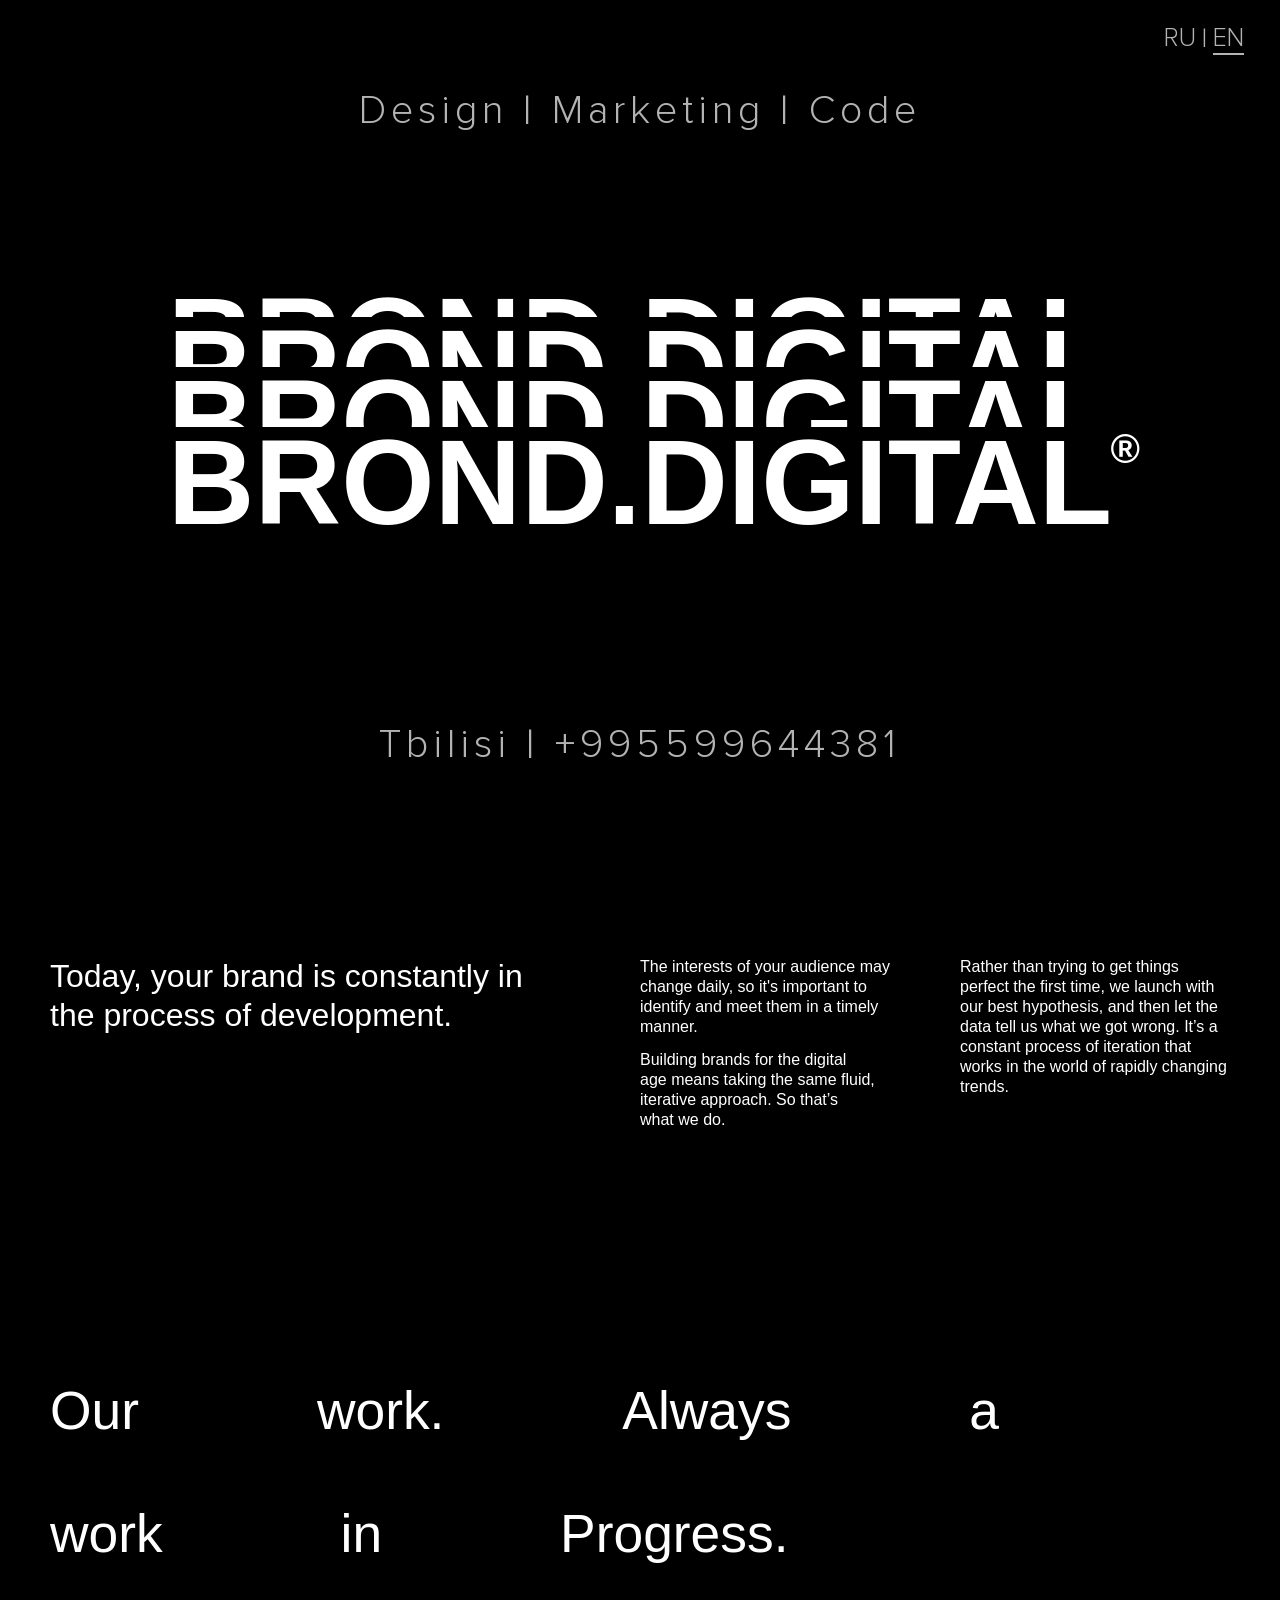
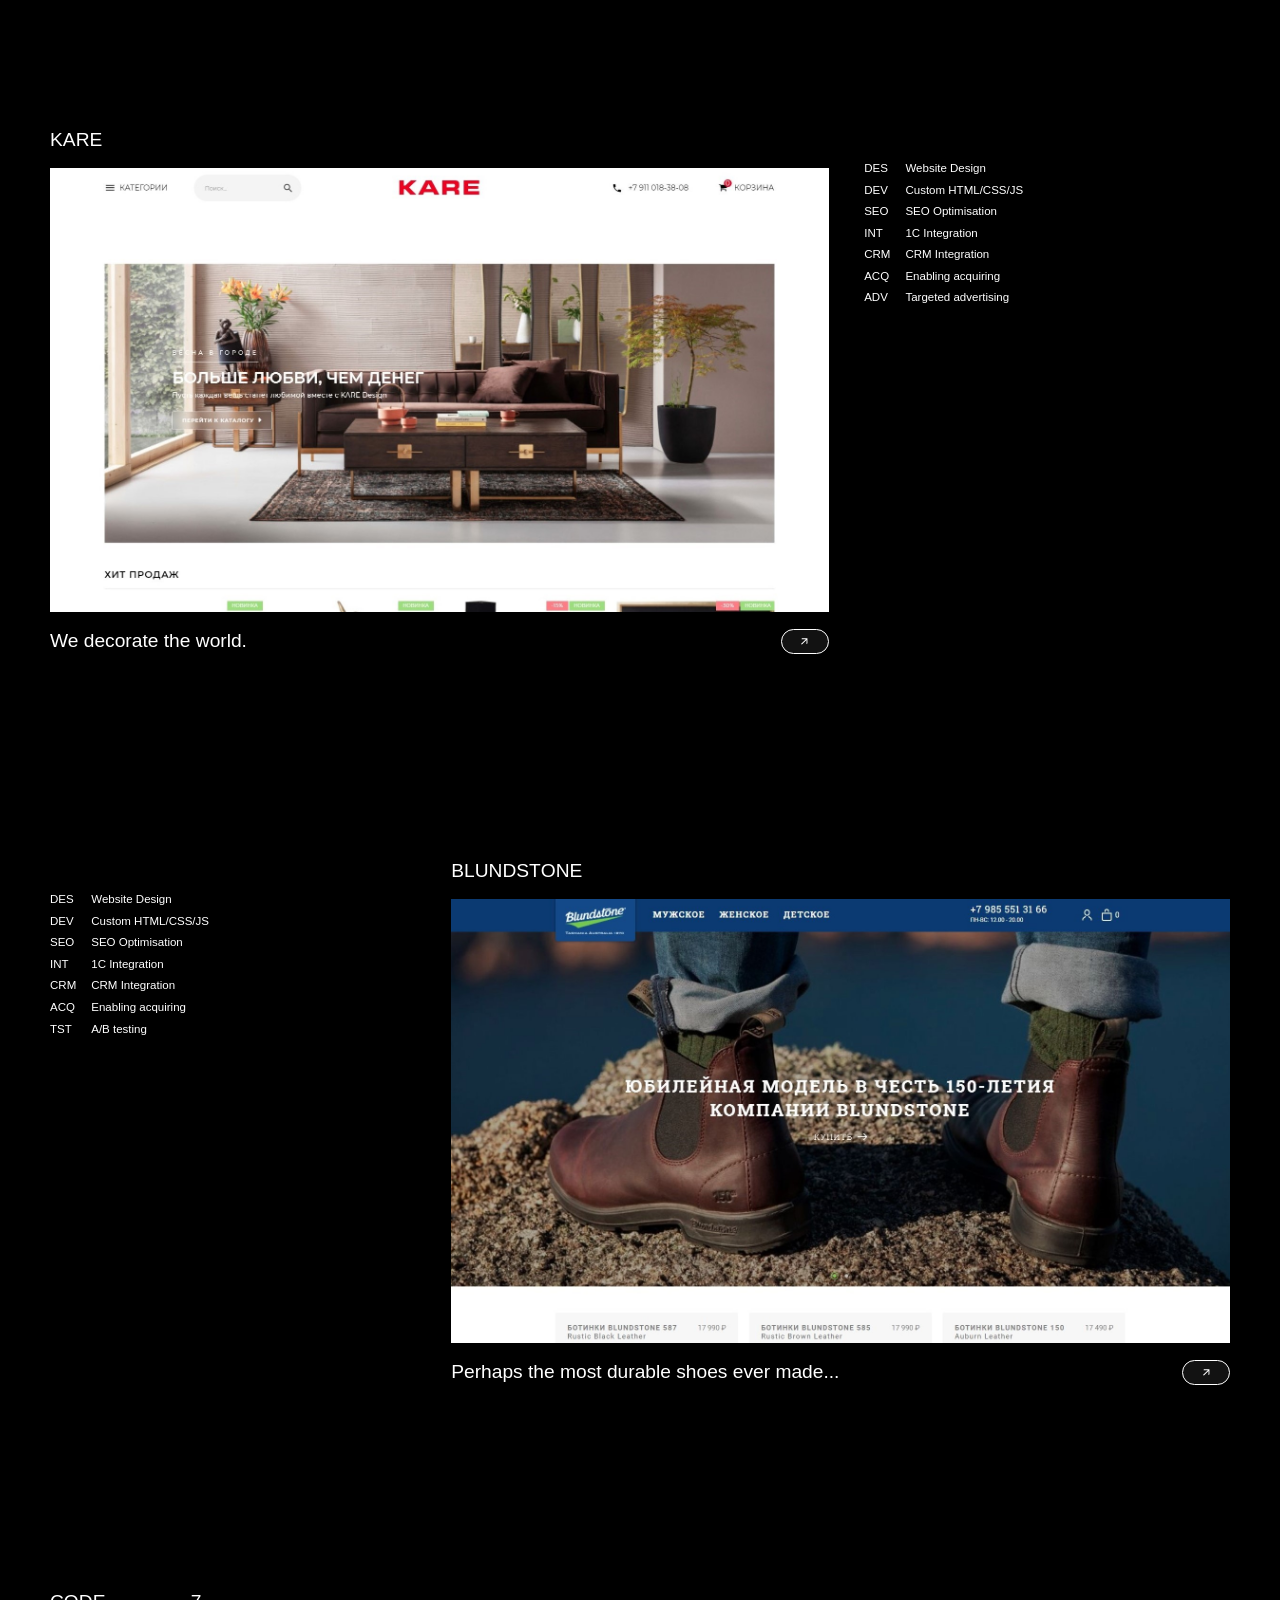
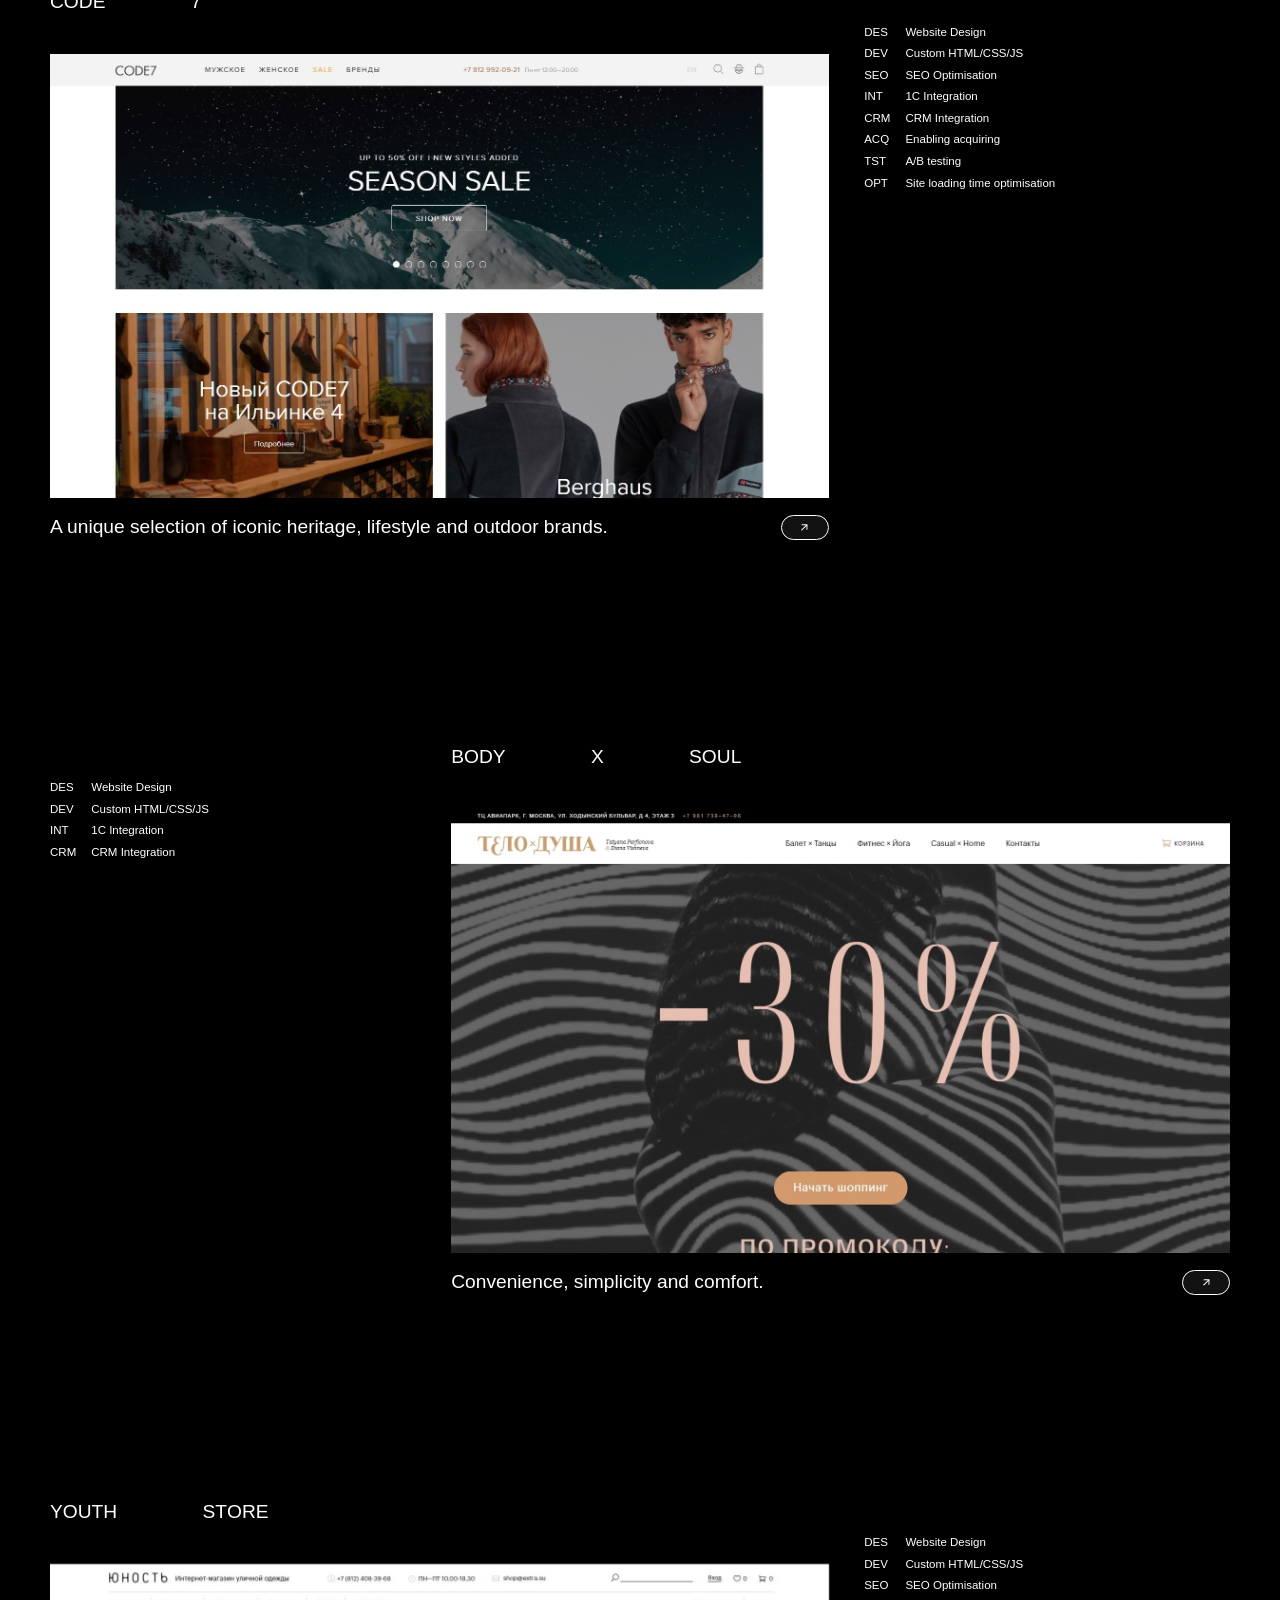
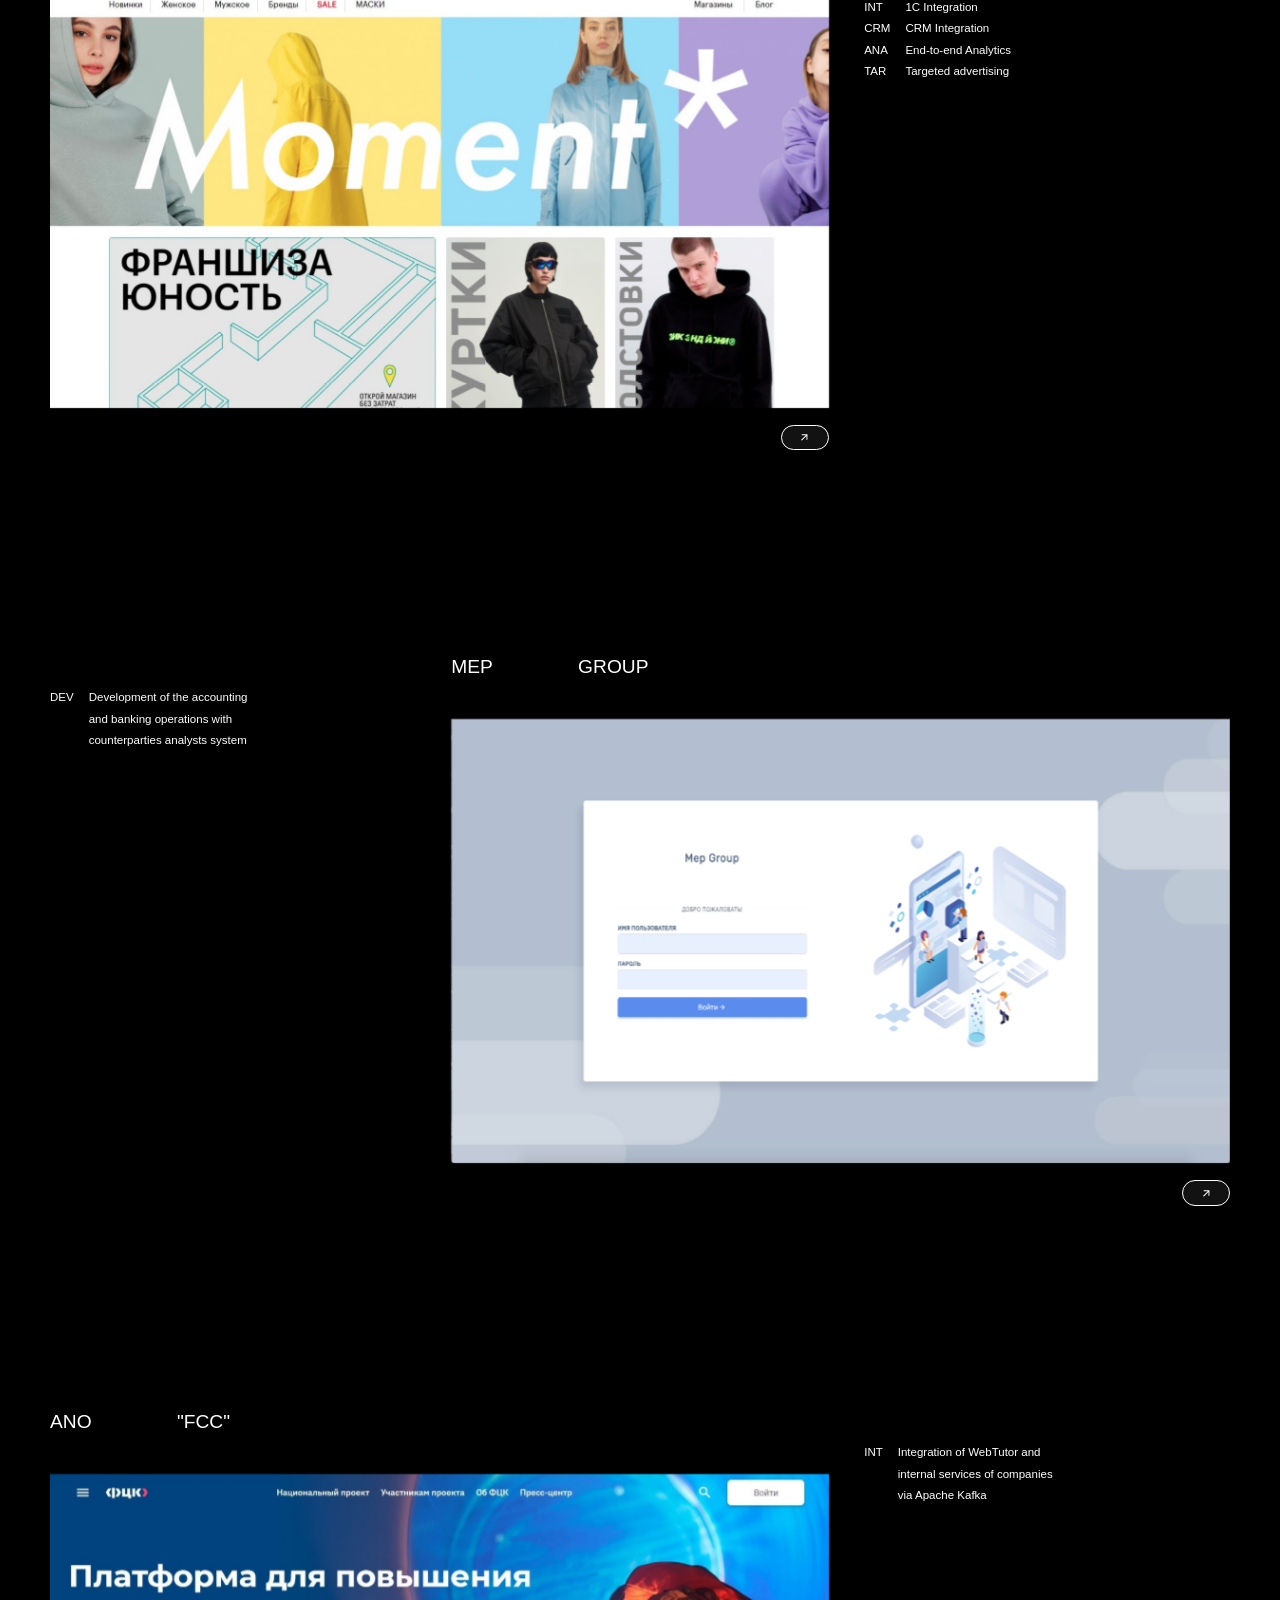
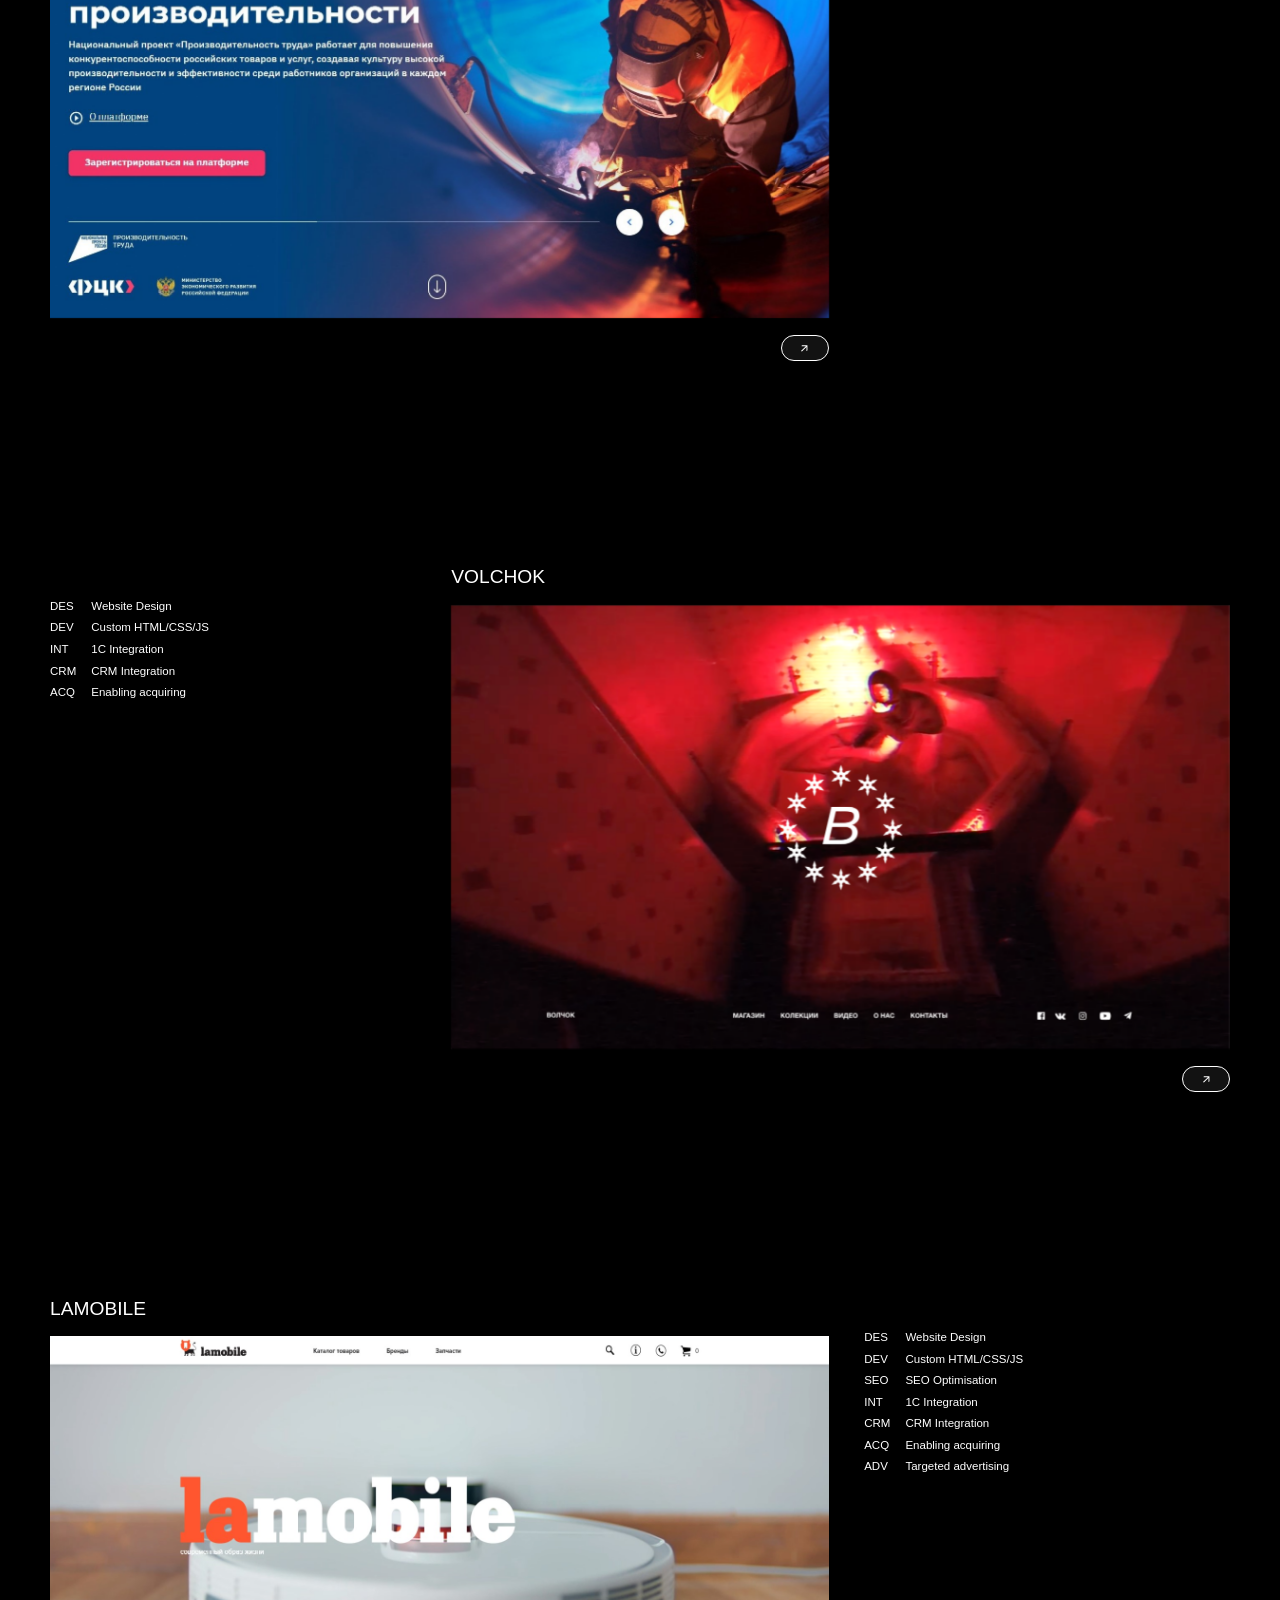
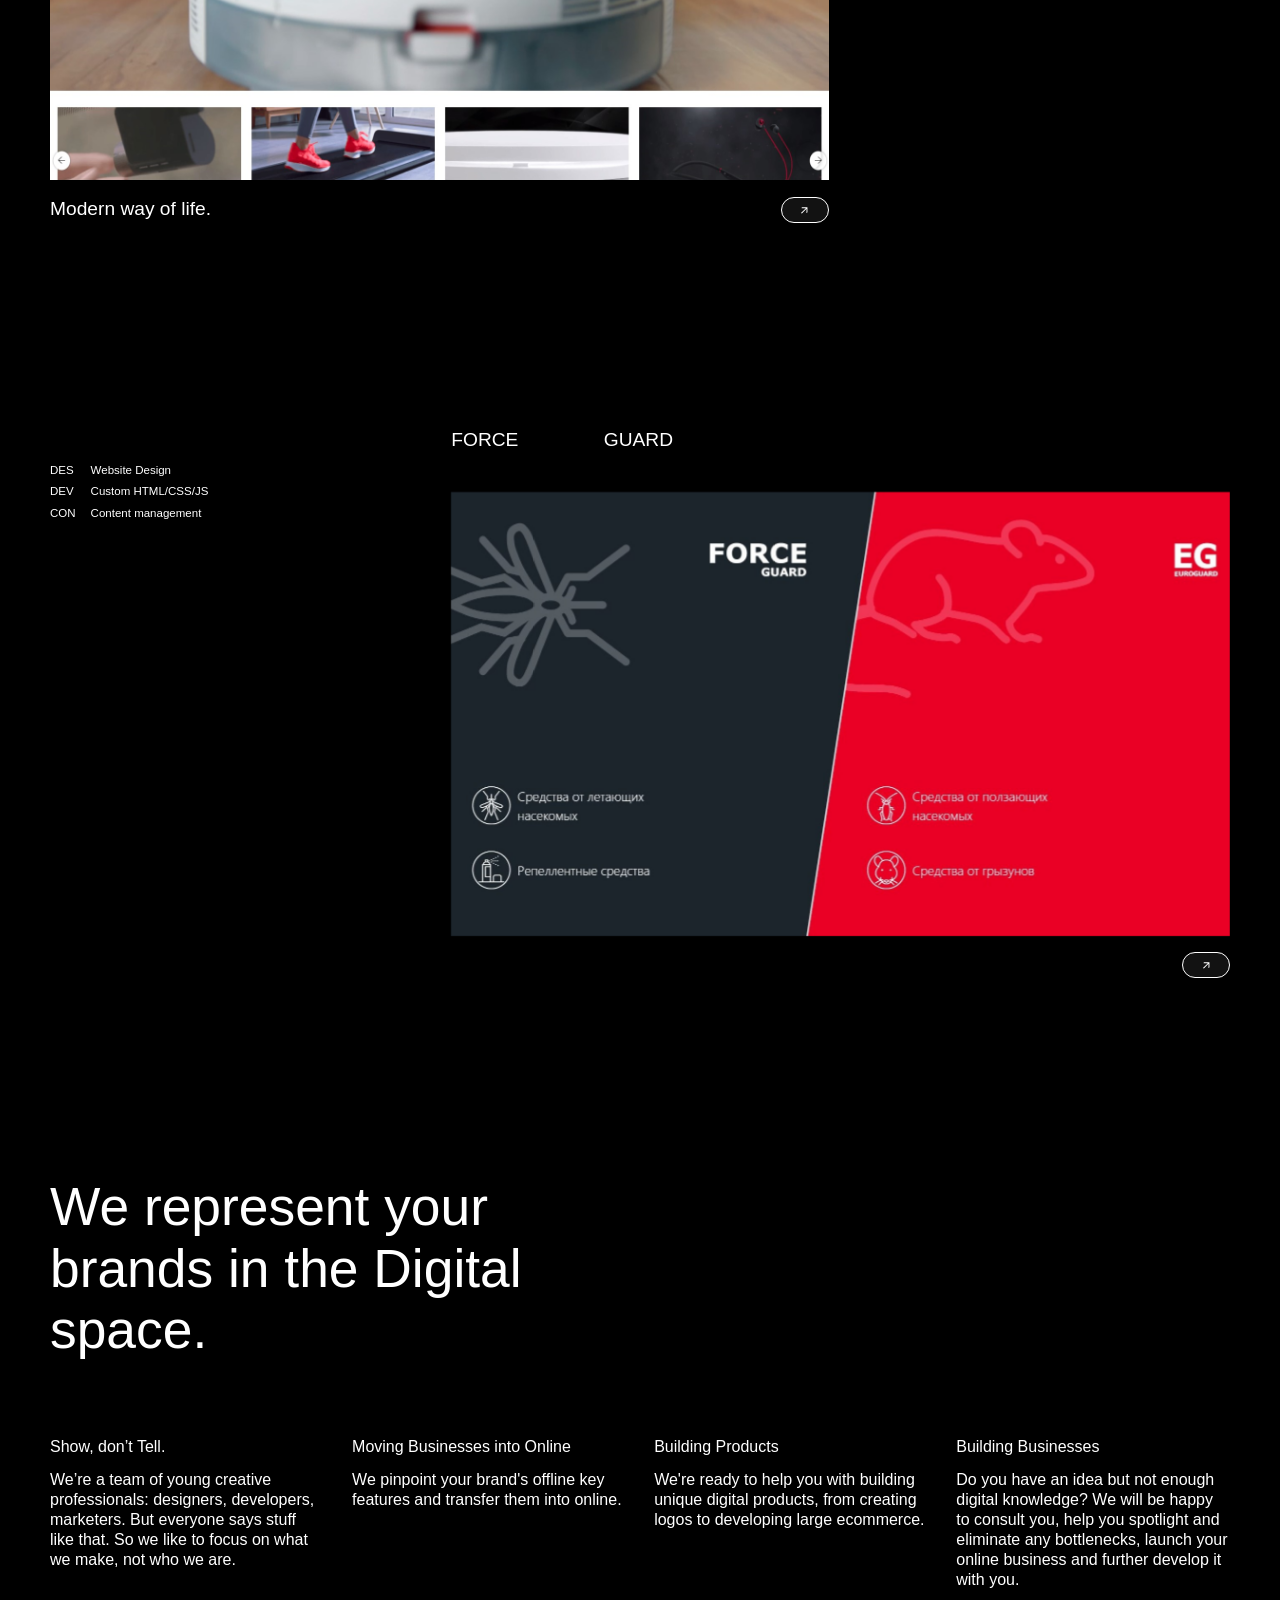
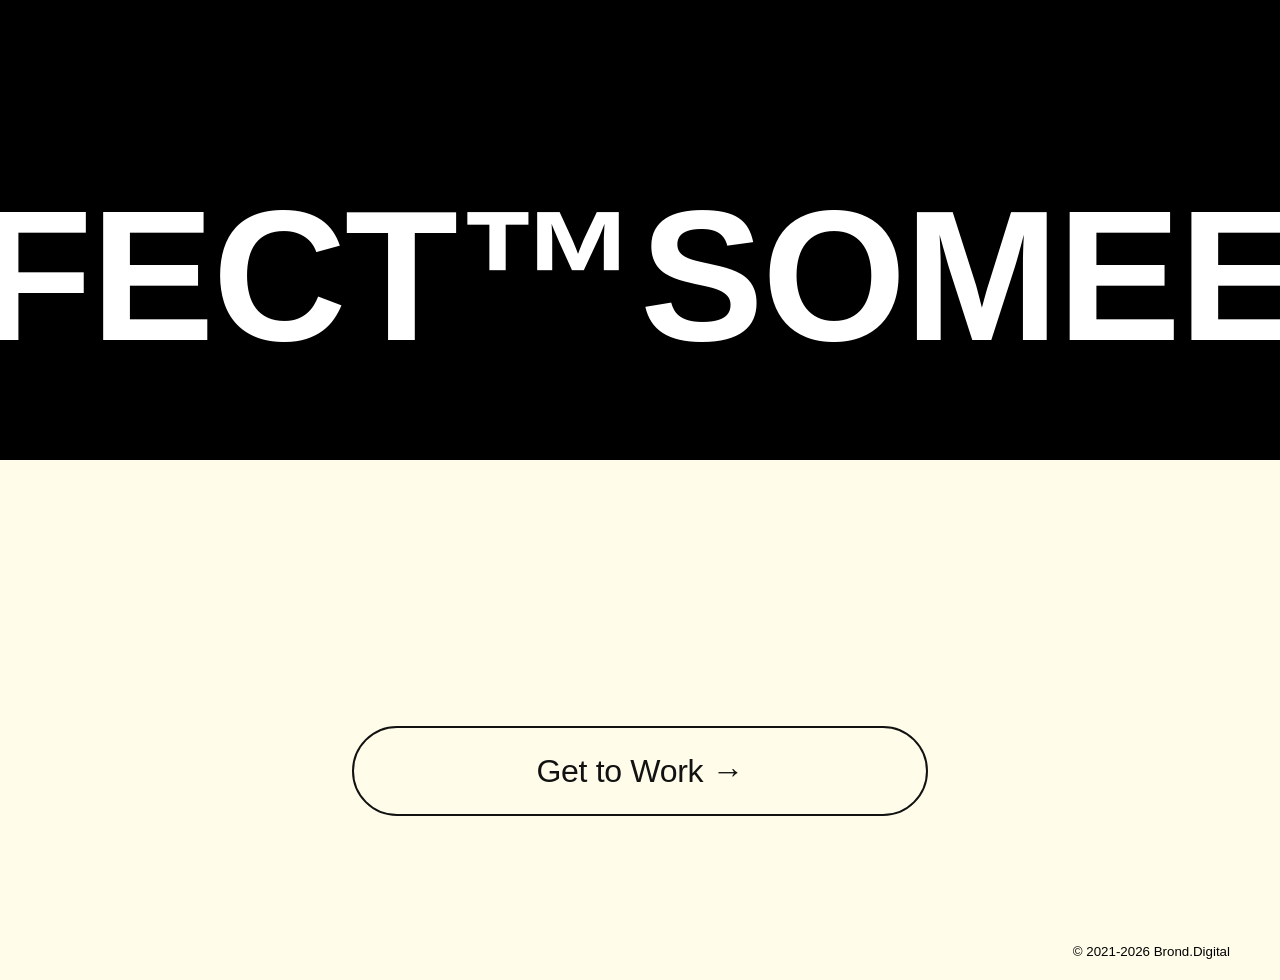
<file: index.html>
<!doctype html>
<head>
  <meta charset="UTF-8" />
  <title>Brond.Digital</title>
  <meta
    name="viewport"
    content="width=device-width, initial-scale=1.0, user-scalable=no"
  />
  <meta http-equiv="x-dns-prefetch-control" content="on" />
  <link rel="stylesheet" href="/css/main.css" type="text/css" />
  <link rel="icon" href="/favicon.png" type="image/x-icon" />
  <!-- <script src="https://code.jquery.com/jquery-3.6.0.min.js" integrity="sha256-/xUj+3OJU5yExlq6GSYGSHk7tPXikynS7ogEvDej/m4=" crossorigin="anonymous"></script>-->
  <script src="/js/main.js"></script>
</head>
<body>
  <div class="site">
    <div class="lang-switch social onload">
      <a class="lang-ru" href="/ru">RU</a> |
      <a class="lang-en" href="/">EN</a>
    </div>
    <div class="center">
      <div class="heading">
        <span class="social onload"
          ><span>Design</span> | <span>Marketing</span> |
          <span>Code</span></span
        >
      </div>
      <div class="wrapper">
        <div class="main_logo">
          <div class="container">
            <span class="logo_txt test4" id="top" data-text="BROND.DIGITAL"
              >BROND.DIGITAL</span
            >
            <span class="logo_txt test2" id="upper" data-text="BROND.DIGITAL"
              >BROND.DIGITAL</span
            >
            <span class="logo_txt test3" id="middle" data-text="BROND.DIGITAL"
              >BROND.DIGITAL</span
            >
            <div class="inner">
              <span class="logo_txt test" id="bottom" data-text="BROND.DIGITAL"
                >BROND.DIGITAL</span
              ><span class="glitch logo_txt2 test" id="r" data-text="®">®</span>
            </div>
          </div>
        </div>
      </div>
      <div class="heading">
        <a class="social onload" href="tel:+995599644381"
          >Tbilisi | +995599644381</a
        >
      </div>
    </div>
    <!--<section class="index-showreel">
            <video autoplay=""  width="100%" loop="" muted="" playsinline="" src="/img/main-page-video.mp4">
            </video>
        </section>-->
    <section>
      <div class="index-article">
        <div class="article-grid">
          <article class="tier_one_grid">
            <!--In the digital age, your brand is always in beta.-->
            Today, your brand is constantly in the process of development.
          </article>
          <div class="article-wrap">
            <article class="tier_two_grid mgn-r-30">
              <!--<p class="article-p">It’s a constant work in progress.<br>Learning from and growing<br>with your audience.</p>-->
              <p class="article-p">
                The interests of your audience may change daily, so it's
                important to identify and meet them in a timely manner.
              </p>

              <p class="article-p2">
                Building brands for the digital<br />age means taking the same
                fluid, iterative approach. So that’s<br />what we do.
              </p>
            </article>
            <article class="tier_two_grid">
              <p class="article-p">
                Rather than trying to get things perfect the first time, we
                launch with our best hypothesis, and then let the data tell us
                what we got wrong. It’s a constant process of iteration that
                works in the world of rapidly changing trends.
              </p>
            </article>
          </div>
        </div>
      </div>
    </section>

    <section>
      <div class="index-article-tag">
        <div class="anim-items-wrap animation-delay-2">
          <h2 class="article-tag-h">
            <span class="anim-items block" style="animation-delay: 25ms"
              >O</span
            >
            <span class="anim-items block" style="animation-delay: 50ms"
              >u</span
            >
            <span class="anim-items block" style="animation-delay: 75ms"
              >r</span
            >
            <span class="anim-items block" style="animation-delay: 100ms">
            </span>
            <span class="anim-items block" style="animation-delay: 125ms"
              >w</span
            >
            <span class="anim-items block" style="animation-delay: 150ms"
              >o</span
            >
            <span class="anim-items block" style="animation-delay: 175ms"
              >r</span
            >
            <span class="anim-items block" style="animation-delay: 200ms"
              >k</span
            >
            <span class="anim-items block" style="animation-delay: 225ms"
              >.</span
            >
            <span class="anim-items block" style="animation-delay: 250ms">
            </span>
            <span class="anim-items block" style="animation-delay: 275ms"
              >A</span
            >
            <span class="anim-items block" style="animation-delay: 300ms"
              >l</span
            >
            <span class="anim-items block" style="animation-delay: 325ms"
              >w</span
            >
            <span class="anim-items block" style="animation-delay: 350ms"
              >a</span
            >
            <span class="anim-items block" style="animation-delay: 375ms"
              >y</span
            >
            <span class="anim-items block" style="animation-delay: 400ms"
              >s</span
            >
            <span class="anim-items block" style="animation-delay: 425ms">
            </span>
            <span class="anim-items block" style="animation-delay: 450ms"
              >a</span
            >
          </h2>
        </div>
        <div class="anim-items-wrap animation-delay-2">
          <h2 class="article-tag-h">
            <span class="anim-items block" style="animation-delay: 25ms"
              >w</span
            >
            <span class="anim-items block" style="animation-delay: 50ms"
              >o</span
            >
            <span class="anim-items block" style="animation-delay: 75ms"
              >r</span
            >
            <span class="anim-items block" style="animation-delay: 100ms"
              >k</span
            >
            <span class="anim-items block" style="animation-delay: 125ms">
            </span>
            <span class="anim-items block" style="animation-delay: 150ms"
              >i</span
            >
            <span class="anim-items block" style="animation-delay: 175ms"
              >n</span
            >
            <span class="anim-items block" style="animation-delay: 200ms">
            </span>
            <span class="anim-items block" style="animation-delay: 225ms"
              >P</span
            >
            <span class="anim-items block" style="animation-delay: 250ms"
              >r</span
            >
            <span class="anim-items block" style="animation-delay: 275ms"
              >o</span
            >
            <span class="anim-items block" style="animation-delay: 300ms"
              >g</span
            >
            <span class="anim-items block" style="animation-delay: 325ms"
              >r</span
            >
            <span class="anim-items block" style="animation-delay: 350ms"
              >e</span
            >
            <span class="anim-items block" style="animation-delay: 375ms"
              >s</span
            >
            <span class="anim-items block" style="animation-delay: 400ms"
              >s</span
            >
            <span class="anim-items block" style="animation-delay: 425ms"
              >.</span
            >
          </h2>
        </div>
      </div>
    </section>
    <section>
      <div class="project-item">
        <div class="project-item-inner">
          <div class="video-block">
            <div class="anim-items-wrap animation-delay-2">
              <h2 class="project-h">
                <span class="anim-items block" style="animation-delay: 25ms"
                  >K</span
                >
                <span class="anim-items block" style="animation-delay: 50ms"
                  >a</span
                >
                <span class="anim-items block" style="animation-delay: 75ms"
                  >r</span
                >
                <span class="anim-items block" style="animation-delay: 100ms"
                  >e</span
                >
              </h2>
            </div>

            <a
              href="https://karedesign.ru"
              rel="noopener noreferrer"
              target="_blank"
            >
              <img class="project-img" src="/img/Raw/KARE.jpg" alt="" />
            </a>
            <div class="project-item-footer">
              <span>We decorate the world.</span>
              <a
                href="https://karedesign.ru"
                rel="noopener noreferrer"
                target="_blank"
              >
                <div role="presentation">
                  <button
                    type="button"
                    class="button project-item-footer-button"
                  >
                    <svg class="rotate-45-ccw" viewBox="0 0 19 18" fill="none">
                      <path
                        fill-rule="evenodd"
                        clip-rule="evenodd"
                        d="M14.5858 10.0001H0V8.00008H14.5858L8.29289 1.70718L9.70711 0.292969L18.4142 9.00008L9.70711 17.7072L8.29289 16.293L14.5858 10.0001Z"
                        fill="white"
                      ></path>
                    </svg>
                  </button>
                </div>
              </a>
            </div>
          </div>
          <div class="worklist">
            <ul>
              <li>DES</li>
              <li>DEV</li>
              <li>SEO</li>
              <li>INT</li>
              <li>CRM</li>
              <li>ACQ</li>
              <li>ADV</li>
            </ul>
            <ul class="definition">
              <li>Website Design</li>
              <li>Custom HTML/CSS/JS</li>
              <li>SEO Optimisation</li>
              <li>1C Integration</li>
              <li>CRM Integration</li>
              <li>Enabling acquiring</li>
              <li>Targeted advertising</li>
            </ul>
          </div>
        </div>
      </div>
    </section>
    <section>
      <div class="project-item">
        <div class="project-item-inner-reverse">
          <div class="video-block">
            <div class="anim-items-wrap animation-delay-2">
              <h2 class="project-h">
                <span class="anim-items block" style="animation-delay: 25ms"
                  >B</span
                >
                <span class="anim-items block" style="animation-delay: 50ms"
                  >l</span
                >
                <span class="anim-items block" style="animation-delay: 75ms"
                  >u</span
                >
                <span class="anim-items block" style="animation-delay: 100ms"
                  >n</span
                >
                <span class="anim-items block" style="animation-delay: 125ms"
                  >d</span
                >
                <span class="anim-items block" style="animation-delay: 150ms"
                  >s</span
                >
                <span class="anim-items block" style="animation-delay: 175ms"
                  >t</span
                >
                <span class="anim-items block" style="animation-delay: 200ms"
                  >o</span
                >
                <span class="anim-items block" style="animation-delay: 225ms"
                  >n</span
                >
                <span class="anim-items block" style="animation-delay: 250ms"
                  >e</span
                >
              </h2>
            </div>
            <a
              href="https://blundstone.ru"
              rel="noopener noreferrer"
              target="_blank"
            >
              <img class="project-img" src="/img/Raw/Blundstone.jpg" alt="" />
            </a>
            <div class="project-item-footer">
              <span>Perhaps the most durable shoes ever made...</span>
              <a
                href="https://blundstone.ru"
                rel="noopener noreferrer"
                target="_blank"
              >
                <div role="presentation">
                  <button
                    type="button"
                    class="button project-item-footer-button"
                  >
                    <svg class="rotate-45-ccw" viewBox="0 0 19 18" fill="none">
                      <path
                        fill-rule="evenodd"
                        clip-rule="evenodd"
                        d="M14.5858 10.0001H0V8.00008H14.5858L8.29289 1.70718L9.70711 0.292969L18.4142 9.00008L9.70711 17.7072L8.29289 16.293L14.5858 10.0001Z"
                        fill="white"
                      ></path>
                    </svg>
                  </button>
                </div>
              </a>
            </div>
          </div>
          <div class="worklist-reverse">
            <ul>
              <li>DES</li>
              <li>DEV</li>
              <li>SEO</li>
              <li>INT</li>
              <li>CRM</li>
              <li>ACQ</li>
              <li>TST</li>
            </ul>
            <ul class="definition">
              <li>Website Design</li>
              <li>Custom HTML/CSS/JS</li>
              <li>SEO Optimisation</li>
              <li>1C Integration</li>
              <li>CRM Integration</li>
              <li>Enabling acquiring</li>
              <li>A/B testing</li>
            </ul>
          </div>
        </div>
      </div>
    </section>
    <section>
      <div class="project-item">
        <div class="project-item-inner">
          <div class="video-block">
            <div class="anim-items-wrap animation-delay-2">
              <h2 class="project-h">
                <span class="anim-items block" style="animation-delay: 25ms"
                  >C</span
                >
                <span class="anim-items block" style="animation-delay: 50ms"
                  >o</span
                >
                <span class="anim-items block" style="animation-delay: 75ms"
                  >d</span
                >
                <span class="anim-items block" style="animation-delay: 100ms"
                  >e</span
                >
                <span class="anim-items block" style="animation-delay: 125ms">
                </span>
                <span class="anim-items block" style="animation-delay: 150ms"
                  >7</span
                >
              </h2>
            </div>
            <a
              href="https://code7.ru"
              rel="noopener noreferrer"
              target="_blank"
            >
              <img class="project-img" src="/img/Raw/Code7.jpg" alt="" />
            </a>
            <div class="project-item-footer">
              <span
                >A unique selection of iconic heritage, lifestyle and outdoor
                brands.</span
              >
              <a
                href="https://code7.ru"
                rel="noopener noreferrer"
                target="_blank"
              >
                <div role="presentation">
                  <button
                    type="button"
                    class="button project-item-footer-button"
                  >
                    <svg class="rotate-45-ccw" viewBox="0 0 19 18" fill="none">
                      <path
                        fill-rule="evenodd"
                        clip-rule="evenodd"
                        d="M14.5858 10.0001H0V8.00008H14.5858L8.29289 1.70718L9.70711 0.292969L18.4142 9.00008L9.70711 17.7072L8.29289 16.293L14.5858 10.0001Z"
                        fill="white"
                      ></path>
                    </svg>
                  </button>
                </div>
              </a>
            </div>
          </div>
          <div class="worklist">
            <ul>
              <li>DES</li>
              <li>DEV</li>
              <li>SEO</li>
              <li>INT</li>
              <li>CRM</li>
              <li>ACQ</li>
              <li>TST</li>
              <li>OPT</li>
            </ul>
            <ul class="definition">
              <li>Website Design</li>
              <li>Custom HTML/CSS/JS</li>
              <li>SEO Optimisation</li>
              <li>1C Integration</li>
              <li>CRM Integration</li>
              <li>Enabling acquiring</li>
              <li>A/B testing</li>
              <li>Site loading time optimisation</li>
            </ul>
          </div>
        </div>
      </div>
    </section>

    <section>
      <div class="project-item">
        <div class="project-item-inner-reverse">
          <div class="video-block">
            <div class="anim-items-wrap animation-delay-2">
              <h2 class="project-h">
                <span class="anim-items block" style="animation-delay: 25ms"
                  >B</span
                >
                <span class="anim-items block" style="animation-delay: 50ms"
                  >o</span
                >
                <span class="anim-items block" style="animation-delay: 75ms"
                  >d</span
                >
                <span class="anim-items block" style="animation-delay: 100ms"
                  >y</span
                >
                <span class="anim-items block" style="animation-delay: 125ms">
                </span>
                <span class="anim-items block" style="animation-delay: 150ms"
                  >X</span
                >
                <span class="anim-items block" style="animation-delay: 175ms">
                </span>
                <span class="anim-items block" style="animation-delay: 200ms"
                  >S</span
                >
                <span class="anim-items block" style="animation-delay: 225ms"
                  >o</span
                >
                <span class="anim-items block" style="animation-delay: 250ms"
                  >u</span
                >
                <span class="anim-items block" style="animation-delay: 275ms"
                  >l</span
                >
              </h2>
            </div>

            <a
              href="http://teloidusha.store"
              rel="noopener noreferrer"
              target="_blank"
            >
              <img class="project-img" src="/img/Raw/t&d.jpg" alt="" />
            </a>
            <div class="project-item-footer">
              <span>Convenience, simplicity and comfort.</span>
              <a
                href="http://teloidusha.store"
                rel="noopener noreferrer"
                target="_blank"
              >
                <div role="presentation">
                  <button
                    type="button"
                    class="button project-item-footer-button"
                  >
                    <svg class="rotate-45-ccw" viewBox="0 0 19 18" fill="none">
                      <path
                        fill-rule="evenodd"
                        clip-rule="evenodd"
                        d="M14.5858 10.0001H0V8.00008H14.5858L8.29289 1.70718L9.70711 0.292969L18.4142 9.00008L9.70711 17.7072L8.29289 16.293L14.5858 10.0001Z"
                        fill="white"
                      ></path>
                    </svg>
                  </button>
                </div>
              </a>
            </div>
          </div>
          <div class="worklist-reverse">
            <ul>
              <li>DES</li>
              <li>DEV</li>
              <li>INT</li>
              <li>CRM</li>
            </ul>
            <ul class="definition">
              <li>Website Design</li>
              <li>Custom HTML/CSS/JS</li>
              <li>1C Integration</li>
              <li>CRM Integration</li>
            </ul>
          </div>
        </div>
      </div>
    </section>
    <section>
      <div class="project-item">
        <div class="project-item-inner">
          <div class="video-block">
            <div class="anim-items-wrap animation-delay-2">
              <h2 class="project-h">
                <span class="anim-items block" style="animation-delay: 25ms"
                  >Y</span
                >
                <span class="anim-items block" style="animation-delay: 50ms"
                  >o</span
                >
                <span class="anim-items block" style="animation-delay: 75ms"
                  >u</span
                >
                <span class="anim-items block" style="animation-delay: 100ms"
                  >t</span
                >
                <span class="anim-items block" style="animation-delay: 125ms"
                  >h</span
                >
                <span class="anim-items block" style="animation-delay: 150ms">
                </span>
                <span class="anim-items block" style="animation-delay: 175ms"
                  >S</span
                >
                <span class="anim-items block" style="animation-delay: 200ms"
                  >t</span
                >
                <span class="anim-items block" style="animation-delay: 225ms"
                  >o</span
                >
                <span class="anim-items block" style="animation-delay: 250ms"
                  >r</span
                >
                <span class="anim-items block" style="animation-delay: 250ms"
                  >e</span
                >
              </h2>
            </div>
            <!--<video autoplay="" width="100%" loop="" muted="" playsinline="" src="https://player.vimeo.com/external/452482307.hd.mp4?s=b187397e6a877fd71ca10a4cbdfc4cfbd380b2fc&amp;profile_id=174">
              </video>-->
            <a
              href="https://youthstore.ru"
              rel="noopener noreferrer"
              target="_blank"
            >
              <img class="project-img" src="/img/Raw/youth.jpg" alt="" />
            </a>
            <div class="project-item-footer">
              <span></span>
              <a
                href="https://youthstore.ru"
                rel="noopener noreferrer"
                target="_blank"
              >
                <div role="presentation">
                  <button
                    type="button"
                    class="button project-item-footer-button"
                  >
                    <svg class="rotate-45-ccw" viewBox="0 0 19 18" fill="none">
                      <path
                        fill-rule="evenodd"
                        clip-rule="evenodd"
                        d="M14.5858 10.0001H0V8.00008H14.5858L8.29289 1.70718L9.70711 0.292969L18.4142 9.00008L9.70711 17.7072L8.29289 16.293L14.5858 10.0001Z"
                        fill="white"
                      ></path>
                    </svg>
                  </button>
                </div>
              </a>
            </div>
          </div>
          <div class="worklist">
            <ul>
              <li>DES</li>
              <li>DEV</li>
              <li>SEO</li>
              <li>INT</li>
              <li>CRM</li>
              <li>ANA</li>
              <li>TAR</li>
            </ul>
            <ul class="definition">
              <li>Website Design</li>
              <li>Custom HTML/CSS/JS</li>
              <li>SEO Optimisation</li>
              <li>1C Integration</li>
              <li>CRM Integration</li>
              <li>End-to-end Analytics</li>
              <li>Targeted advertising</li>
            </ul>
          </div>
        </div>
      </div>
    </section>
    <section>
      <div class="project-item">
        <div class="project-item-inner-reverse">
          <div class="video-block">
            <div class="anim-items-wrap animation-delay-2">
              <h2 class="project-h">
                <span class="anim-items block" style="animation-delay: 25ms"
                  >M</span
                >
                <span class="anim-items block" style="animation-delay: 50ms"
                  >E</span
                >
                <span class="anim-items block" style="animation-delay: 75ms"
                  >P</span
                >
                <span class="anim-items block" style="animation-delay: 100ms">
                </span>
                <span class="anim-items block" style="animation-delay: 125ms"
                  >G</span
                >
                <span class="anim-items block" style="animation-delay: 150ms"
                  >R</span
                >
                <span class="anim-items block" style="animation-delay: 175ms"
                  >O</span
                >
                <span class="anim-items block" style="animation-delay: 200ms"
                  >U</span
                >
                <span class="anim-items block" style="animation-delay: 225ms"
                  >P</span
                >
                <!--<span class="anim-items block" style="animation-delay: 250ms;">U</span>
                  <span class="anim-items block" style="animation-delay: 275ms;">P</span>-->
              </h2>
            </div>
            <a
              href="https://mep-group.ru"
              rel="noopener noreferrer"
              target="_blank"
            >
              <img class="project-img" src="/img/Raw/mep_group.png" alt="" />
            </a>
            <div class="project-item-footer">
              <span></span>
              <a
                href="https://mep-group.ru"
                rel="noopener noreferrer"
                target="_blank"
              >
                <div role="presentation">
                  <button
                    type="button"
                    class="button project-item-footer-button"
                  >
                    <svg class="rotate-45-ccw" viewBox="0 0 19 18" fill="none">
                      <path
                        fill-rule="evenodd"
                        clip-rule="evenodd"
                        d="M14.5858 10.0001H0V8.00008H14.5858L8.29289 1.70718L9.70711 0.292969L18.4142 9.00008L9.70711 17.7072L8.29289 16.293L14.5858 10.0001Z"
                        fill="white"
                      ></path>
                    </svg>
                  </button>
                </div>
              </a>
            </div>
          </div>
          <div class="worklist-reverse">
            <ul>
              <li>DEV</li>
              <!--<li>РАЗ</li>
                <li>КОН</li>-->
            </ul>
            <ul class="definition">
              <li>Development of the accounting</li>
              <li>and banking operations with</li>
              <li>counterparties analysts system</li>
            </ul>
          </div>
        </div>
      </div>
    </section>
    <section>
      <div class="project-item">
        <div class="project-item-inner">
          <div class="video-block">
            <div class="anim-items-wrap animation-delay-2">
              <h2 class="project-h">
                <span class="anim-items block" style="animation-delay: 25ms"
                  >А</span
                >
                <span class="anim-items block" style="animation-delay: 50ms"
                  >N</span
                >
                <span class="anim-items block" style="animation-delay: 75ms"
                  >О</span
                >
                <span class="anim-items block" style="animation-delay: 100ms">
                </span>
                <span class="anim-items block" style="animation-delay: 125ms"
                  >"</span
                >
                <span class="anim-items block" style="animation-delay: 150ms"
                  >F</span
                >
                <span class="anim-items block" style="animation-delay: 175ms"
                  >C</span
                >
                <span class="anim-items block" style="animation-delay: 200ms"
                  >C</span
                >
                <span class="anim-items block" style="animation-delay: 225ms"
                  >"</span
                >
              </h2>
            </div>
            <a
              href="https://производительность.рф/ru/"
              rel="noopener noreferrer"
              target="_blank"
            >
              <img class="project-img" src="/img/Raw/production.jpg" alt="" />
            </a>
            <div class="project-item-footer">
              <span></span>
              <a
                href="https://производительность.рф/ru/"
                rel="noopener noreferrer"
                target="_blank"
              >
                <div role="presentation">
                  <button
                    type="button"
                    class="button project-item-footer-button"
                  >
                    <svg class="rotate-45-ccw" viewBox="0 0 19 18" fill="none">
                      <path
                        fill-rule="evenodd"
                        clip-rule="evenodd"
                        d="M14.5858 10.0001H0V8.00008H14.5858L8.29289 1.70718L9.70711 0.292969L18.4142 9.00008L9.70711 17.7072L8.29289 16.293L14.5858 10.0001Z"
                        fill="white"
                      ></path>
                    </svg>
                  </button>
                </div>
              </a>
            </div>
          </div>
          <div class="worklist">
            <ul>
              <li>INT</li>
            </ul>
            <ul class="definition">
              <li>Integration of WebTutor and</li>
              <li>internal services of companies</li>
              <li>via Apache Kafka</li>
            </ul>
          </div>
        </div>
      </div>
    </section>

    <section>
      <div class="project-item">
        <div class="project-item-inner-reverse">
          <div class="video-block">
            <div class="anim-items-wrap animation-delay-2">
              <h2 class="project-h">
                <span class="anim-items block" style="animation-delay: 25ms"
                  >V</span
                >
                <span class="anim-items block" style="animation-delay: 50ms"
                  >o</span
                >
                <span class="anim-items block" style="animation-delay: 75ms"
                  >l</span
                >
                <span class="anim-items block" style="animation-delay: 100ms"
                  >c</span
                >
                <span class="anim-items block" style="animation-delay: 125ms"
                  >h</span
                >
                <span class="anim-items block" style="animation-delay: 150ms"
                  >o</span
                >
                <span class="anim-items block" style="animation-delay: 175ms"
                  >k</span
                >
              </h2>
            </div>
            <a
              href="https://volchok.ru"
              rel="noopener noreferrer"
              target="_blank"
            >
              <img class="project-img" src="/img/Raw/volchok.png" alt="" />
            </a>
            <div class="project-item-footer">
              <span></span>
              <a
                href="https://volchok.ru"
                rel="noopener noreferrer"
                target="_blank"
              >
                <div role="presentation">
                  <button
                    type="button"
                    class="button project-item-footer-button"
                  >
                    <svg class="rotate-45-ccw" viewBox="0 0 19 18" fill="none">
                      <path
                        fill-rule="evenodd"
                        clip-rule="evenodd"
                        d="M14.5858 10.0001H0V8.00008H14.5858L8.29289 1.70718L9.70711 0.292969L18.4142 9.00008L9.70711 17.7072L8.29289 16.293L14.5858 10.0001Z"
                        fill="white"
                      ></path>
                    </svg>
                  </button>
                </div>
              </a>
            </div>
          </div>
          <div class="worklist-reverse">
            <ul>
              <li>DES</li>
              <li>DEV</li>
              <li>INT</li>
              <li>CRM</li>
              <li>ACQ</li>
            </ul>
            <ul class="definition">
              <li>Website Design</li>
              <li>Custom HTML/CSS/JS</li>
              <li>1C Integration</li>
              <li>CRM Integration</li>
              <li>Enabling acquiring</li>
            </ul>
          </div>
        </div>
      </div>
    </section>

    <section>
      <div class="project-item">
        <div class="project-item-inner">
          <div class="video-block">
            <div class="anim-items-wrap animation-delay-2">
              <h2 class="project-h">
                <span class="anim-items block" style="animation-delay: 25ms"
                  >L</span
                >
                <span class="anim-items block" style="animation-delay: 50ms"
                  >a</span
                >
                <span class="anim-items block" style="animation-delay: 75ms"
                  >m</span
                >
                <span class="anim-items block" style="animation-delay: 100ms"
                  >o</span
                >
                <span class="anim-items block" style="animation-delay: 125ms"
                  >b</span
                >
                <span class="anim-items block" style="animation-delay: 150ms"
                  >i</span
                >
                <span class="anim-items block" style="animation-delay: 175ms"
                  >l</span
                >
                <span class="anim-items block" style="animation-delay: 200ms"
                  >e</span
                >
              </h2>
            </div>
            <a
              href="https://lamobile.ru"
              rel="noopener noreferrer"
              target="_blank"
            >
              <img class="project-img" src="/img/Raw/lamobile.png" alt="" />
            </a>
            <div class="project-item-footer">
              <span>Modern way of life.</span>
              <a
                href="https://lamobile.ru"
                rel="noopener noreferrer"
                target="_blank"
              >
                <div role="presentation">
                  <button
                    type="button"
                    class="button project-item-footer-button"
                  >
                    <svg class="rotate-45-ccw" viewBox="0 0 19 18" fill="none">
                      <path
                        fill-rule="evenodd"
                        clip-rule="evenodd"
                        d="M14.5858 10.0001H0V8.00008H14.5858L8.29289 1.70718L9.70711 0.292969L18.4142 9.00008L9.70711 17.7072L8.29289 16.293L14.5858 10.0001Z"
                        fill="white"
                      ></path>
                    </svg>
                  </button>
                </div>
              </a>
            </div>
          </div>
          <div class="worklist">
            <ul>
              <li>DES</li>
              <li>DEV</li>
              <li>SEO</li>
              <li>INT</li>
              <li>CRM</li>
              <li>ACQ</li>
              <li>ADV</li>
            </ul>
            <ul class="definition">
              <li>Website Design</li>
              <li>Custom HTML/CSS/JS</li>
              <li>SEO Optimisation</li>
              <li>1C Integration</li>
              <li>CRM Integration</li>
              <li>Enabling acquiring</li>
              <li>Targeted advertising</li>
            </ul>
          </div>
        </div>
      </div>
    </section>
    <section>
      <div class="project-item">
        <div class="project-item-inner-reverse">
          <div class="video-block">
            <div class="anim-items-wrap animation-delay-2">
              <h2 class="project-h">
                <span class="anim-items block" style="animation-delay: 25ms"
                  >F</span
                >
                <span class="anim-items block" style="animation-delay: 50ms"
                  >o</span
                >
                <span class="anim-items block" style="animation-delay: 75ms"
                  >r</span
                >
                <span class="anim-items block" style="animation-delay: 100ms"
                  >c</span
                >
                <span class="anim-items block" style="animation-delay: 125ms"
                  >e</span
                >
                <span class="anim-items block" style="animation-delay: 150ms">
                </span>
                <span class="anim-items block" style="animation-delay: 175ms"
                  >G</span
                >
                <span class="anim-items block" style="animation-delay: 200ms"
                  >u</span
                >
                <span class="anim-items block" style="animation-delay: 225ms"
                  >a</span
                >
                <span class="anim-items block" style="animation-delay: 250ms"
                  >r</span
                >
                <span class="anim-items block" style="animation-delay: 275ms"
                  >d</span
                >
              </h2>
            </div>
            <a
              href="http://forceguard.ru"
              rel="noopener noreferrer"
              target="_blank"
            >
              <img class="project-img" src="/img/Raw/ForceGuard.jpg" alt="" />
            </a>
            <div class="project-item-footer">
              <span></span>
              <a
                href="http://forceguard.ru"
                rel="noopener noreferrer"
                target="_blank"
              >
                <div role="presentation">
                  <button
                    type="button"
                    class="button project-item-footer-button"
                  >
                    <svg class="rotate-45-ccw" viewBox="0 0 19 18" fill="none">
                      <path
                        fill-rule="evenodd"
                        clip-rule="evenodd"
                        d="M14.5858 10.0001H0V8.00008H14.5858L8.29289 1.70718L9.70711 0.292969L18.4142 9.00008L9.70711 17.7072L8.29289 16.293L14.5858 10.0001Z"
                        fill="white"
                      ></path>
                    </svg>
                  </button>
                </div>
              </a>
            </div>
          </div>
          <div class="worklist-reverse">
            <ul>
              <li>DES</li>
              <li>DEV</li>
              <li>CON</li>
            </ul>
            <ul class="definition">
              <li>Website Design</li>
              <li>Custom HTML/CSS/JS</li>
              <li>Content management</li>
            </ul>
          </div>
        </div>
      </div>
    </section>
    <section>
      <div class="index-article-tag">
        <article class="tag2">
          We represent your brands in the Digital space.
        </article>
      </div>
      <div class="index-article">
        <div class="article-grid2">
          <article class="tier_two_grid_2">
            <p class="article-p">Show, don’t Tell.</p>
            <p class="article-p2">
              We’re a team of young creative professionals: designers,
              developers, marketers. But everyone says stuff like that. So we
              like to focus on what we make, not who we are.
            </p>
          </article>

          <article class="tier_two_grid_2">
            <p class="article-p">Moving Businesses into Online</p>
            <p class="article-p2">
              We pinpoint your brand's offline key features and transfer them
              into online.
            </p>
          </article>

          <article class="tier_two_grid_2">
            <p class="article-p">Building Products</p>
            <p class="article-p2">
              We're ready to help you with building unique digital products,
              from creating logos to developing large ecommerce.
            </p>
          </article>

          <article class="tier_two_grid_2">
            <p class="article-p">Building Businesses</p>
            <p class="article-p2">
              Do you have an idea but not enough digital knowledge? We will be
              happy to consult you, help you spotlight and eliminate any
              bottlenecks, launch your online business and further develop it
              with you.
            </p>
          </article>
        </div>
      </div>
    </section>
    <section>
      <div class="marquee-wrap">
        <h2 class="index-page-marquee animation-marquee-slow">SOMEEFFECT™</h2>
        <h2 class="index-page-marquee animation-marquee-slow">SOMEEFFECT™</h2>
      </div>
    </section>
    <footer>
      <section>
        <div class="index-article">
          <div class="article-grid3 anim-items-wrap-footer animation-delay-2">
            <article
              class="tier_one_grid_2 anim-items-footer animation-delay-1"
            >
              We prefer ongoing partnerships over one-project stands
            </article>
            <div class="article-wrap">
              <article
                class="tier_two_grid_3 mgn-r-30 anim-items-footer animation-delay-2"
              >
                <p class="article-p2">
                  We work fast to keep up with the trends. We highlight things
                  that require careful study. We apply and share the experience
                  of other projects.
                </p>
              </article>
              <article
                class="tier_two_grid_3 anim-items-footer animation-delay-3"
              >
                <p class="article-p2">
                  Ready to provide discounts at the first stages. We’re also
                  flexible with our payment terms.
                </p>
              </article>
            </div>
          </div>
        </div>
      </section>
      <section>
        <div class="footer-contact">
          <a href="tel:+995599644381">
            <button type="button" class="contact-button">
              <span class="footer-contact-inner">Get to Work →</span>
            </button>
          </a>
        </div>
      </section>
      <div class="copy">© 2021-2026 Brond.Digital</div>
    </footer>
  </div>
</body>
</file>
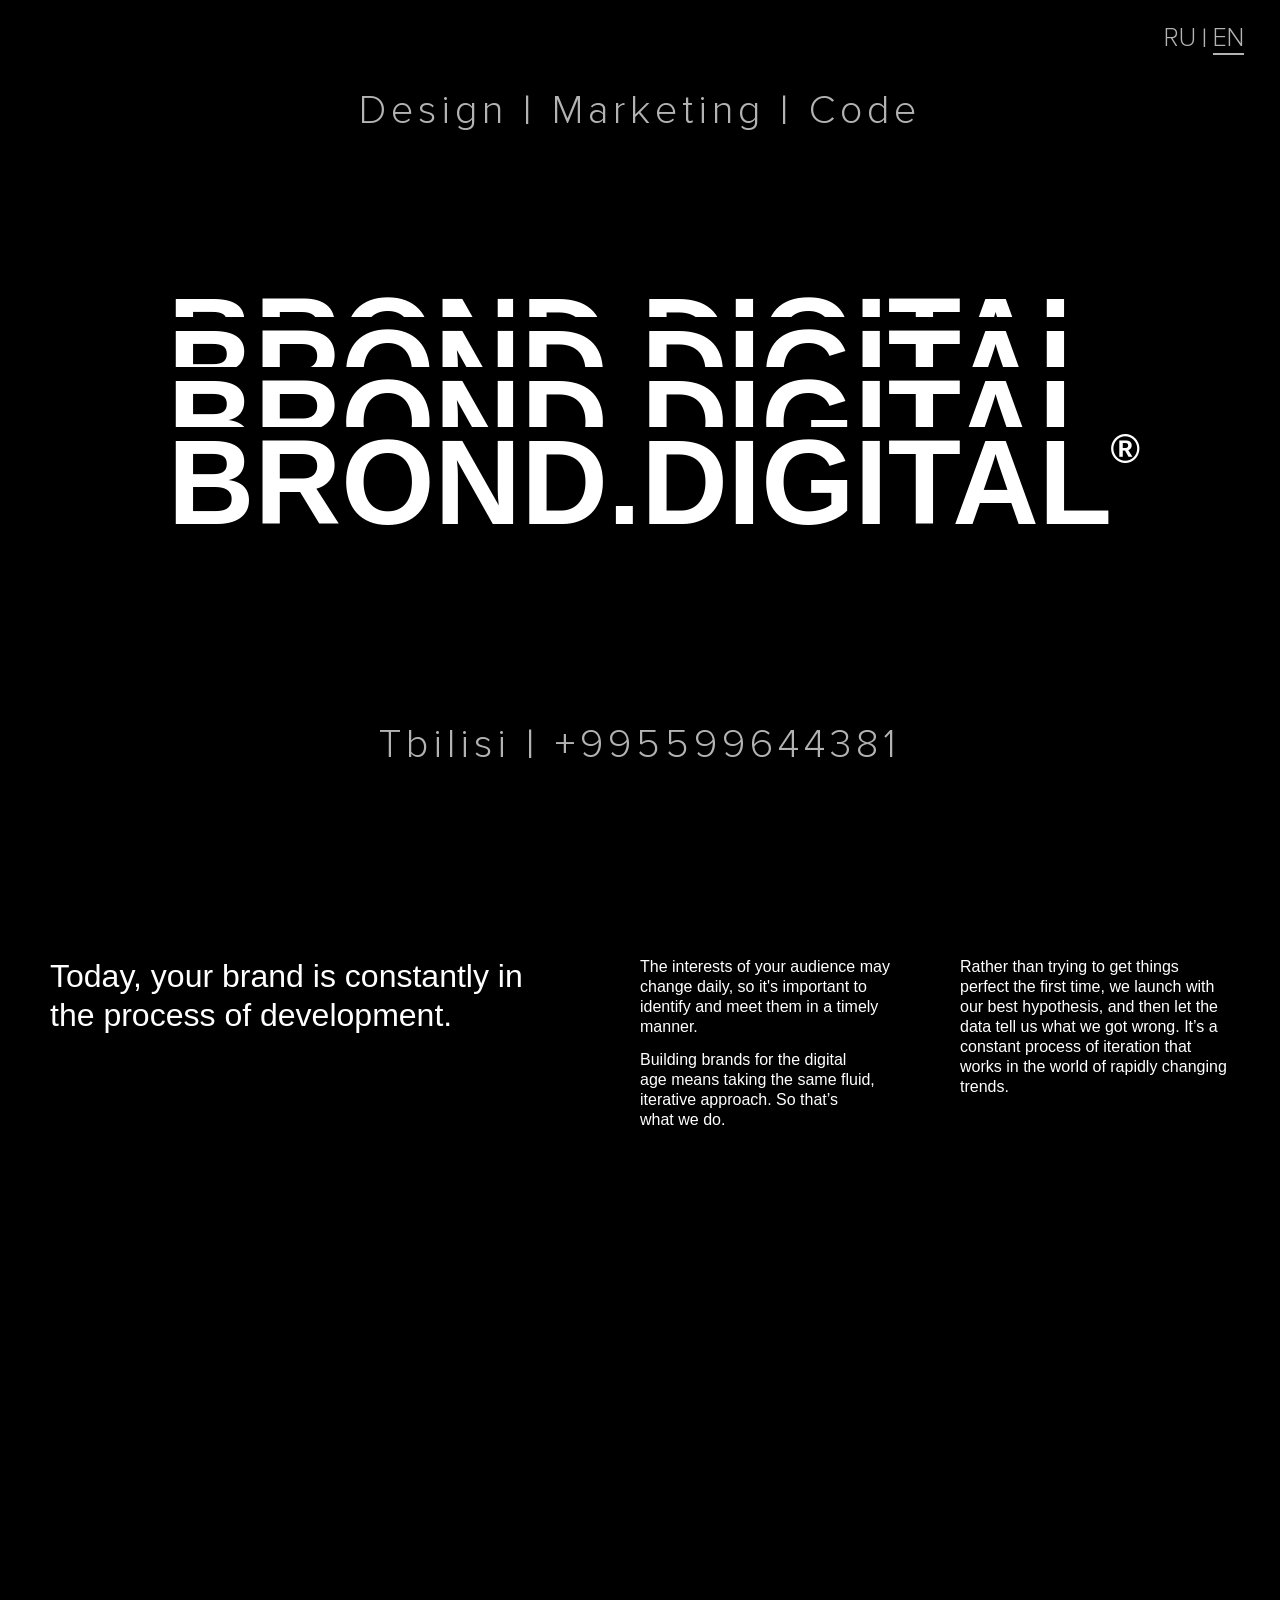
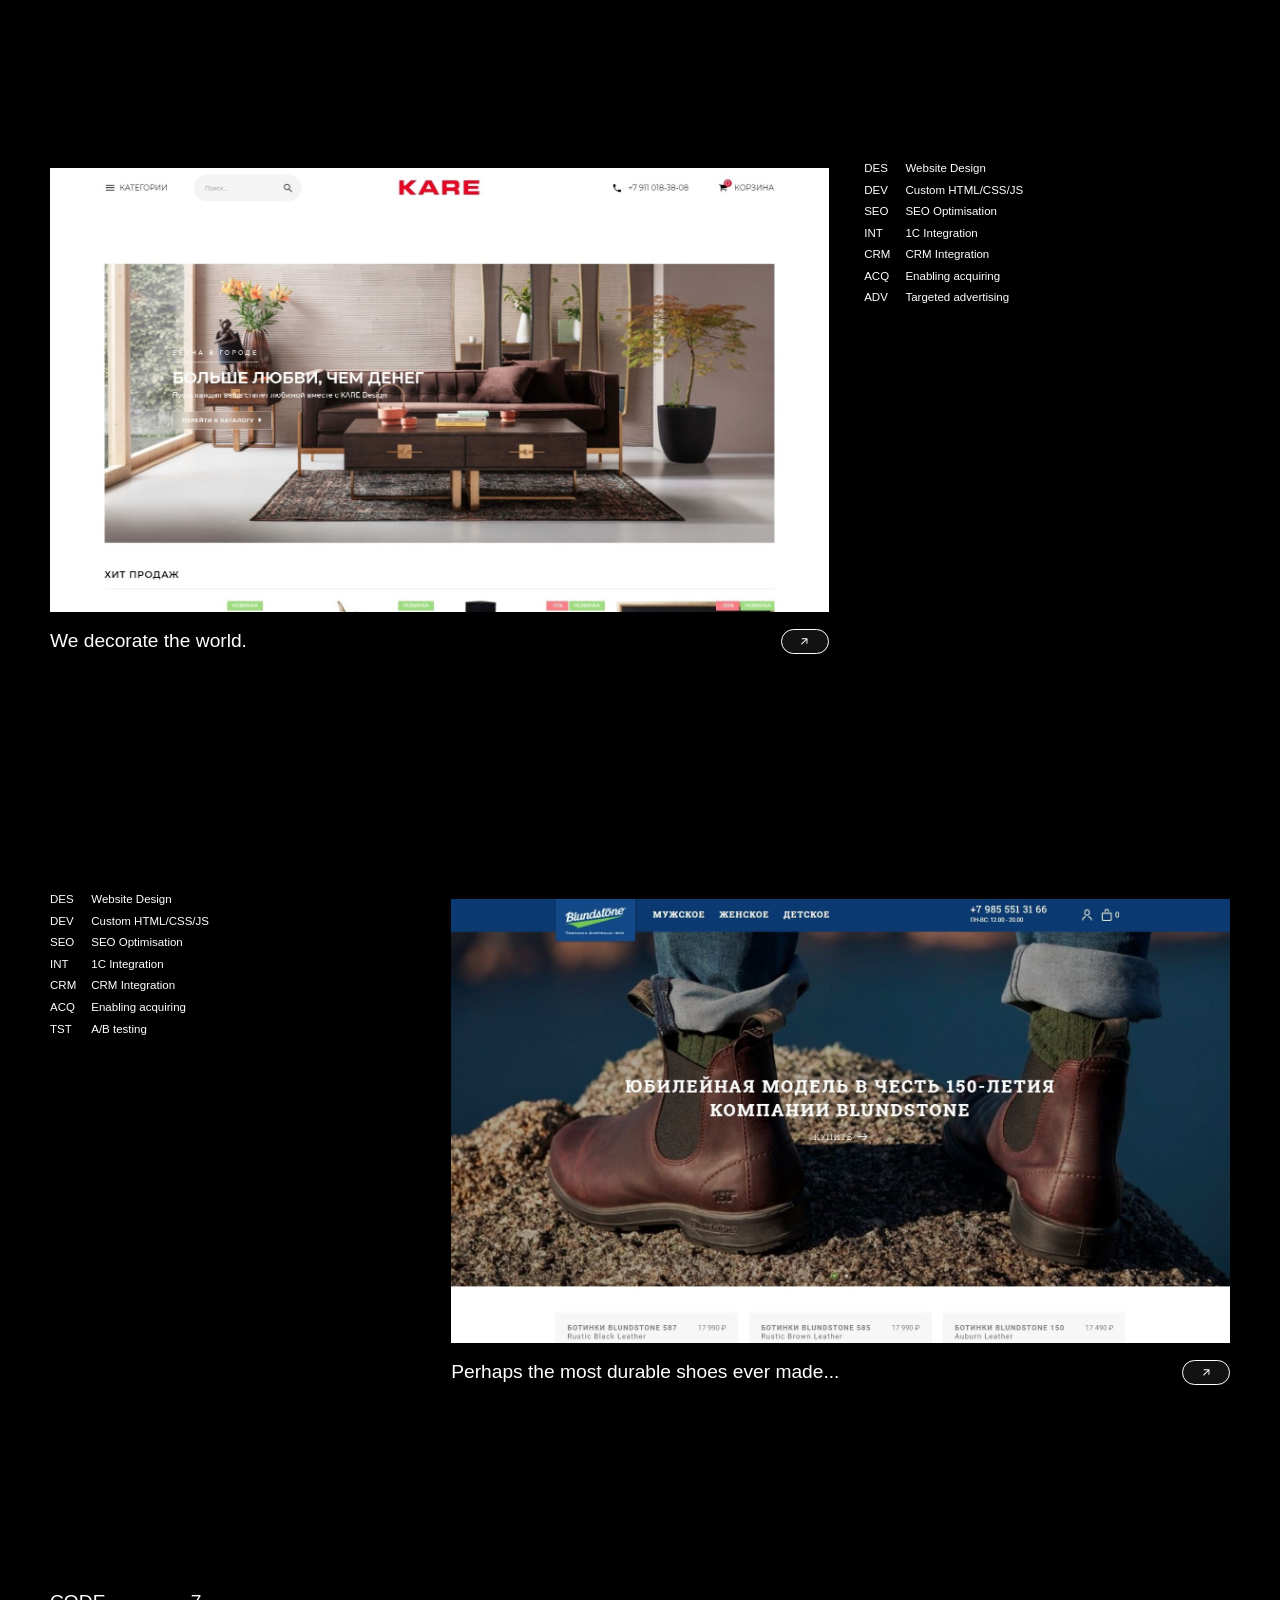
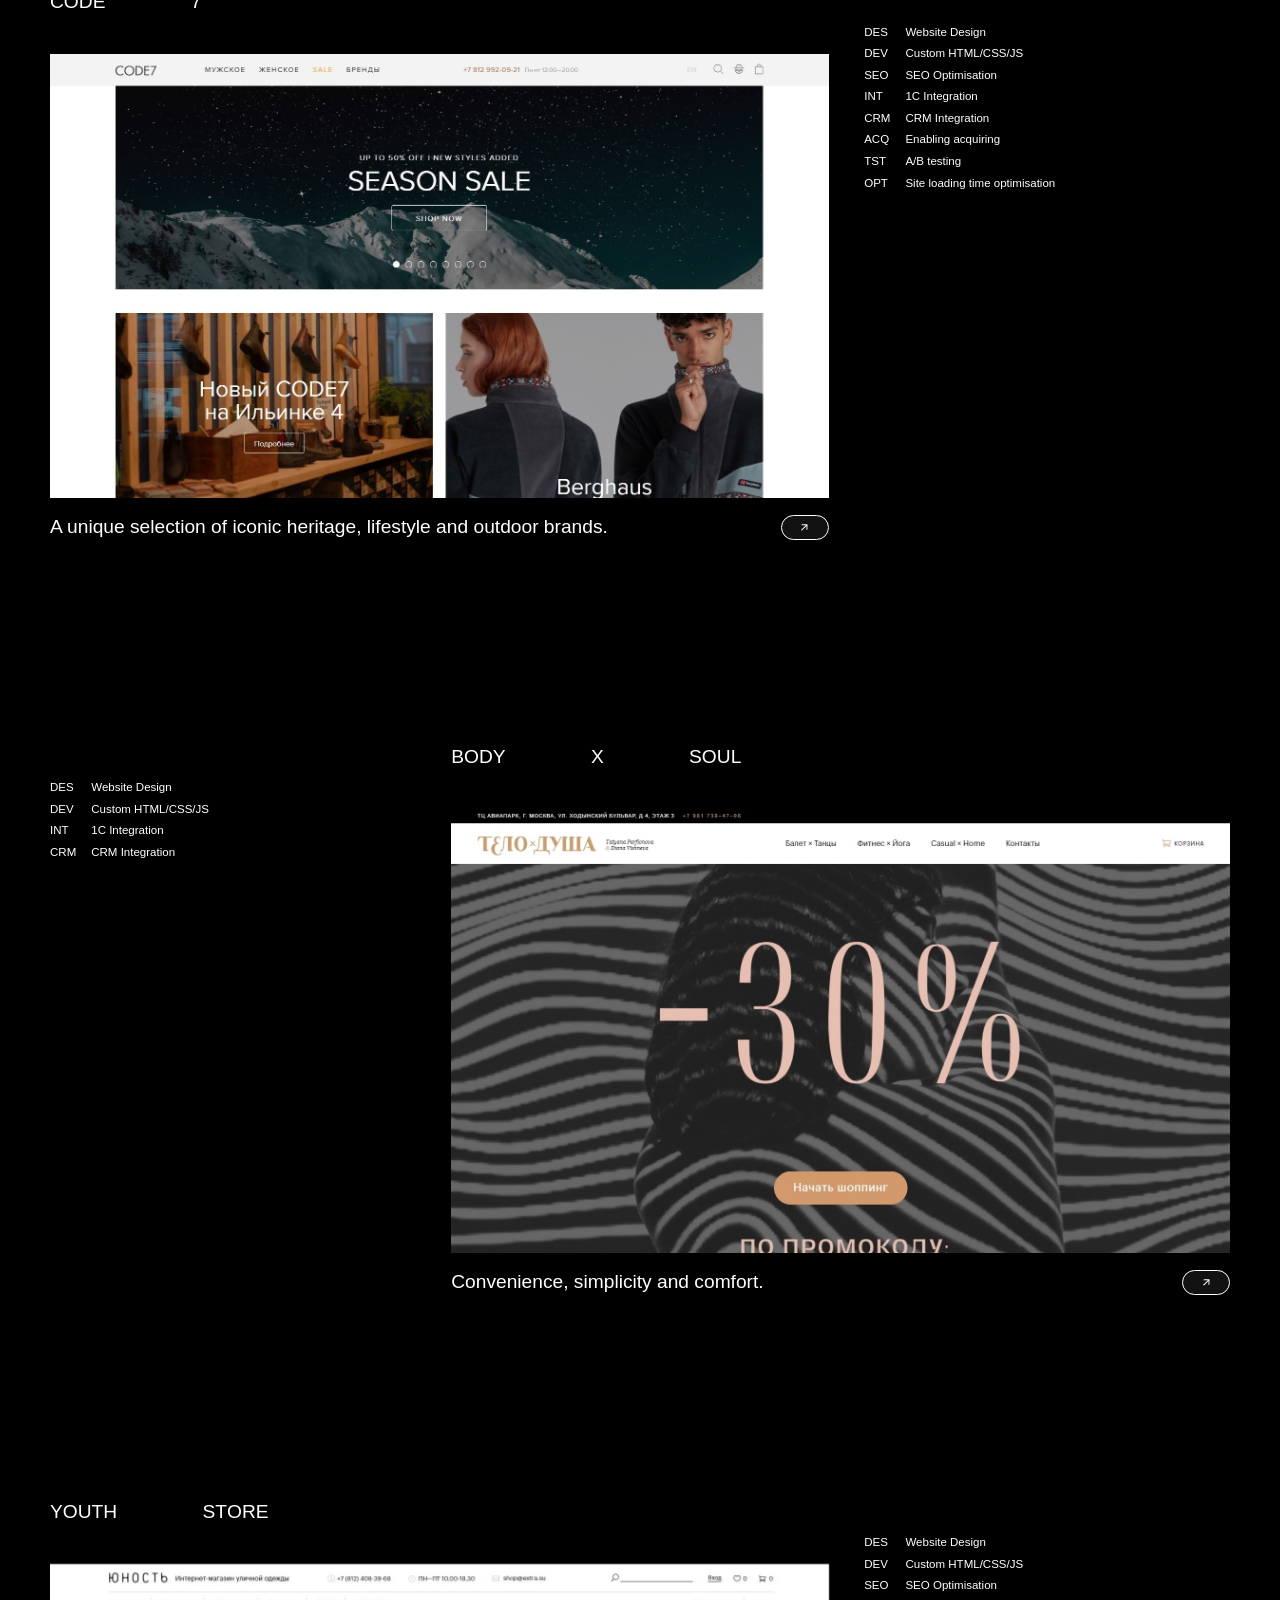
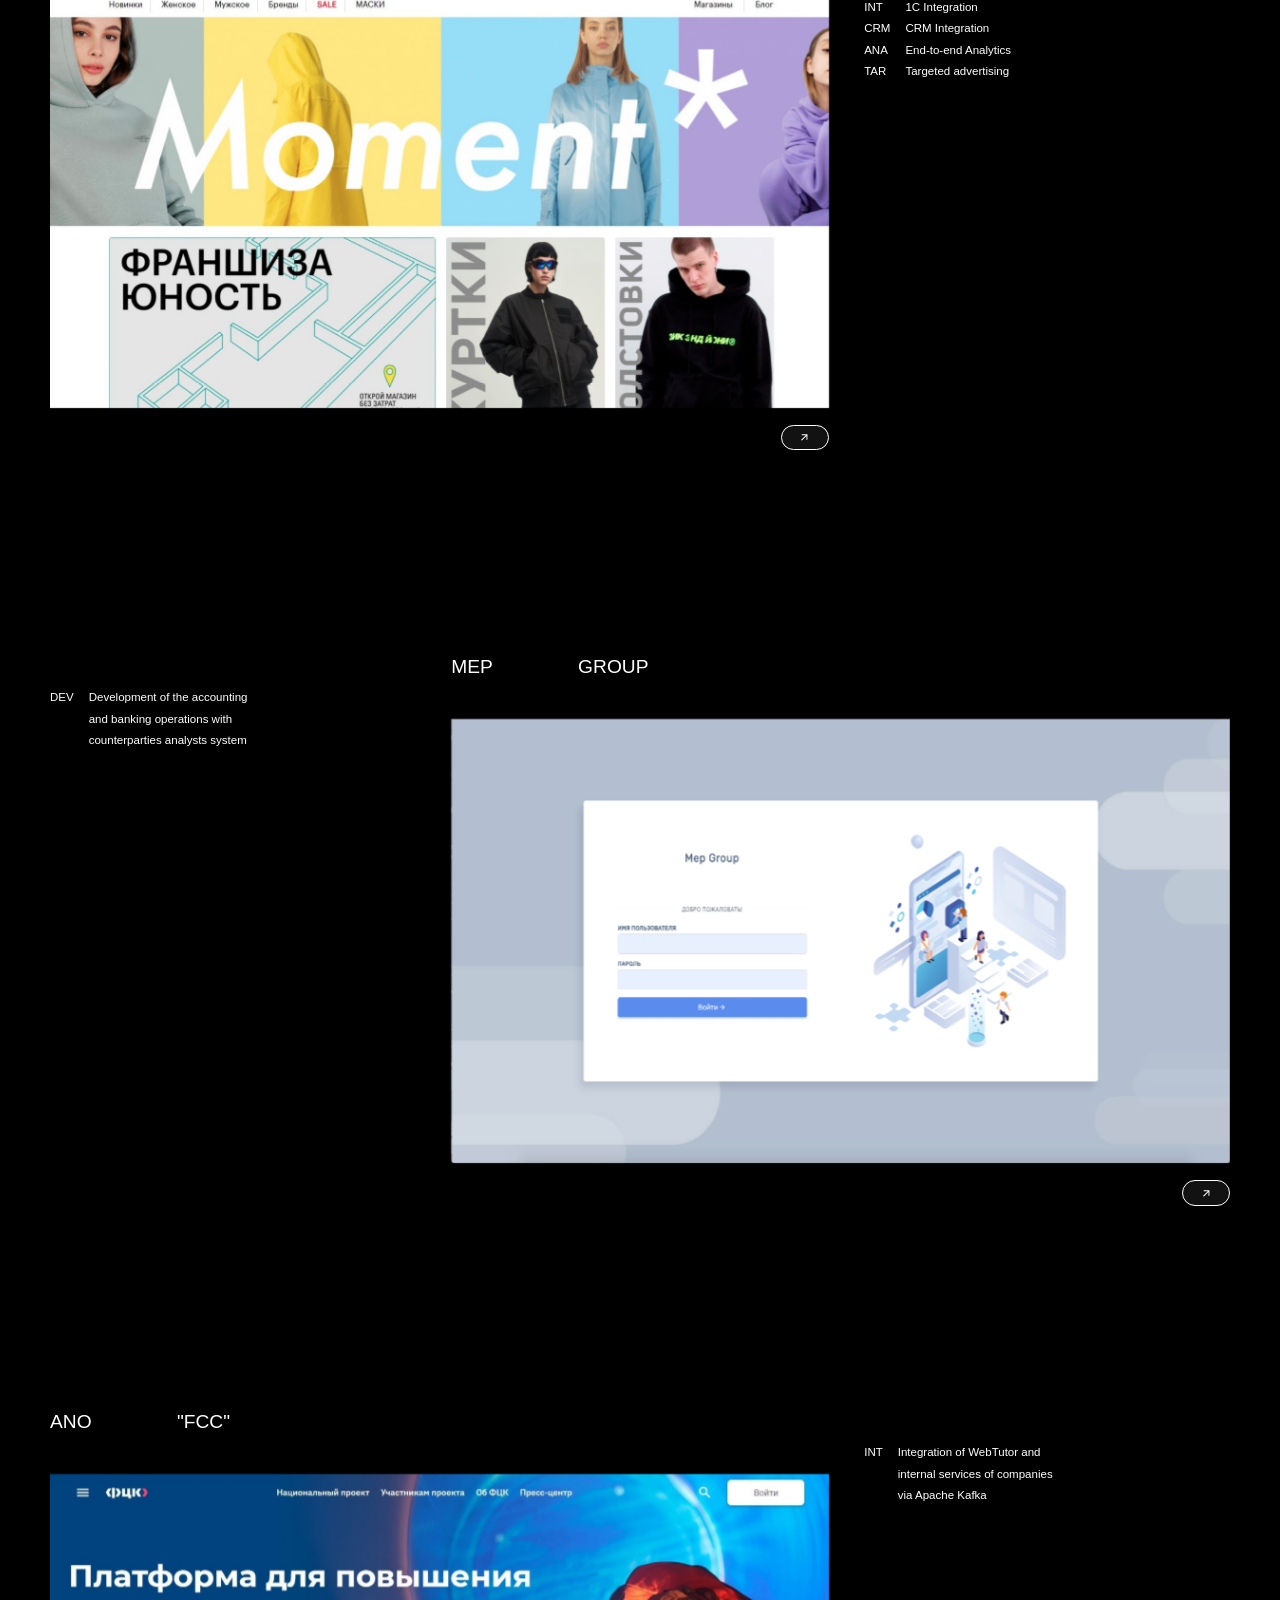
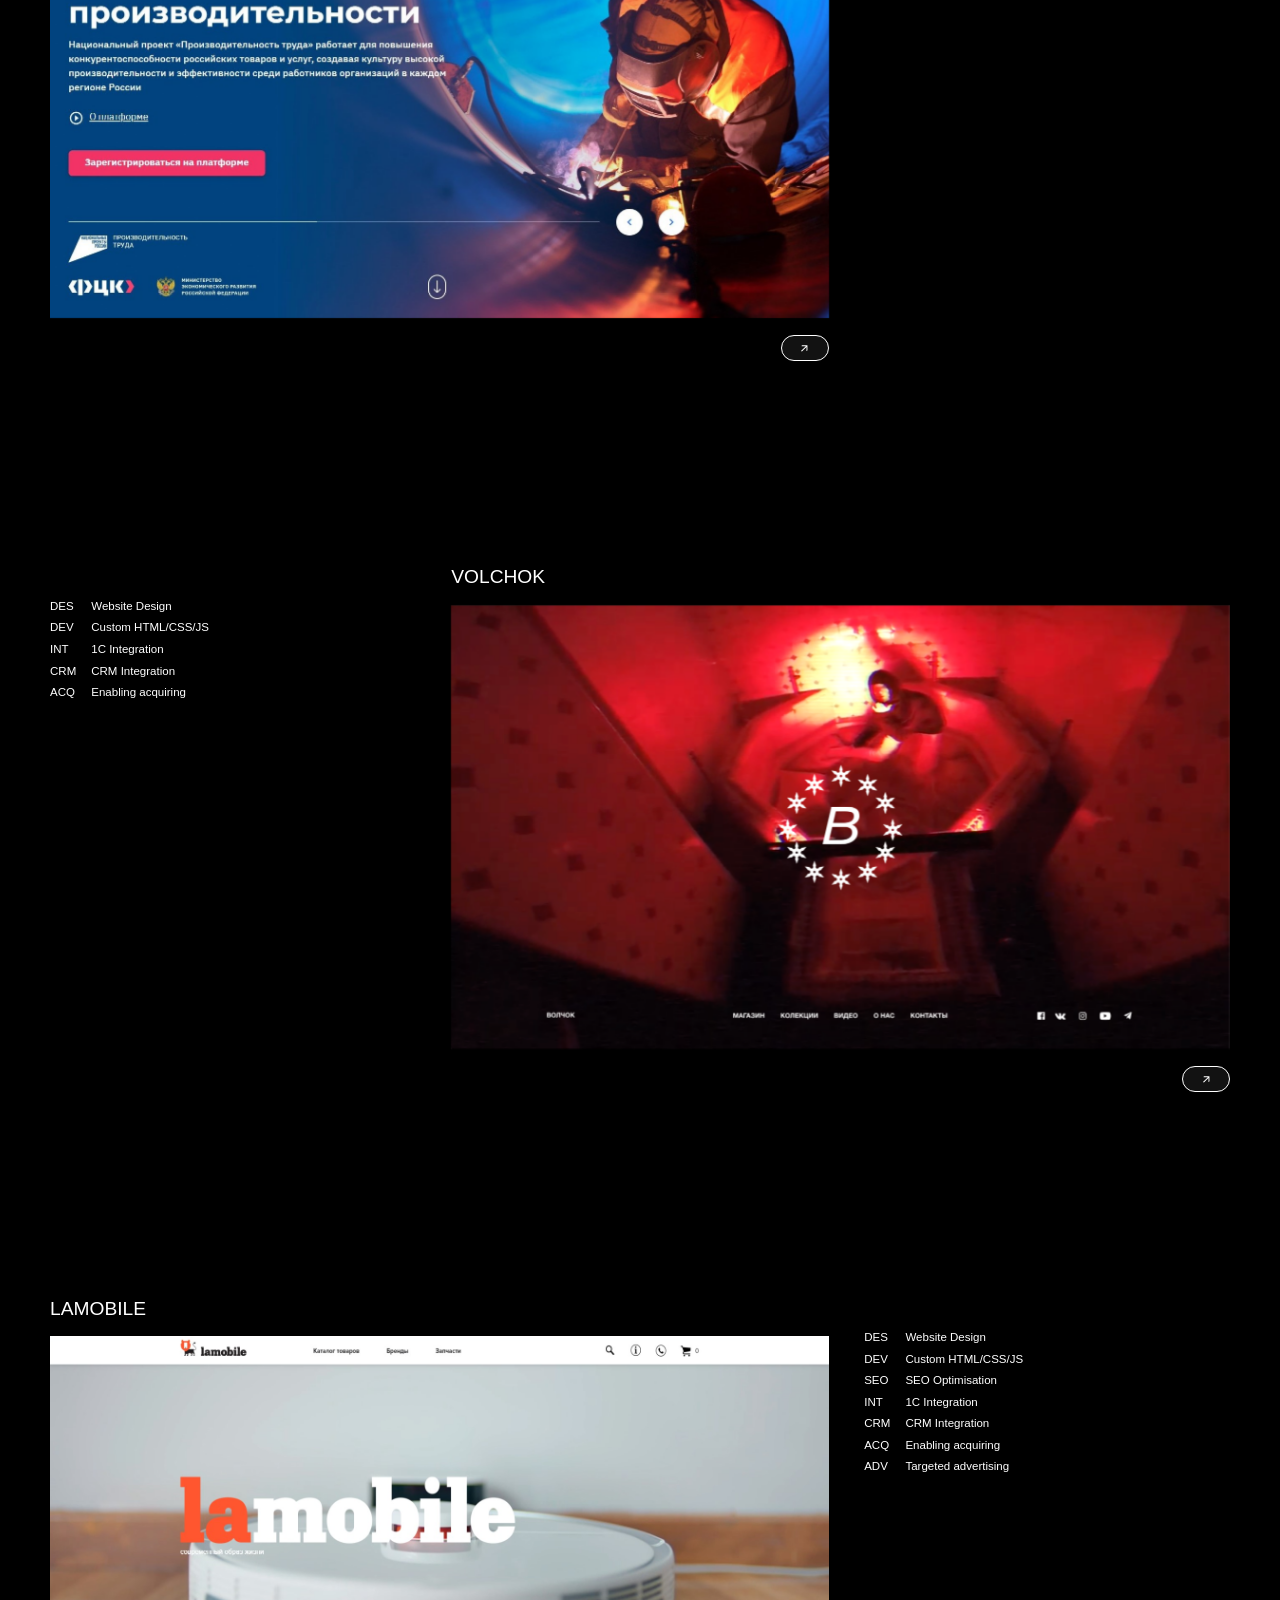
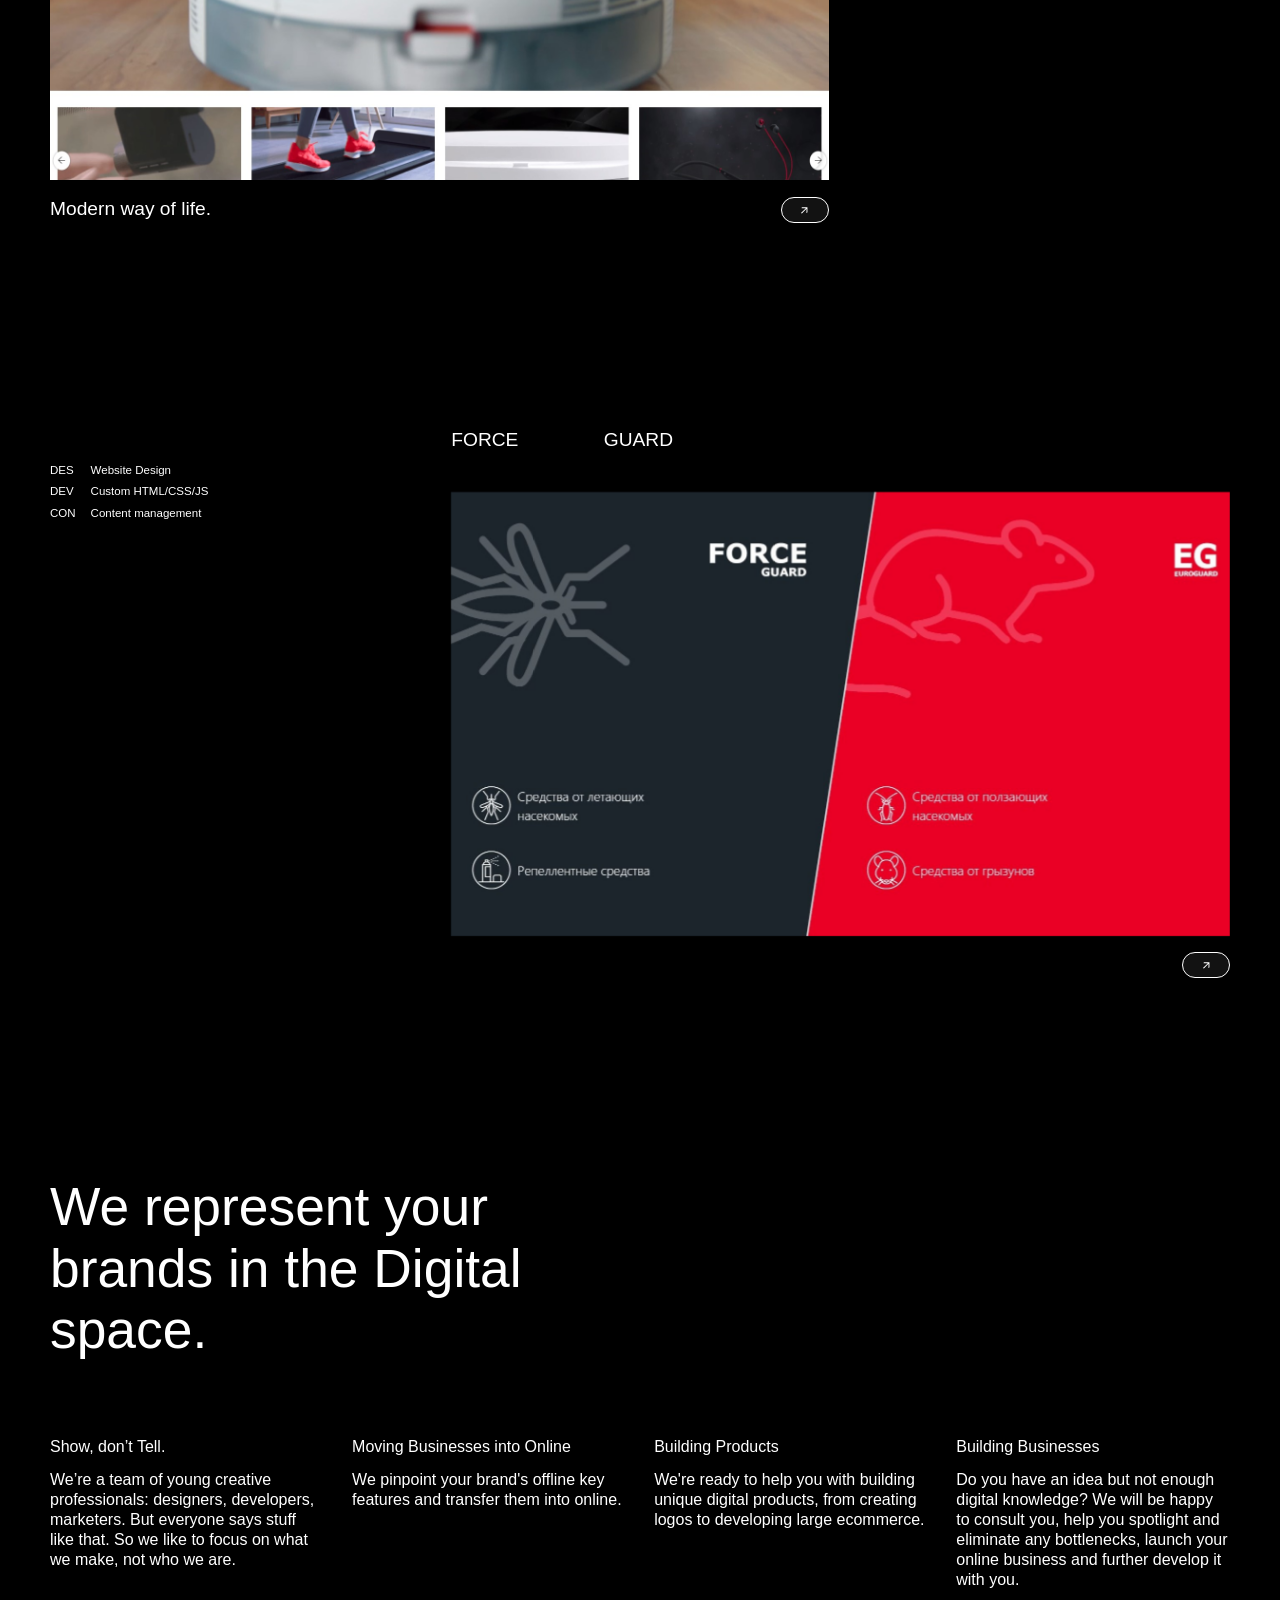
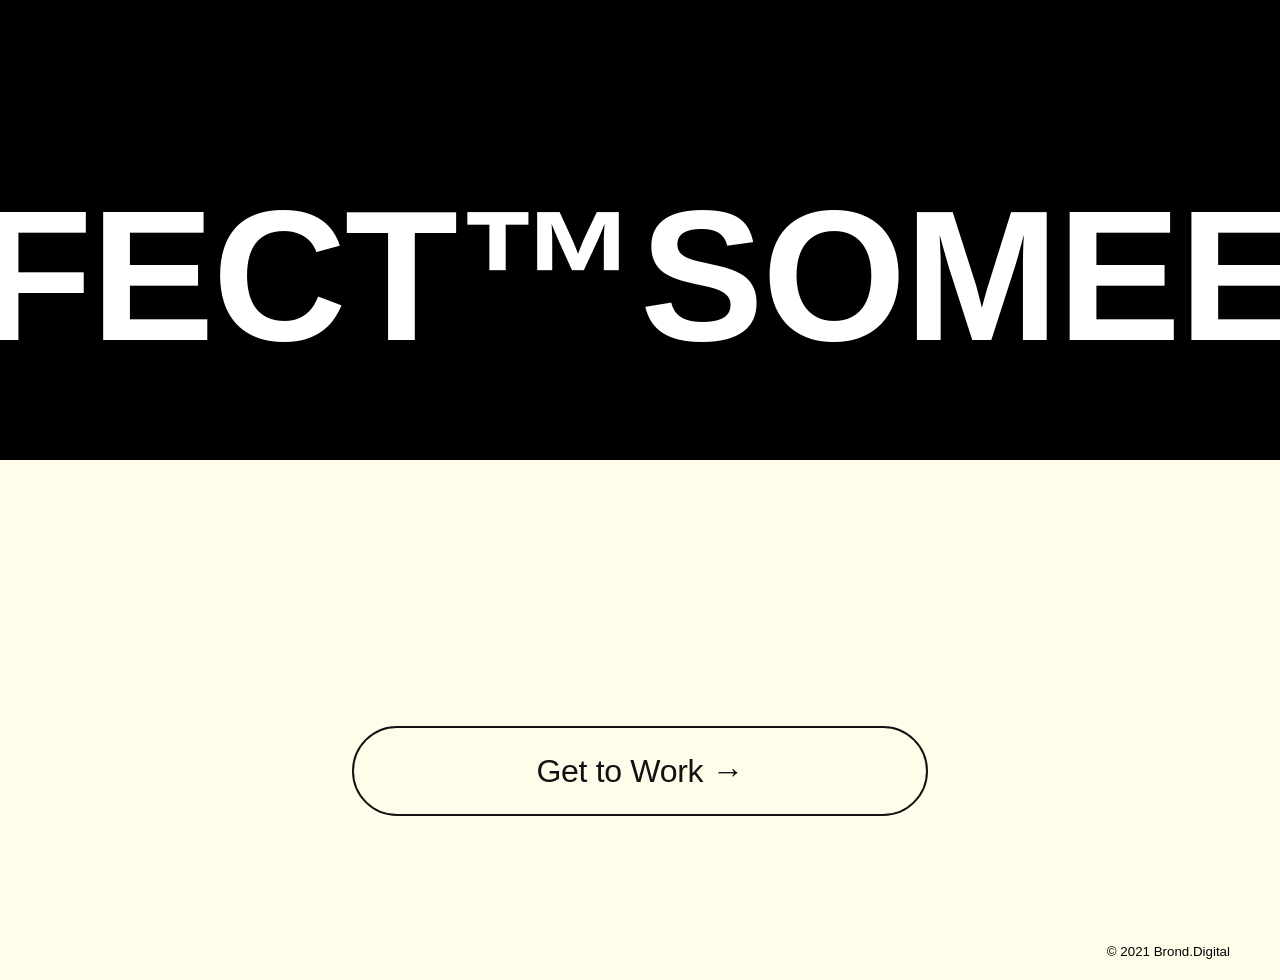
<file: en/index.html>
<!doctype html>
<head>
  <meta charset="UTF-8" />
  <title>Brond.Digital</title>
  <meta
    name="viewport"
    content="width=device-width, initial-scale=1.0, user-scalable=no"
  />
  <meta http-equiv="x-dns-prefetch-control" content="on" />
  <link rel="stylesheet" href="/css/main.css" type="text/css" />
  <link rel="icon" href="/favicon.png" type="image/x-icon" />
  <!-- <script src="https://code.jquery.com/jquery-3.6.0.min.js" integrity="sha256-/xUj+3OJU5yExlq6GSYGSHk7tPXikynS7ogEvDej/m4=" crossorigin="anonymous"></script>-->
  <script src="/js/main.js"></script>
</head>
<body>
  <div class="site">
    <div class="lang-switch social onload">
      <a class="lang-ru" href="/">RU</a> | <a class="lang-en" href="/en">EN</a>
    </div>
    <div class="center">
      <div class="heading">
        <span class="social onload"
          ><span>Design</span> | <span>Marketing</span> |
          <span>Code</span></span
        >
      </div>
      <div class="wrapper">
        <div class="main_logo">
          <div class="container">
            <span class="logo_txt test4" id="top" data-text="BROND.DIGITAL"
              >BROND.DIGITAL</span
            >
            <span class="logo_txt test2" id="upper" data-text="BROND.DIGITAL"
              >BROND.DIGITAL</span
            >
            <span class="logo_txt test3" id="middle" data-text="BROND.DIGITAL"
              >BROND.DIGITAL</span
            >
            <div class="inner">
              <span class="logo_txt test" id="bottom" data-text="BROND.DIGITAL"
                >BROND.DIGITAL</span
              ><span class="glitch logo_txt2 test" id="r" data-text="®">®</span>
            </div>
          </div>
        </div>
      </div>
      <div class="heading">
        <a class="social onload" href="tel:+995599644381"
          >Tbilisi | +995599644381</a
        >
      </div>
    </div>
    <!--<section class="index-showreel">
            <video autoplay=""  width="100%" loop="" muted="" playsinline="" src="/img/main-page-video.mp4">
            </video>
        </section>-->
    <section>
      <div class="index-article">
        <div class="article-grid">
          <article class="tier_one_grid">
            <!--In the digital age, your brand is always in beta.-->
            Today, your brand is constantly in the process of development.
          </article>
          <div class="article-wrap">
            <article class="tier_two_grid mgn-r-30">
              <!--<p class="article-p">It’s a constant work in progress.<br>Learning from and growing<br>with your audience.</p>-->
              <p class="article-p">
                The interests of your audience may change daily, so it's
                important to identify and meet them in a timely manner.
              </p>

              <p class="article-p2">
                Building brands for the digital<br />age means taking the same
                fluid, iterative approach. So that’s<br />what we do.
              </p>
            </article>
            <article class="tier_two_grid">
              <p class="article-p">
                Rather than trying to get things perfect the first time, we
                launch with our best hypothesis, and then let the data tell us
                what we got wrong. It’s a constant process of iteration that
                works in the world of rapidly changing trends.
              </p>
            </article>
          </div>
        </div>
      </div>
    </section>

    <section>
      <div class="index-article-tag">
        <div class="anim-items-wrap animation-delay-2">
          <h2 class="article-tag-h">
            <span class="anim-items block" style="animation-delay: 25ms"
              >O</span
            >
            <span class="anim-items block" style="animation-delay: 50ms"
              >u</span
            >
            <span class="anim-items block" style="animation-delay: 75ms"
              >r</span
            >
            <span class="anim-items block" style="animation-delay: 100ms">
            </span>
            <span class="anim-items block" style="animation-delay: 125ms"
              >w</span
            >
            <span class="anim-items block" style="animation-delay: 150ms"
              >o</span
            >
            <span class="anim-items block" style="animation-delay: 175ms"
              >r</span
            >
            <span class="anim-items block" style="animation-delay: 200ms"
              >k</span
            >
            <span class="anim-items block" style="animation-delay: 225ms"
              >.</span
            >
            <span class="anim-items block" style="animation-delay: 250ms">
            </span>
            <span class="anim-items block" style="animation-delay: 275ms"
              >A</span
            >
            <span class="anim-items block" style="animation-delay: 300ms"
              >l</span
            >
            <span class="anim-items block" style="animation-delay: 325ms"
              >w</span
            >
            <span class="anim-items block" style="animation-delay: 350ms"
              >a</span
            >
            <span class="anim-items block" style="animation-delay: 375ms"
              >y</span
            >
            <span class="anim-items block" style="animation-delay: 400ms"
              >s</span
            >
            <span class="anim-items block" style="animation-delay: 425ms">
            </span>
            <span class="anim-items block" style="animation-delay: 450ms"
              >a</span
            >
          </h2>
        </div>
        <div class="anim-items-wrap animation-delay-2">
          <h2 class="article-tag-h">
            <span class="anim-items block" style="animation-delay: 25ms"
              >w</span
            >
            <span class="anim-items block" style="animation-delay: 50ms"
              >o</span
            >
            <span class="anim-items block" style="animation-delay: 75ms"
              >r</span
            >
            <span class="anim-items block" style="animation-delay: 100ms"
              >k</span
            >
            <span class="anim-items block" style="animation-delay: 125ms">
            </span>
            <span class="anim-items block" style="animation-delay: 150ms"
              >i</span
            >
            <span class="anim-items block" style="animation-delay: 175ms"
              >n</span
            >
            <span class="anim-items block" style="animation-delay: 200ms">
            </span>
            <span class="anim-items block" style="animation-delay: 225ms"
              >P</span
            >
            <span class="anim-items block" style="animation-delay: 250ms"
              >r</span
            >
            <span class="anim-items block" style="animation-delay: 275ms"
              >o</span
            >
            <span class="anim-items block" style="animation-delay: 300ms"
              >g</span
            >
            <span class="anim-items block" style="animation-delay: 325ms"
              >r</span
            >
            <span class="anim-items block" style="animation-delay: 350ms"
              >e</span
            >
            <span class="anim-items block" style="animation-delay: 375ms"
              >s</span
            >
            <span class="anim-items block" style="animation-delay: 400ms"
              >s</span
            >
            <span class="anim-items block" style="animation-delay: 425ms"
              >.</span
            >
          </h2>
        </div>
      </div>
    </section>
    <section>
      <div class="project-item">
        <div class="project-item-inner">
          <div class="video-block">
            <div class="anim-items-wrap animation-delay-2">
              <h2 class="project-h">
                <span class="anim-items block" style="animation-delay: 25ms"
                  >K</span
                >
                <span class="anim-items block" style="animation-delay: 50ms"
                  >a</span
                >
                <span class="anim-items block" style="animation-delay: 75ms"
                  >r</span
                >
                <span class="anim-items block" style="animation-delay: 100ms"
                  >e</span
                >
              </h2>
            </div>

            <a
              href="https://karedesign.ru"
              rel="noopener noreferrer"
              target="_blank"
            >
              <img class="project-img" src="/img/Raw/KARE.jpg" alt="" />
            </a>
            <div class="project-item-footer">
              <span>We decorate the world.</span>
              <a
                href="https://karedesign.ru"
                rel="noopener noreferrer"
                target="_blank"
              >
                <div role="presentation">
                  <button
                    type="button"
                    class="button project-item-footer-button"
                  >
                    <svg class="rotate-45-ccw" viewBox="0 0 19 18" fill="none">
                      <path
                        fill-rule="evenodd"
                        clip-rule="evenodd"
                        d="M14.5858 10.0001H0V8.00008H14.5858L8.29289 1.70718L9.70711 0.292969L18.4142 9.00008L9.70711 17.7072L8.29289 16.293L14.5858 10.0001Z"
                        fill="white"
                      ></path>
                    </svg>
                  </button>
                </div>
              </a>
            </div>
          </div>
          <div class="worklist">
            <ul>
              <li>DES</li>
              <li>DEV</li>
              <li>SEO</li>
              <li>INT</li>
              <li>CRM</li>
              <li>ACQ</li>
              <li>ADV</li>
            </ul>
            <ul class="definition">
              <li>Website Design</li>
              <li>Custom HTML/CSS/JS</li>
              <li>SEO Optimisation</li>
              <li>1C Integration</li>
              <li>CRM Integration</li>
              <li>Enabling acquiring</li>
              <li>Targeted advertising</li>
            </ul>
          </div>
        </div>
      </div>
    </section>
    <section>
      <div class="project-item">
        <div class="project-item-inner-reverse">
          <div class="video-block">
            <div class="anim-items-wrap animation-delay-2">
              <h2 class="project-h">
                <span class="anim-items block" style="animation-delay: 25ms"
                  >B</span
                >
                <span class="anim-items block" style="animation-delay: 50ms"
                  >l</span
                >
                <span class="anim-items block" style="animation-delay: 75ms"
                  >u</span
                >
                <span class="anim-items block" style="animation-delay: 100ms"
                  >n</span
                >
                <span class="anim-items block" style="animation-delay: 125ms"
                  >d</span
                >
                <span class="anim-items block" style="animation-delay: 150ms"
                  >s</span
                >
                <span class="anim-items block" style="animation-delay: 175ms"
                  >t</span
                >
                <span class="anim-items block" style="animation-delay: 200ms"
                  >o</span
                >
                <span class="anim-items block" style="animation-delay: 225ms"
                  >n</span
                >
                <span class="anim-items block" style="animation-delay: 250ms"
                  >e</span
                >
              </h2>
            </div>
            <a
              href="https://blundstone.ru"
              rel="noopener noreferrer"
              target="_blank"
            >
              <img class="project-img" src="/img/Raw/Blundstone.jpg" alt="" />
            </a>
            <div class="project-item-footer">
              <span>Perhaps the most durable shoes ever made...</span>
              <a
                href="https://blundstone.ru"
                rel="noopener noreferrer"
                target="_blank"
              >
                <div role="presentation">
                  <button
                    type="button"
                    class="button project-item-footer-button"
                  >
                    <svg class="rotate-45-ccw" viewBox="0 0 19 18" fill="none">
                      <path
                        fill-rule="evenodd"
                        clip-rule="evenodd"
                        d="M14.5858 10.0001H0V8.00008H14.5858L8.29289 1.70718L9.70711 0.292969L18.4142 9.00008L9.70711 17.7072L8.29289 16.293L14.5858 10.0001Z"
                        fill="white"
                      ></path>
                    </svg>
                  </button>
                </div>
              </a>
            </div>
          </div>
          <div class="worklist-reverse">
            <ul>
              <li>DES</li>
              <li>DEV</li>
              <li>SEO</li>
              <li>INT</li>
              <li>CRM</li>
              <li>ACQ</li>
              <li>TST</li>
            </ul>
            <ul class="definition">
              <li>Website Design</li>
              <li>Custom HTML/CSS/JS</li>
              <li>SEO Optimisation</li>
              <li>1C Integration</li>
              <li>CRM Integration</li>
              <li>Enabling acquiring</li>
              <li>A/B testing</li>
            </ul>
          </div>
        </div>
      </div>
    </section>
    <section>
      <div class="project-item">
        <div class="project-item-inner">
          <div class="video-block">
            <div class="anim-items-wrap animation-delay-2">
              <h2 class="project-h">
                <span class="anim-items block" style="animation-delay: 25ms"
                  >C</span
                >
                <span class="anim-items block" style="animation-delay: 50ms"
                  >o</span
                >
                <span class="anim-items block" style="animation-delay: 75ms"
                  >d</span
                >
                <span class="anim-items block" style="animation-delay: 100ms"
                  >e</span
                >
                <span class="anim-items block" style="animation-delay: 125ms">
                </span>
                <span class="anim-items block" style="animation-delay: 150ms"
                  >7</span
                >
              </h2>
            </div>
            <a
              href="https://code7.ru"
              rel="noopener noreferrer"
              target="_blank"
            >
              <img class="project-img" src="/img/Raw/Code7.jpg" alt="" />
            </a>
            <div class="project-item-footer">
              <span
                >A unique selection of iconic heritage, lifestyle and outdoor
                brands.</span
              >
              <a
                href="https://code7.ru"
                rel="noopener noreferrer"
                target="_blank"
              >
                <div role="presentation">
                  <button
                    type="button"
                    class="button project-item-footer-button"
                  >
                    <svg class="rotate-45-ccw" viewBox="0 0 19 18" fill="none">
                      <path
                        fill-rule="evenodd"
                        clip-rule="evenodd"
                        d="M14.5858 10.0001H0V8.00008H14.5858L8.29289 1.70718L9.70711 0.292969L18.4142 9.00008L9.70711 17.7072L8.29289 16.293L14.5858 10.0001Z"
                        fill="white"
                      ></path>
                    </svg>
                  </button>
                </div>
              </a>
            </div>
          </div>
          <div class="worklist">
            <ul>
              <li>DES</li>
              <li>DEV</li>
              <li>SEO</li>
              <li>INT</li>
              <li>CRM</li>
              <li>ACQ</li>
              <li>TST</li>
              <li>OPT</li>
            </ul>
            <ul class="definition">
              <li>Website Design</li>
              <li>Custom HTML/CSS/JS</li>
              <li>SEO Optimisation</li>
              <li>1C Integration</li>
              <li>CRM Integration</li>
              <li>Enabling acquiring</li>
              <li>A/B testing</li>
              <li>Site loading time optimisation</li>
            </ul>
          </div>
        </div>
      </div>
    </section>

    <section>
      <div class="project-item">
        <div class="project-item-inner-reverse">
          <div class="video-block">
            <div class="anim-items-wrap animation-delay-2">
              <h2 class="project-h">
                <span class="anim-items block" style="animation-delay: 25ms"
                  >B</span
                >
                <span class="anim-items block" style="animation-delay: 50ms"
                  >o</span
                >
                <span class="anim-items block" style="animation-delay: 75ms"
                  >d</span
                >
                <span class="anim-items block" style="animation-delay: 100ms"
                  >y</span
                >
                <span class="anim-items block" style="animation-delay: 125ms">
                </span>
                <span class="anim-items block" style="animation-delay: 150ms"
                  >X</span
                >
                <span class="anim-items block" style="animation-delay: 175ms">
                </span>
                <span class="anim-items block" style="animation-delay: 200ms"
                  >S</span
                >
                <span class="anim-items block" style="animation-delay: 225ms"
                  >o</span
                >
                <span class="anim-items block" style="animation-delay: 250ms"
                  >u</span
                >
                <span class="anim-items block" style="animation-delay: 275ms"
                  >l</span
                >
              </h2>
            </div>

            <a
              href="http://teloidusha.store"
              rel="noopener noreferrer"
              target="_blank"
            >
              <img class="project-img" src="/img/Raw/t&d.jpg" alt="" />
            </a>
            <div class="project-item-footer">
              <span>Convenience, simplicity and comfort.</span>
              <a
                href="http://teloidusha.store"
                rel="noopener noreferrer"
                target="_blank"
              >
                <div role="presentation">
                  <button
                    type="button"
                    class="button project-item-footer-button"
                  >
                    <svg class="rotate-45-ccw" viewBox="0 0 19 18" fill="none">
                      <path
                        fill-rule="evenodd"
                        clip-rule="evenodd"
                        d="M14.5858 10.0001H0V8.00008H14.5858L8.29289 1.70718L9.70711 0.292969L18.4142 9.00008L9.70711 17.7072L8.29289 16.293L14.5858 10.0001Z"
                        fill="white"
                      ></path>
                    </svg>
                  </button>
                </div>
              </a>
            </div>
          </div>
          <div class="worklist-reverse">
            <ul>
              <li>DES</li>
              <li>DEV</li>
              <li>INT</li>
              <li>CRM</li>
            </ul>
            <ul class="definition">
              <li>Website Design</li>
              <li>Custom HTML/CSS/JS</li>
              <li>1C Integration</li>
              <li>CRM Integration</li>
            </ul>
          </div>
        </div>
      </div>
    </section>
    <section>
      <div class="project-item">
        <div class="project-item-inner">
          <div class="video-block">
            <div class="anim-items-wrap animation-delay-2">
              <h2 class="project-h">
                <span class="anim-items block" style="animation-delay: 25ms"
                  >Y</span
                >
                <span class="anim-items block" style="animation-delay: 50ms"
                  >o</span
                >
                <span class="anim-items block" style="animation-delay: 75ms"
                  >u</span
                >
                <span class="anim-items block" style="animation-delay: 100ms"
                  >t</span
                >
                <span class="anim-items block" style="animation-delay: 125ms"
                  >h</span
                >
                <span class="anim-items block" style="animation-delay: 150ms">
                </span>
                <span class="anim-items block" style="animation-delay: 175ms"
                  >S</span
                >
                <span class="anim-items block" style="animation-delay: 200ms"
                  >t</span
                >
                <span class="anim-items block" style="animation-delay: 225ms"
                  >o</span
                >
                <span class="anim-items block" style="animation-delay: 250ms"
                  >r</span
                >
                <span class="anim-items block" style="animation-delay: 250ms"
                  >e</span
                >
              </h2>
            </div>
            <!--<video autoplay="" width="100%" loop="" muted="" playsinline="" src="https://player.vimeo.com/external/452482307.hd.mp4?s=b187397e6a877fd71ca10a4cbdfc4cfbd380b2fc&amp;profile_id=174">
              </video>-->
            <a
              href="https://youthstore.ru"
              rel="noopener noreferrer"
              target="_blank"
            >
              <img class="project-img" src="/img/Raw/youth.jpg" alt="" />
            </a>
            <div class="project-item-footer">
              <span></span>
              <a
                href="https://youthstore.ru"
                rel="noopener noreferrer"
                target="_blank"
              >
                <div role="presentation">
                  <button
                    type="button"
                    class="button project-item-footer-button"
                  >
                    <svg class="rotate-45-ccw" viewBox="0 0 19 18" fill="none">
                      <path
                        fill-rule="evenodd"
                        clip-rule="evenodd"
                        d="M14.5858 10.0001H0V8.00008H14.5858L8.29289 1.70718L9.70711 0.292969L18.4142 9.00008L9.70711 17.7072L8.29289 16.293L14.5858 10.0001Z"
                        fill="white"
                      ></path>
                    </svg>
                  </button>
                </div>
              </a>
            </div>
          </div>
          <div class="worklist">
            <ul>
              <li>DES</li>
              <li>DEV</li>
              <li>SEO</li>
              <li>INT</li>
              <li>CRM</li>
              <li>ANA</li>
              <li>TAR</li>
            </ul>
            <ul class="definition">
              <li>Website Design</li>
              <li>Custom HTML/CSS/JS</li>
              <li>SEO Optimisation</li>
              <li>1C Integration</li>
              <li>CRM Integration</li>
              <li>End-to-end Analytics</li>
              <li>Targeted advertising</li>
            </ul>
          </div>
        </div>
      </div>
    </section>
    <section>
      <div class="project-item">
        <div class="project-item-inner-reverse">
          <div class="video-block">
            <div class="anim-items-wrap animation-delay-2">
              <h2 class="project-h">
                <span class="anim-items block" style="animation-delay: 25ms"
                  >M</span
                >
                <span class="anim-items block" style="animation-delay: 50ms"
                  >E</span
                >
                <span class="anim-items block" style="animation-delay: 75ms"
                  >P</span
                >
                <span class="anim-items block" style="animation-delay: 100ms">
                </span>
                <span class="anim-items block" style="animation-delay: 125ms"
                  >G</span
                >
                <span class="anim-items block" style="animation-delay: 150ms"
                  >R</span
                >
                <span class="anim-items block" style="animation-delay: 175ms"
                  >O</span
                >
                <span class="anim-items block" style="animation-delay: 200ms"
                  >U</span
                >
                <span class="anim-items block" style="animation-delay: 225ms"
                  >P</span
                >
                <!--<span class="anim-items block" style="animation-delay: 250ms;">U</span>
                  <span class="anim-items block" style="animation-delay: 275ms;">P</span>-->
              </h2>
            </div>
            <a
              href="https://mep-group.ru"
              rel="noopener noreferrer"
              target="_blank"
            >
              <img class="project-img" src="/img/Raw/mep_group.png" alt="" />
            </a>
            <div class="project-item-footer">
              <span></span>
              <a
                href="https://mep-group.ru"
                rel="noopener noreferrer"
                target="_blank"
              >
                <div role="presentation">
                  <button
                    type="button"
                    class="button project-item-footer-button"
                  >
                    <svg class="rotate-45-ccw" viewBox="0 0 19 18" fill="none">
                      <path
                        fill-rule="evenodd"
                        clip-rule="evenodd"
                        d="M14.5858 10.0001H0V8.00008H14.5858L8.29289 1.70718L9.70711 0.292969L18.4142 9.00008L9.70711 17.7072L8.29289 16.293L14.5858 10.0001Z"
                        fill="white"
                      ></path>
                    </svg>
                  </button>
                </div>
              </a>
            </div>
          </div>
          <div class="worklist-reverse">
            <ul>
              <li>DEV</li>
              <!--<li>РАЗ</li>
                <li>КОН</li>-->
            </ul>
            <ul class="definition">
              <li>Development of the accounting</li>
              <li>and banking operations with</li>
              <li>counterparties analysts system</li>
            </ul>
          </div>
        </div>
      </div>
    </section>
    <section>
      <div class="project-item">
        <div class="project-item-inner">
          <div class="video-block">
            <div class="anim-items-wrap animation-delay-2">
              <h2 class="project-h">
                <span class="anim-items block" style="animation-delay: 25ms"
                  >А</span
                >
                <span class="anim-items block" style="animation-delay: 50ms"
                  >N</span
                >
                <span class="anim-items block" style="animation-delay: 75ms"
                  >О</span
                >
                <span class="anim-items block" style="animation-delay: 100ms">
                </span>
                <span class="anim-items block" style="animation-delay: 125ms"
                  >"</span
                >
                <span class="anim-items block" style="animation-delay: 150ms"
                  >F</span
                >
                <span class="anim-items block" style="animation-delay: 175ms"
                  >C</span
                >
                <span class="anim-items block" style="animation-delay: 200ms"
                  >C</span
                >
                <span class="anim-items block" style="animation-delay: 225ms"
                  >"</span
                >
              </h2>
            </div>
            <a
              href="https://производительность.рф/ru/"
              rel="noopener noreferrer"
              target="_blank"
            >
              <img class="project-img" src="/img/Raw/production.jpg" alt="" />
            </a>
            <div class="project-item-footer">
              <span></span>
              <a
                href="https://производительность.рф/ru/"
                rel="noopener noreferrer"
                target="_blank"
              >
                <div role="presentation">
                  <button
                    type="button"
                    class="button project-item-footer-button"
                  >
                    <svg class="rotate-45-ccw" viewBox="0 0 19 18" fill="none">
                      <path
                        fill-rule="evenodd"
                        clip-rule="evenodd"
                        d="M14.5858 10.0001H0V8.00008H14.5858L8.29289 1.70718L9.70711 0.292969L18.4142 9.00008L9.70711 17.7072L8.29289 16.293L14.5858 10.0001Z"
                        fill="white"
                      ></path>
                    </svg>
                  </button>
                </div>
              </a>
            </div>
          </div>
          <div class="worklist">
            <ul>
              <li>INT</li>
            </ul>
            <ul class="definition">
              <li>Integration of WebTutor and</li>
              <li>internal services of companies</li>
              <li>via Apache Kafka</li>
            </ul>
          </div>
        </div>
      </div>
    </section>

    <section>
      <div class="project-item">
        <div class="project-item-inner-reverse">
          <div class="video-block">
            <div class="anim-items-wrap animation-delay-2">
              <h2 class="project-h">
                <span class="anim-items block" style="animation-delay: 25ms"
                  >V</span
                >
                <span class="anim-items block" style="animation-delay: 50ms"
                  >o</span
                >
                <span class="anim-items block" style="animation-delay: 75ms"
                  >l</span
                >
                <span class="anim-items block" style="animation-delay: 100ms"
                  >c</span
                >
                <span class="anim-items block" style="animation-delay: 125ms"
                  >h</span
                >
                <span class="anim-items block" style="animation-delay: 150ms"
                  >o</span
                >
                <span class="anim-items block" style="animation-delay: 175ms"
                  >k</span
                >
              </h2>
            </div>
            <a
              href="https://volchok.ru"
              rel="noopener noreferrer"
              target="_blank"
            >
              <img class="project-img" src="/img/Raw/volchok.png" alt="" />
            </a>
            <div class="project-item-footer">
              <span></span>
              <a
                href="https://volchok.ru"
                rel="noopener noreferrer"
                target="_blank"
              >
                <div role="presentation">
                  <button
                    type="button"
                    class="button project-item-footer-button"
                  >
                    <svg class="rotate-45-ccw" viewBox="0 0 19 18" fill="none">
                      <path
                        fill-rule="evenodd"
                        clip-rule="evenodd"
                        d="M14.5858 10.0001H0V8.00008H14.5858L8.29289 1.70718L9.70711 0.292969L18.4142 9.00008L9.70711 17.7072L8.29289 16.293L14.5858 10.0001Z"
                        fill="white"
                      ></path>
                    </svg>
                  </button>
                </div>
              </a>
            </div>
          </div>
          <div class="worklist-reverse">
            <ul>
              <li>DES</li>
              <li>DEV</li>
              <li>INT</li>
              <li>CRM</li>
              <li>ACQ</li>
            </ul>
            <ul class="definition">
              <li>Website Design</li>
              <li>Custom HTML/CSS/JS</li>
              <li>1C Integration</li>
              <li>CRM Integration</li>
              <li>Enabling acquiring</li>
            </ul>
          </div>
        </div>
      </div>
    </section>

    <section>
      <div class="project-item">
        <div class="project-item-inner">
          <div class="video-block">
            <div class="anim-items-wrap animation-delay-2">
              <h2 class="project-h">
                <span class="anim-items block" style="animation-delay: 25ms"
                  >L</span
                >
                <span class="anim-items block" style="animation-delay: 50ms"
                  >a</span
                >
                <span class="anim-items block" style="animation-delay: 75ms"
                  >m</span
                >
                <span class="anim-items block" style="animation-delay: 100ms"
                  >o</span
                >
                <span class="anim-items block" style="animation-delay: 125ms"
                  >b</span
                >
                <span class="anim-items block" style="animation-delay: 150ms"
                  >i</span
                >
                <span class="anim-items block" style="animation-delay: 175ms"
                  >l</span
                >
                <span class="anim-items block" style="animation-delay: 200ms"
                  >e</span
                >
              </h2>
            </div>
            <a
              href="https://lamobile.ru"
              rel="noopener noreferrer"
              target="_blank"
            >
              <img class="project-img" src="/img/Raw/lamobile.png" alt="" />
            </a>
            <div class="project-item-footer">
              <span>Modern way of life.</span>
              <a
                href="https://lamobile.ru"
                rel="noopener noreferrer"
                target="_blank"
              >
                <div role="presentation">
                  <button
                    type="button"
                    class="button project-item-footer-button"
                  >
                    <svg class="rotate-45-ccw" viewBox="0 0 19 18" fill="none">
                      <path
                        fill-rule="evenodd"
                        clip-rule="evenodd"
                        d="M14.5858 10.0001H0V8.00008H14.5858L8.29289 1.70718L9.70711 0.292969L18.4142 9.00008L9.70711 17.7072L8.29289 16.293L14.5858 10.0001Z"
                        fill="white"
                      ></path>
                    </svg>
                  </button>
                </div>
              </a>
            </div>
          </div>
          <div class="worklist">
            <ul>
              <li>DES</li>
              <li>DEV</li>
              <li>SEO</li>
              <li>INT</li>
              <li>CRM</li>
              <li>ACQ</li>
              <li>ADV</li>
            </ul>
            <ul class="definition">
              <li>Website Design</li>
              <li>Custom HTML/CSS/JS</li>
              <li>SEO Optimisation</li>
              <li>1C Integration</li>
              <li>CRM Integration</li>
              <li>Enabling acquiring</li>
              <li>Targeted advertising</li>
            </ul>
          </div>
        </div>
      </div>
    </section>
    <section>
      <div class="project-item">
        <div class="project-item-inner-reverse">
          <div class="video-block">
            <div class="anim-items-wrap animation-delay-2">
              <h2 class="project-h">
                <span class="anim-items block" style="animation-delay: 25ms"
                  >F</span
                >
                <span class="anim-items block" style="animation-delay: 50ms"
                  >o</span
                >
                <span class="anim-items block" style="animation-delay: 75ms"
                  >r</span
                >
                <span class="anim-items block" style="animation-delay: 100ms"
                  >c</span
                >
                <span class="anim-items block" style="animation-delay: 125ms"
                  >e</span
                >
                <span class="anim-items block" style="animation-delay: 150ms">
                </span>
                <span class="anim-items block" style="animation-delay: 175ms"
                  >G</span
                >
                <span class="anim-items block" style="animation-delay: 200ms"
                  >u</span
                >
                <span class="anim-items block" style="animation-delay: 225ms"
                  >a</span
                >
                <span class="anim-items block" style="animation-delay: 250ms"
                  >r</span
                >
                <span class="anim-items block" style="animation-delay: 275ms"
                  >d</span
                >
              </h2>
            </div>
            <a
              href="http://forceguard.ru"
              rel="noopener noreferrer"
              target="_blank"
            >
              <img class="project-img" src="/img/Raw/ForceGuard.jpg" alt="" />
            </a>
            <div class="project-item-footer">
              <span></span>
              <a
                href="http://forceguard.ru"
                rel="noopener noreferrer"
                target="_blank"
              >
                <div role="presentation">
                  <button
                    type="button"
                    class="button project-item-footer-button"
                  >
                    <svg class="rotate-45-ccw" viewBox="0 0 19 18" fill="none">
                      <path
                        fill-rule="evenodd"
                        clip-rule="evenodd"
                        d="M14.5858 10.0001H0V8.00008H14.5858L8.29289 1.70718L9.70711 0.292969L18.4142 9.00008L9.70711 17.7072L8.29289 16.293L14.5858 10.0001Z"
                        fill="white"
                      ></path>
                    </svg>
                  </button>
                </div>
              </a>
            </div>
          </div>
          <div class="worklist-reverse">
            <ul>
              <li>DES</li>
              <li>DEV</li>
              <li>CON</li>
            </ul>
            <ul class="definition">
              <li>Website Design</li>
              <li>Custom HTML/CSS/JS</li>
              <li>Content management</li>
            </ul>
          </div>
        </div>
      </div>
    </section>
    <section>
      <div class="index-article-tag">
        <article class="tag2">
          We represent your brands in the Digital space.
        </article>
      </div>
      <div class="index-article">
        <div class="article-grid2">
          <article class="tier_two_grid_2">
            <p class="article-p">Show, don’t Tell.</p>
            <p class="article-p2">
              We’re a team of young creative professionals: designers,
              developers, marketers. But everyone says stuff like that. So we
              like to focus on what we make, not who we are.
            </p>
          </article>

          <article class="tier_two_grid_2">
            <p class="article-p">Moving Businesses into Online</p>
            <p class="article-p2">
              We pinpoint your brand's offline key features and transfer them
              into online.
            </p>
          </article>

          <article class="tier_two_grid_2">
            <p class="article-p">Building Products</p>
            <p class="article-p2">
              We're ready to help you with building unique digital products,
              from creating logos to developing large ecommerce.
            </p>
          </article>

          <article class="tier_two_grid_2">
            <p class="article-p">Building Businesses</p>
            <p class="article-p2">
              Do you have an idea but not enough digital knowledge? We will be
              happy to consult you, help you spotlight and eliminate any
              bottlenecks, launch your online business and further develop it
              with you.
            </p>
          </article>
        </div>
      </div>
    </section>
    <section>
      <div class="marquee-wrap">
        <h2 class="index-page-marquee animation-marquee-slow">SOMEEFFECT™</h2>
        <h2 class="index-page-marquee animation-marquee-slow">SOMEEFFECT™</h2>
      </div>
    </section>
    <footer>
      <section>
        <div class="index-article">
          <div class="article-grid3 anim-items-wrap-footer animation-delay-2">
            <article
              class="tier_one_grid_2 anim-items-footer animation-delay-1"
            >
              We prefer ongoing partnerships over one-project stands
            </article>
            <div class="article-wrap">
              <article
                class="tier_two_grid_3 mgn-r-30 anim-items-footer animation-delay-2"
              >
                <p class="article-p2">
                  We work fast to keep up with the trends. We highlight things
                  that require careful study. We apply and share the experience
                  of other projects.
                </p>
              </article>
              <article
                class="tier_two_grid_3 anim-items-footer animation-delay-3"
              >
                <p class="article-p2">
                  Ready to provide discounts at the first stages. We’re also
                  flexible with our payment terms.
                </p>
              </article>
            </div>
          </div>
        </div>
      </section>
      <section>
        <div class="footer-contact">
          <a href="tel:89998258045">
            <button type="button" class="contact-button">
              <span class="footer-contact-inner">Get to Work →</span>
            </button>
          </a>
        </div>
      </section>
      <div class="copy">© 2021 Brond.Digital</div>
    </footer>
  </div>
</body>
</file>
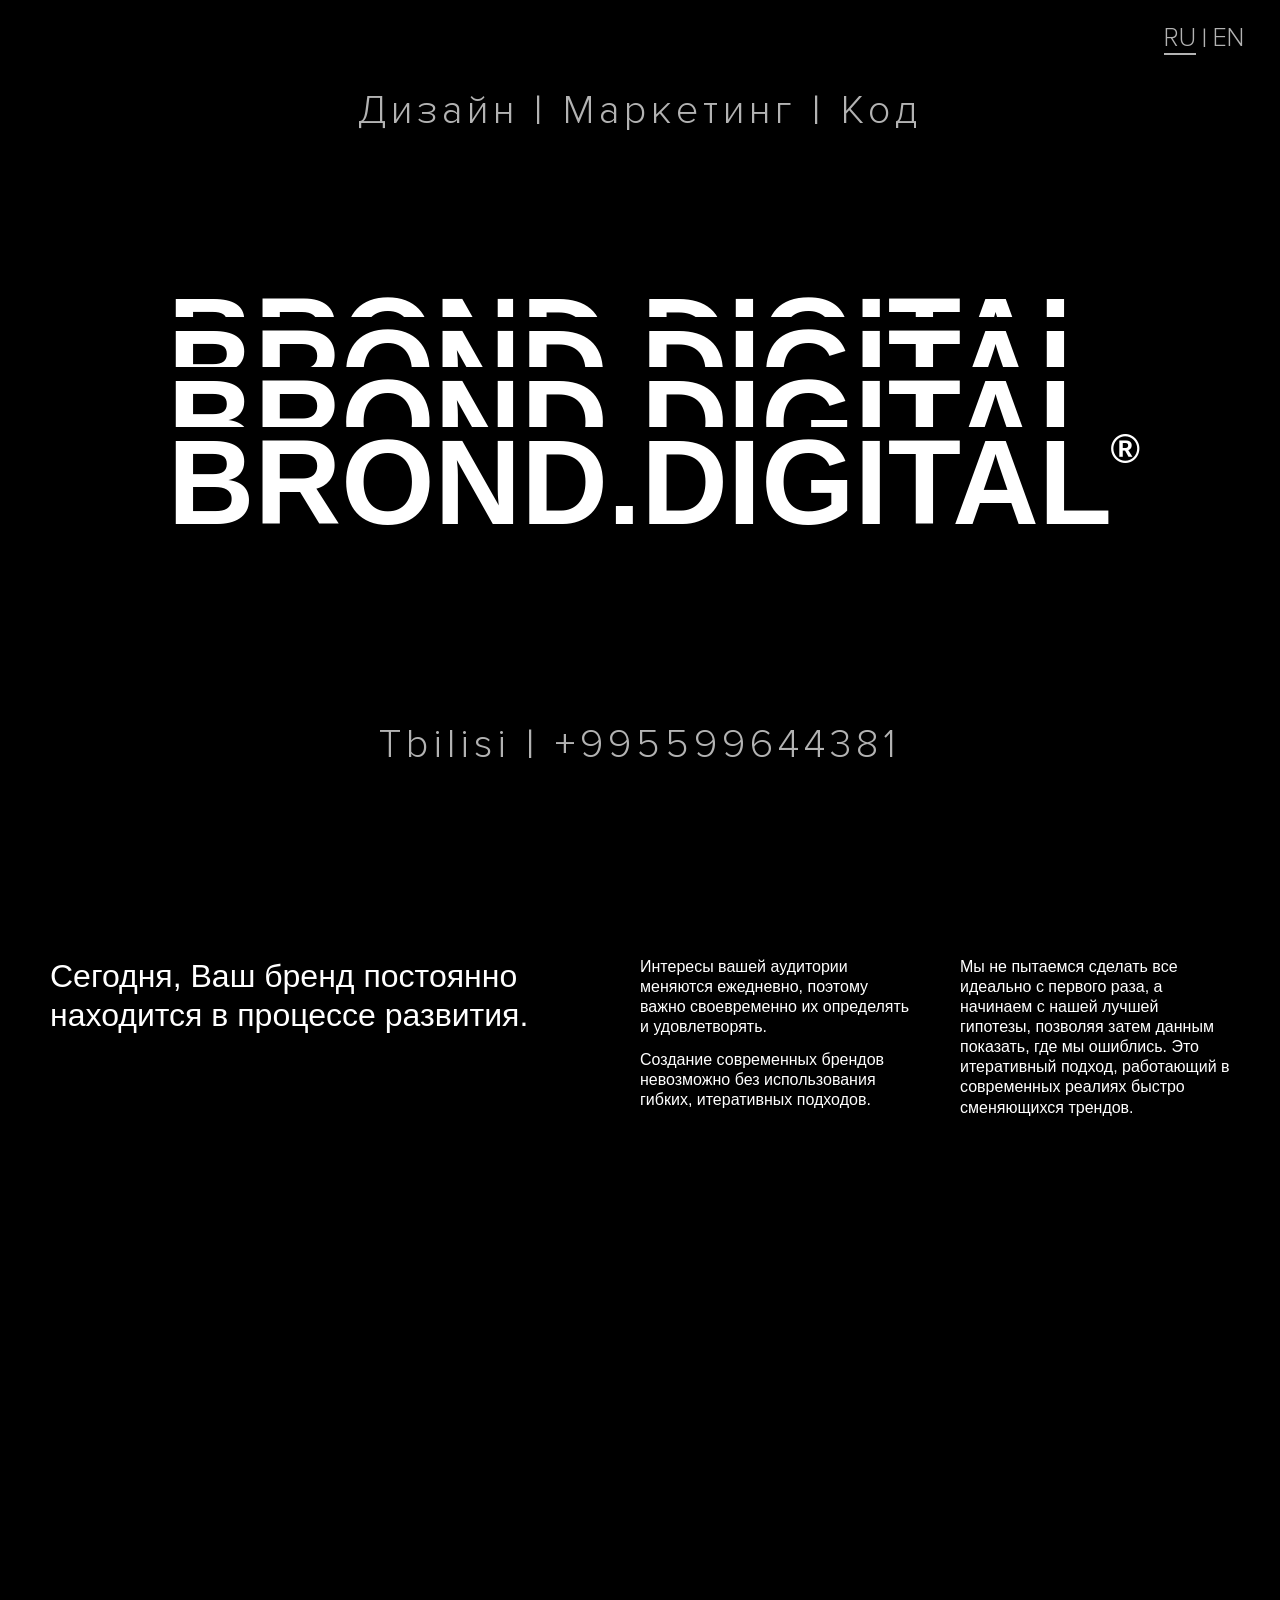
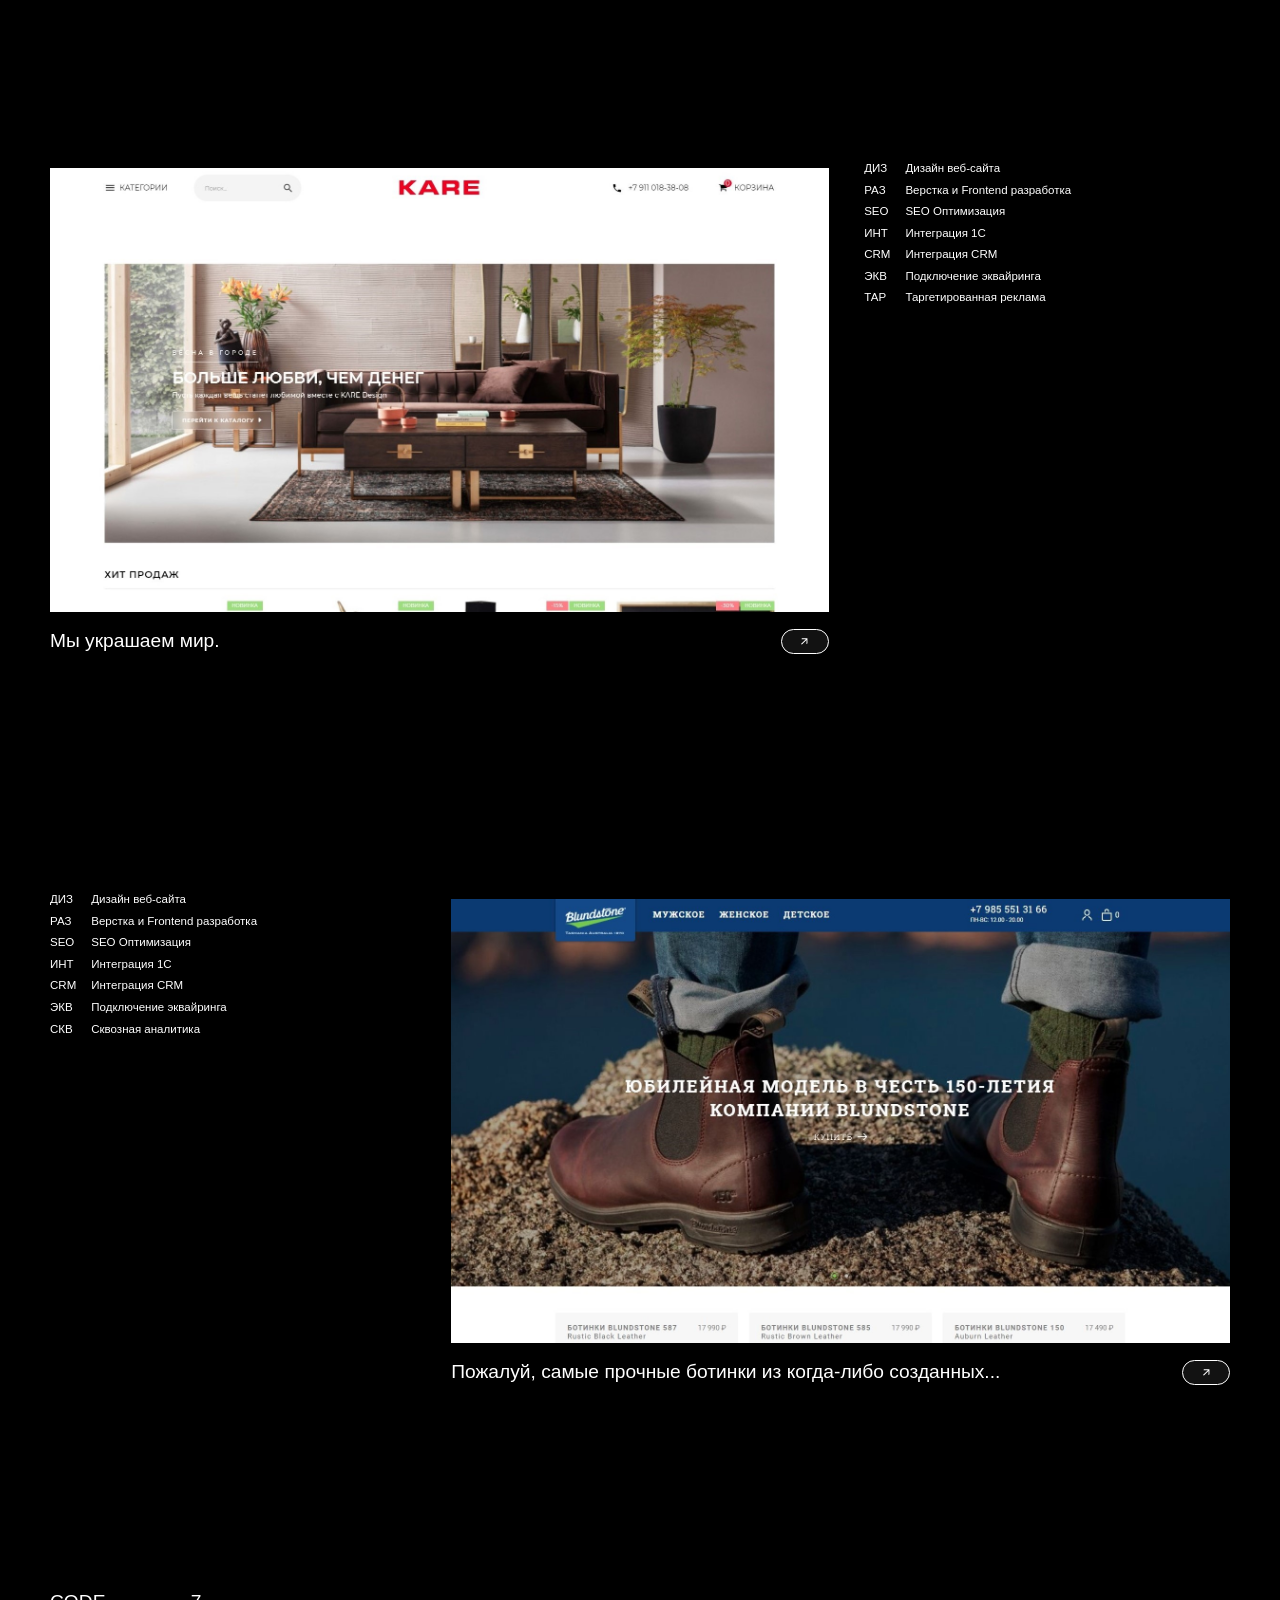
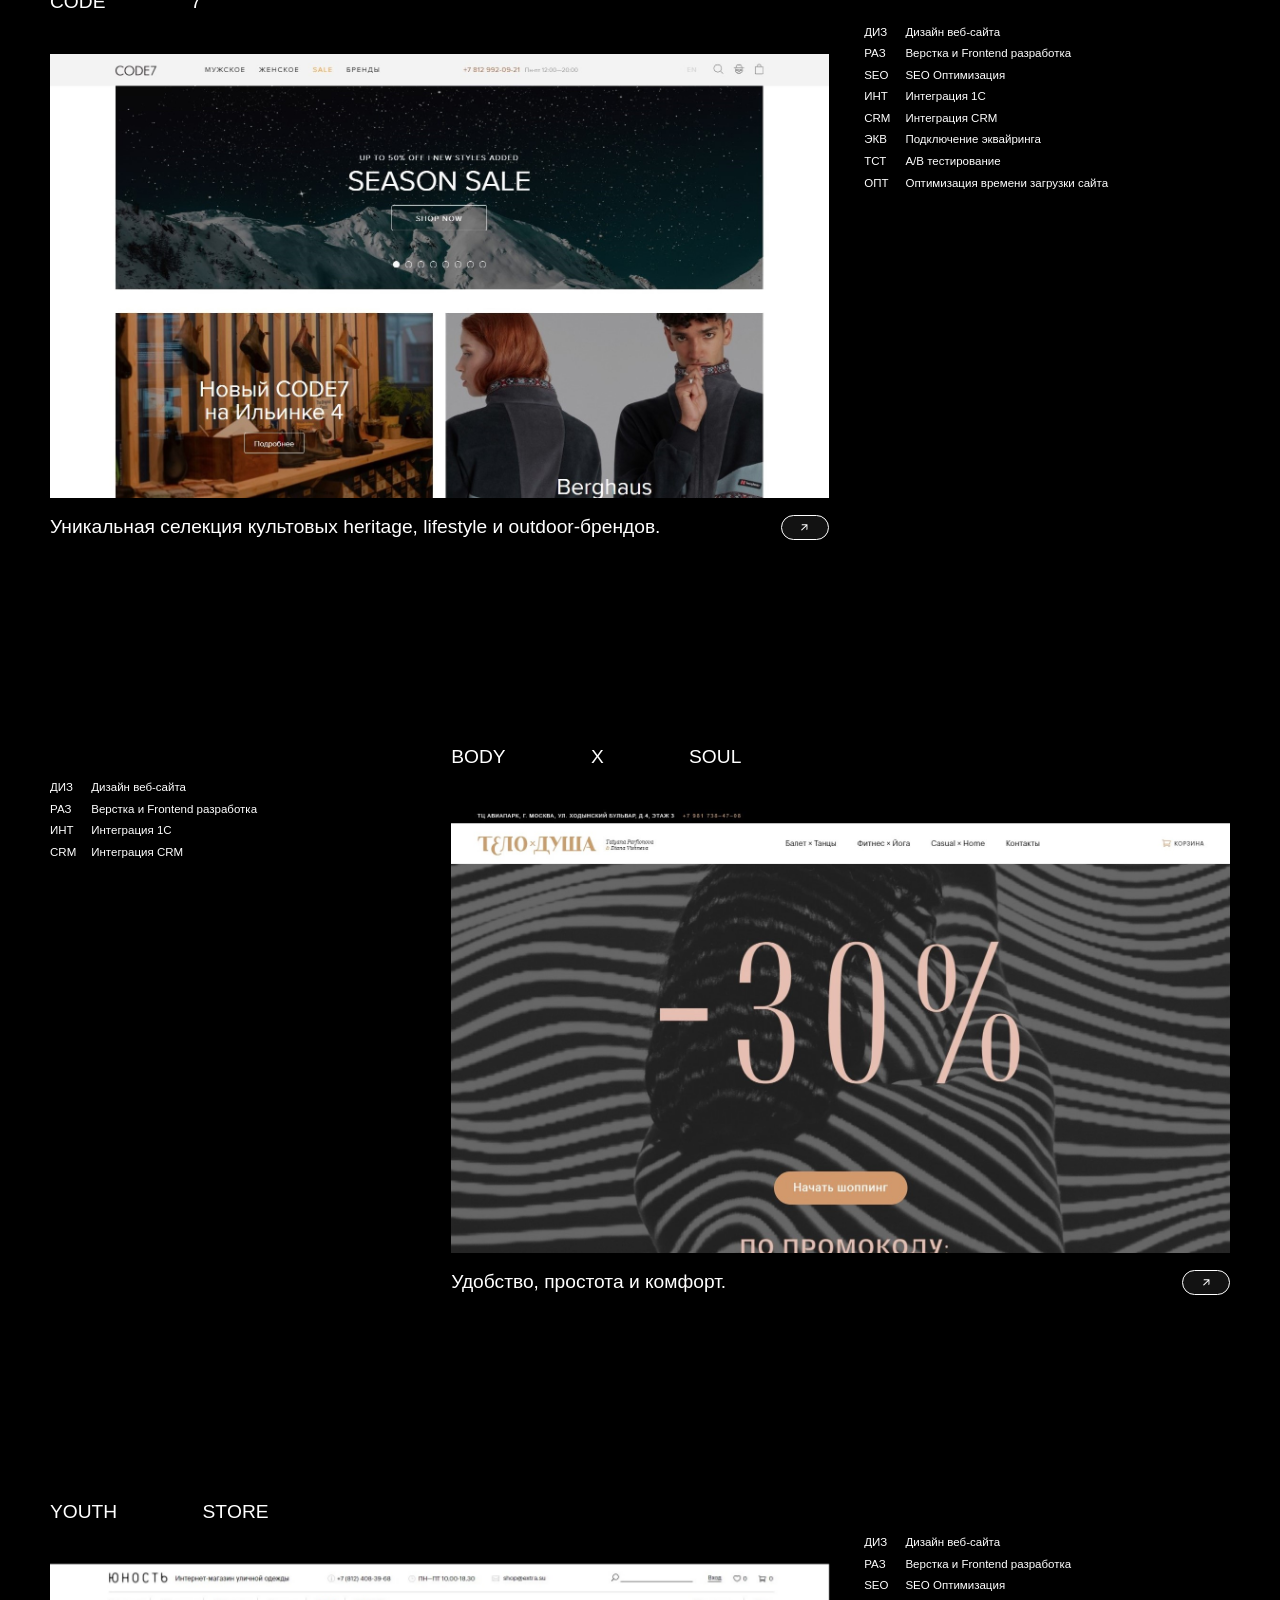
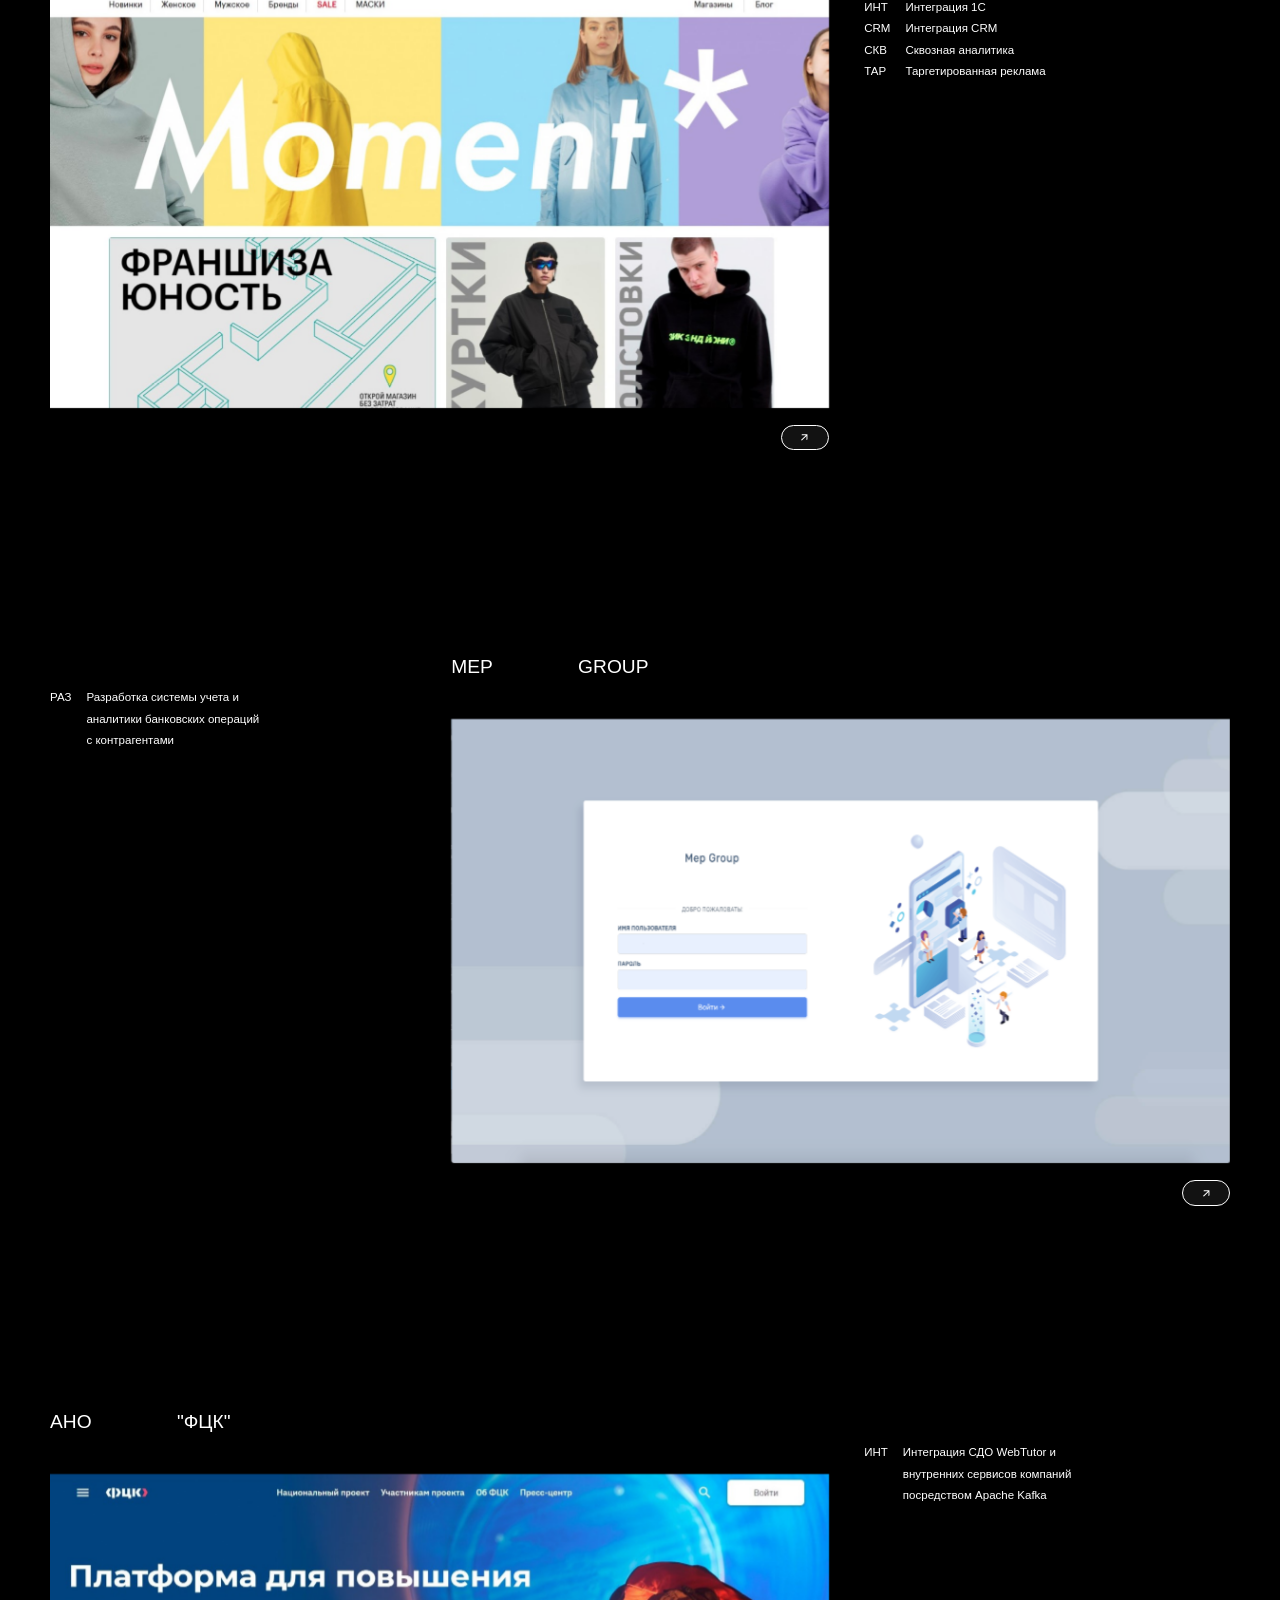
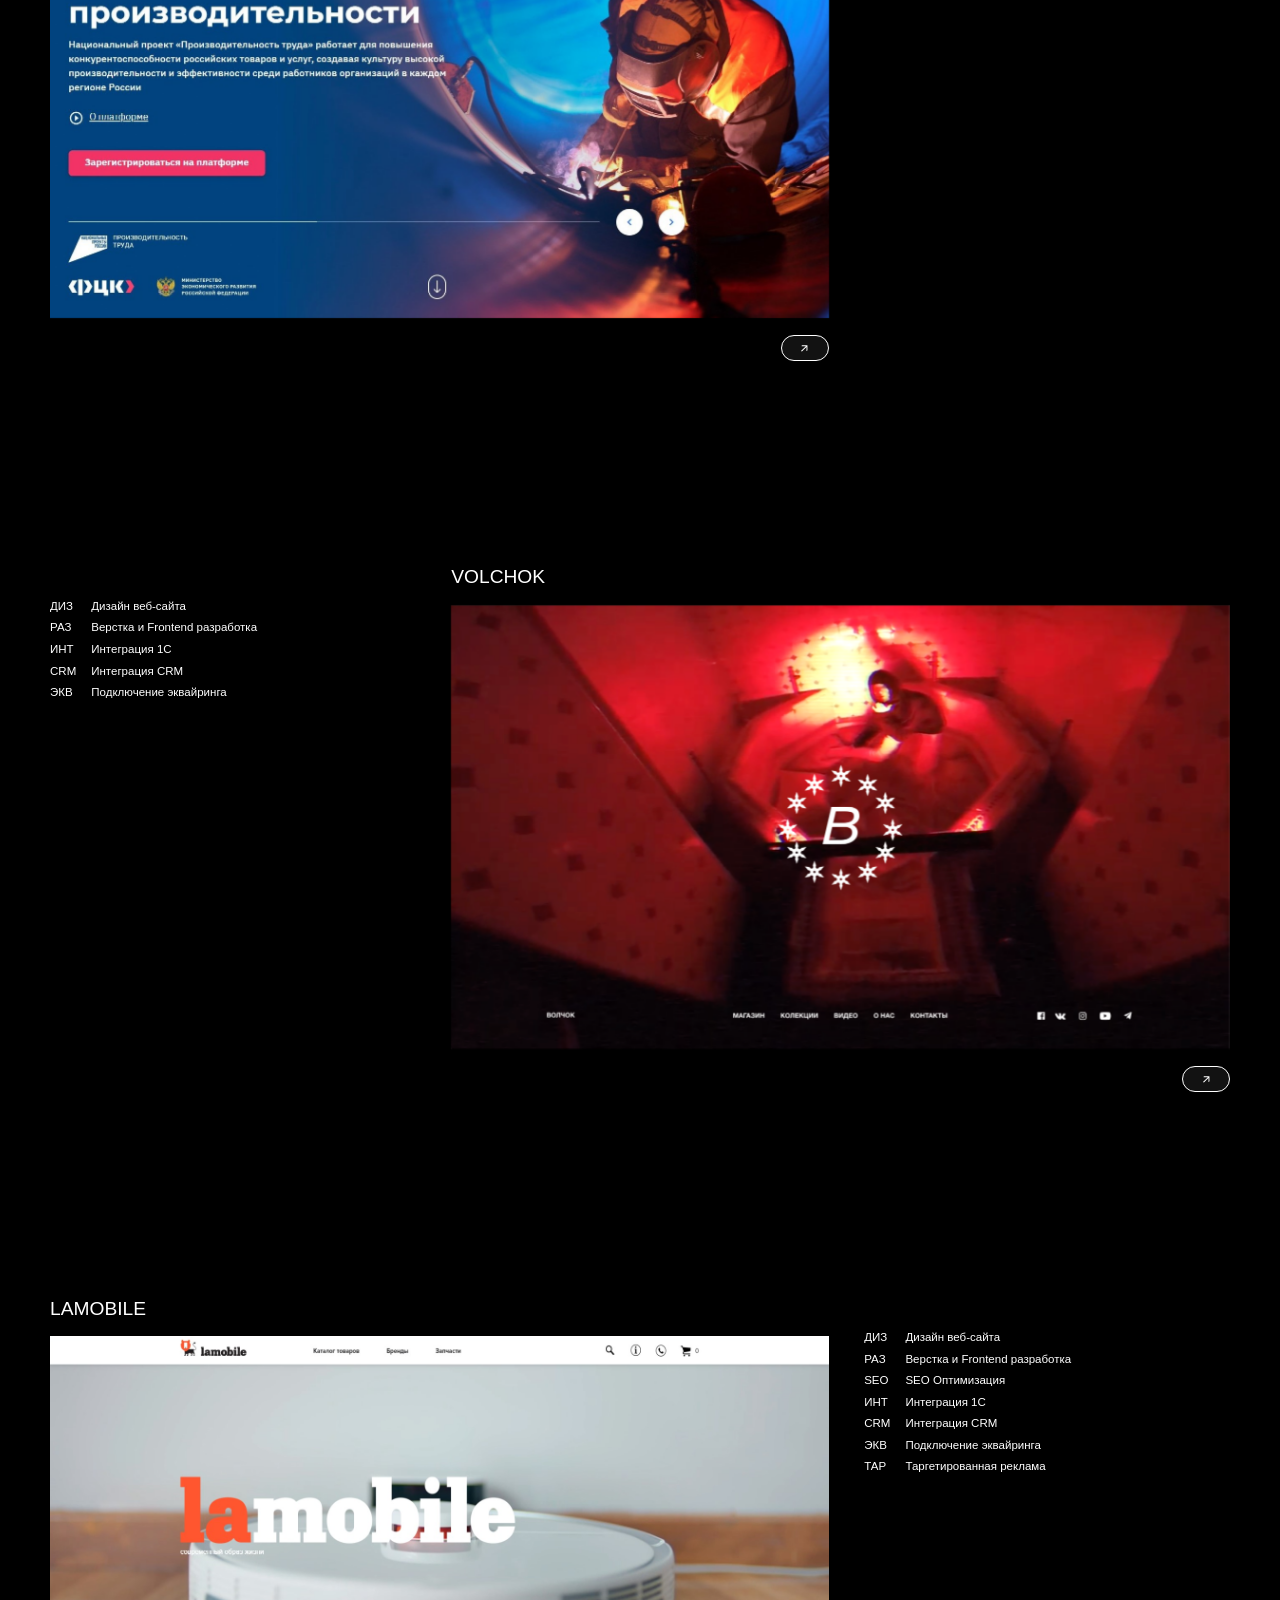
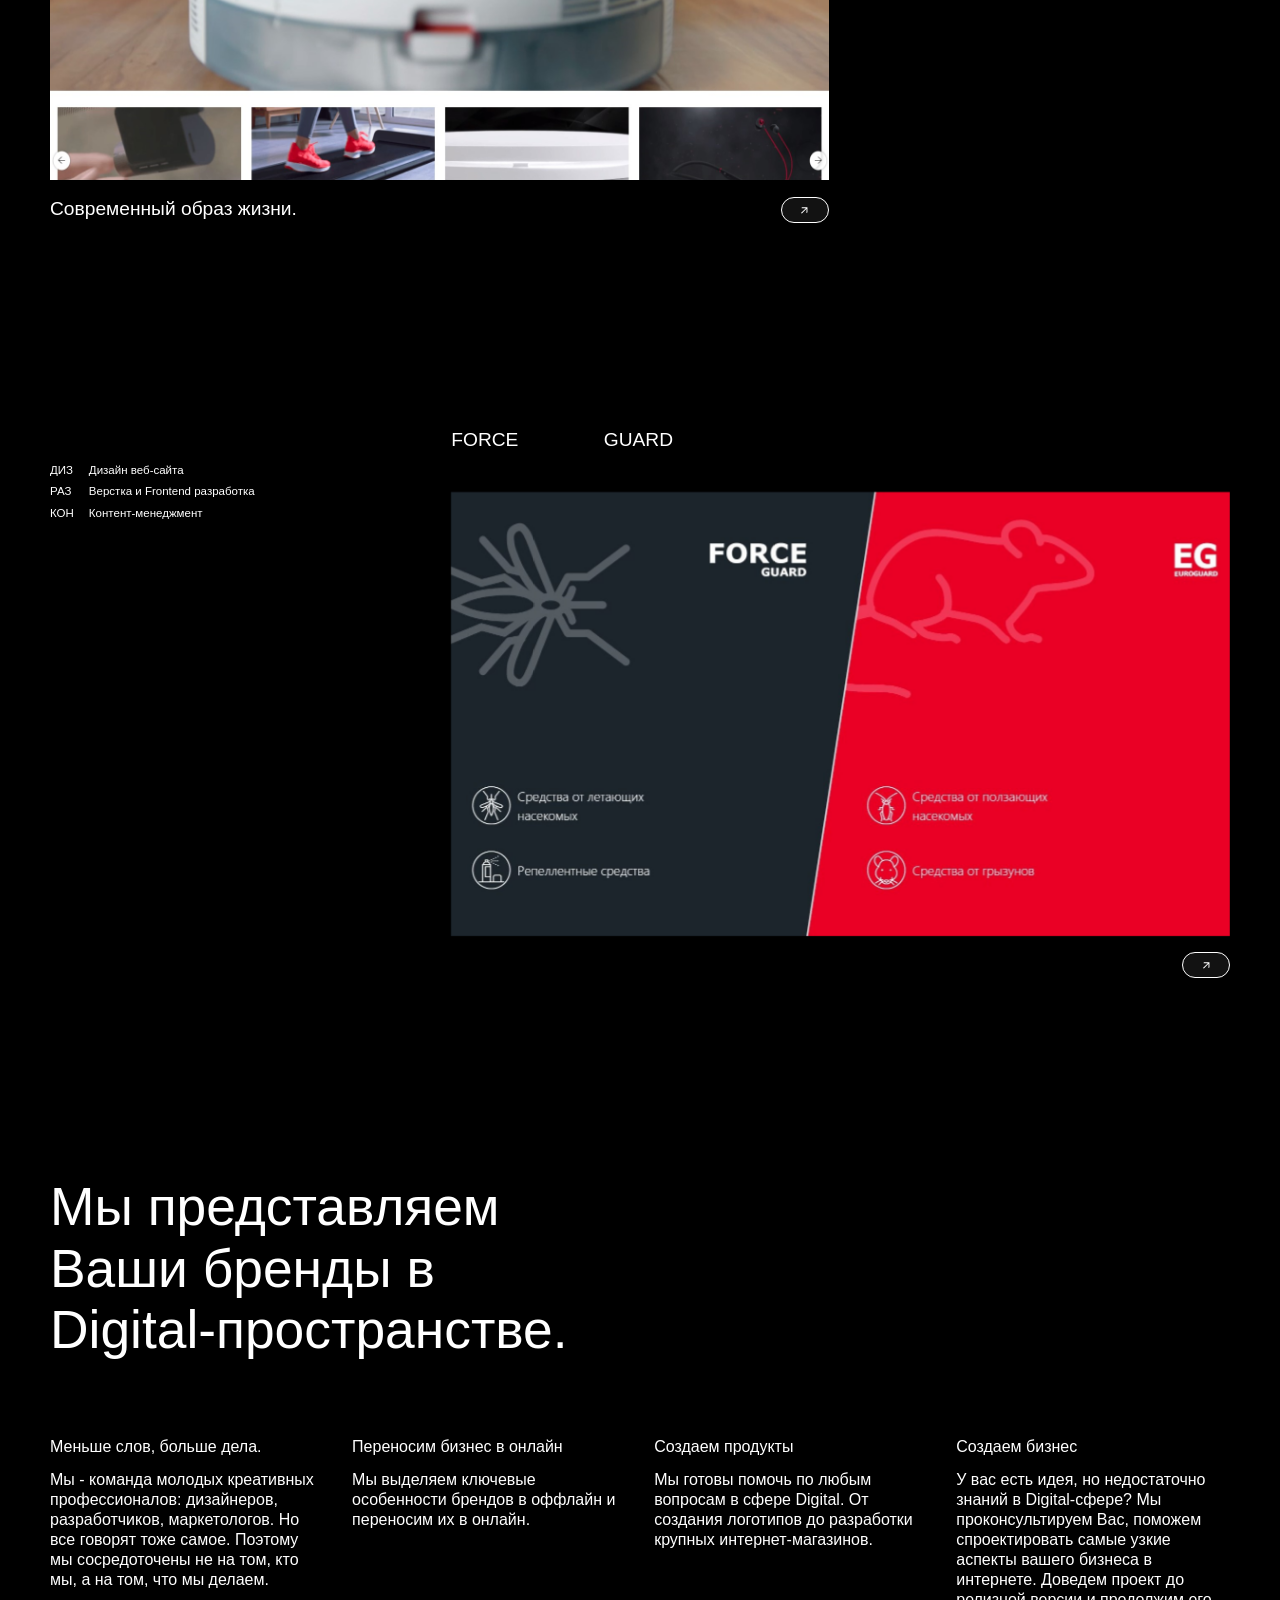
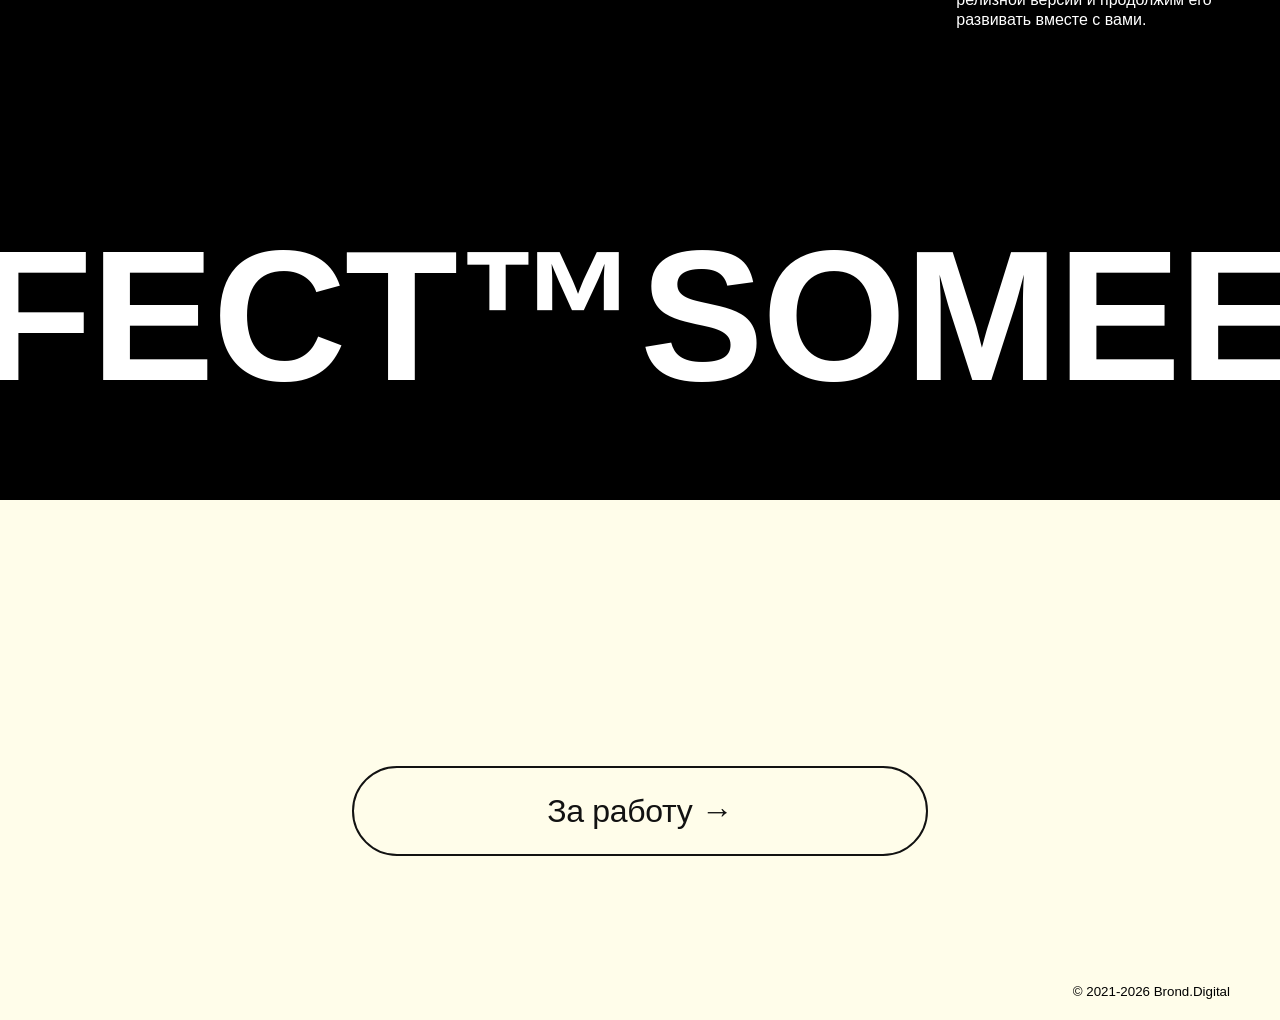
<file: ru/index.html>
<!doctype html>
<head>
  <meta charset="UTF-8" />
  <title>Brond.Digital</title>
  <meta
    name="viewport"
    content="width=device-width, initial-scale=1.0, user-scalable=no"
  />
  <meta http-equiv="x-dns-prefetch-control" content="on" />
  <link rel="stylesheet" href="/css/main.css" type="text/css" />
  <link rel="icon" href="/favicon.png" type="image/x-icon" />
  <!--<script src="https://code.jquery.com/jquery-3.6.0.min.js" integrity="sha256-/xUj+3OJU5yExlq6GSYGSHk7tPXikynS7ogEvDej/m4=" crossorigin="anonymous"></script>-->
  <script src="/js/main.js"></script>
</head>
<body>
  <div class="site">
    <div class="lang-switch social onload">
      <a class="lang-ru" href="/ru">RU</a> |
      <a class="lang-en" href="/">EN</a>
    </div>
    <div class="center">
      <div class="heading">
        <span class="social onload"
          ><span>Дизайн</span> | <span>Маркетинг</span> | <span>Код</span></span
        >
      </div>
      <div class="wrapper">
        <div class="main_logo">
          <div class="container">
            <span class="logo_txt test4" id="top" data-text="BROND.DIGITAL"
              >BROND.DIGITAL</span
            >
            <span class="logo_txt test2" id="upper" data-text="BROND.DIGITAL"
              >BROND.DIGITAL</span
            >
            <span class="logo_txt test3" id="middle" data-text="BROND.DIGITAL"
              >BROND.DIGITAL</span
            >
            <div class="inner">
              <span class="logo_txt test" id="bottom" data-text="BROND.DIGITAL"
                >BROND.DIGITAL</span
              ><span class="glitch logo_txt2 test" id="r" data-text="®">®</span>
            </div>
          </div>
        </div>
      </div>
      <div class="heading">
        <a class="social onload" href="tel:+995599644381"
          >Tbilisi | +995599644381</a
        >
      </div>
    </div>
    <!-- <section class="index-showreel">
          <video autoplay=""  width="100%" loop="" muted="" playsinline="" src="/img/main-page-video.mp4"></video>
        </section>-->
    <section>
      <div class="index-article">
        <div class="article-grid">
          <article class="tier_one_grid">
            <!--В цифровую эпоху, Ваш бренд всегда находится в бета-версии.-->
            Сегодня, Ваш бренд постоянно находится в процессе развития.
            <!--В цифровую эпоху, Ваш бренд всегда находится в стадии развития.-->
            <!--В цифровую эпоху, Ваш бренд всегда находится в развитии. -->
          </article>
          <div class="article-wrap">
            <article class="tier_two_grid mgn-r-30">
              <!--<p class="article-p">Это процесс постоянного развития.<br>Учитесь у своей аудитории и <br> растите вместе с ней.</p>-->
              <p class="article-p">
                Интересы вашей аудитории <br />меняются ежедневно, поэтому
                <br />
                важно своевременно их определять <br />
                и удовлетворять.
              </p>
              <!--<p class="article-p">Интересы вашей аудитории меняются ежедневно, поэтому важно своевременно их определять и удовлетворять.</p>-->

              <p class="article-p2">
                Создание современных брендов<br />невозможно без использования
                гибких, итеративных подходов.<br />
              </p>
            </article>
            <article class="tier_two_grid">
              <!--<p class="article-p">Мы не пытаемся сделать все идеально с первого раза, а начинаем с нашей лучшей гипотезы, позволяя затем данным показать, где мы ошиблись. Это итеративный подход. Он не всегда хорош для эго. Но он лучше для бизнеса.</p>-->
              <p class="article-p">
                Мы не пытаемся сделать все идеально с первого раза, а начинаем с
                нашей лучшей гипотезы, позволяя затем данным показать, где мы
                ошиблись. Это итеративный подход, работающий в современных
                реалиях быстро сменяющихся трендов.
              </p>
              <!--<p class="article-p">Мы не пытаемся сделать все идеально с первого раза, а начинаем с нашей лучшей гипотезы, позволяя затем данным показать, где мы ошиблись. Использование итеративного подхода не всегда хорошо для эго, но он лучше для бизнеса.</p>-->
            </article>
          </div>
        </div>
      </div>
    </section>

    <section>
      <div class="index-article-tag">
        <div class="anim-items-wrap animation-delay-2">
          <h2 class="article-tag-h">
            <span class="anim-items block" style="animation-delay: 25ms"
              >Н</span
            >
            <span class="anim-items block" style="animation-delay: 50ms"
              >а</span
            >
            <span class="anim-items block" style="animation-delay: 75ms"
              >ш</span
            >
            <span class="anim-items block" style="animation-delay: 100ms"
              >и</span
            >
            <span class="anim-items block" style="animation-delay: 125ms">
            </span>
            <span class="anim-items block" style="animation-delay: 150ms"
              >р</span
            >
            <span class="anim-items block" style="animation-delay: 175ms"
              >а</span
            >
            <span class="anim-items block" style="animation-delay: 200ms"
              >б</span
            >
            <span class="anim-items block" style="animation-delay: 225ms"
              >о</span
            >
            <span class="anim-items block" style="animation-delay: 250ms"
              >т</span
            >
            <span class="anim-items block" style="animation-delay: 275ms"
              >ы</span
            >
            <span class="anim-items block" style="animation-delay: 300ms"
              >.</span
            >
            <span class="anim-items block" style="animation-delay: 325ms">
            </span>
            <span class="anim-items block" style="animation-delay: 350ms"
              >П</span
            >
            <span class="anim-items block" style="animation-delay: 375ms"
              >о</span
            >
            <span class="anim-items block" style="animation-delay: 400ms"
              >с</span
            >
            <span class="anim-items block" style="animation-delay: 425ms"
              >т</span
            >
            <span class="anim-items block" style="animation-delay: 450ms"
              >о</span
            >
            <span class="anim-items block" style="animation-delay: 475ms"
              >я</span
            >
            <span class="anim-items block" style="animation-delay: 500ms"
              >н</span
            >
            <span class="anim-items block" style="animation-delay: 525ms"
              >н</span
            >
            <span class="anim-items block" style="animation-delay: 550ms"
              >о</span
            >
          </h2>
        </div>
        <div class="anim-items-wrap animation-delay-2">
          <h2 class="article-tag-h">
            <span class="anim-items block" style="animation-delay: 25ms"
              >н</span
            >
            <span class="anim-items block" style="animation-delay: 50ms"
              >а</span
            >
            <span class="anim-items block" style="animation-delay: 75ms"
              >х</span
            >
            <span class="anim-items block" style="animation-delay: 100ms"
              >о</span
            >
            <span class="anim-items block" style="animation-delay: 125ms"
              >д</span
            >
            <span class="anim-items block" style="animation-delay: 150ms"
              >я</span
            >
            <span class="anim-items block" style="animation-delay: 175ms"
              >т</span
            >
            <span class="anim-items block" style="animation-delay: 200ms"
              >с</span
            >
            <span class="anim-items block" style="animation-delay: 225ms"
              >я</span
            >
            <span class="anim-items block" style="animation-delay: 250ms">
            </span>
            <span class="anim-items block" style="animation-delay: 275ms"
              >в</span
            >
            <span class="anim-items block" style="animation-delay: 300ms">
            </span>
            <span class="anim-items block" style="animation-delay: 325ms"
              >р</span
            >
            <span class="anim-items block" style="animation-delay: 350ms"
              >а</span
            >
            <span class="anim-items block" style="animation-delay: 375ms"
              >з</span
            >
            <span class="anim-items block" style="animation-delay: 400ms"
              >в</span
            >
            <span class="anim-items block" style="animation-delay: 425ms"
              >и</span
            >
            <span class="anim-items block" style="animation-delay: 450ms"
              >т</span
            >
            <span class="anim-items block" style="animation-delay: 475ms"
              >и</span
            >
            <span class="anim-items block" style="animation-delay: 500ms"
              >и</span
            >
            <span class="anim-items block" style="animation-delay: 525ms"
              >.</span
            >
          </h2>
        </div>
      </div>
    </section>
    <section>
      <div class="project-item">
        <div class="project-item-inner">
          <div class="video-block">
            <div class="anim-items-wrap animation-delay-2">
              <h2 class="project-h">
                <span class="anim-items block" style="animation-delay: 25ms"
                  >K</span
                >
                <span class="anim-items block" style="animation-delay: 50ms"
                  >a</span
                >
                <span class="anim-items block" style="animation-delay: 75ms"
                  >r</span
                >
                <span class="anim-items block" style="animation-delay: 100ms"
                  >e</span
                >
              </h2>
            </div>
            <!--<video autoplay="" width="100%" loop="" muted="" playsinline="" src="https://player.vimeo.com/external/452432775.hd.mp4?s=66675bf1d0acd5d9465d58124c66b806ba27b640&amp;profile_id=174">
              </video>-->
            <a
              href="https://karedesign.ru"
              rel="noopener noreferrer"
              target="_blank"
            >
              <img class="project-img" src="/img/Raw/KARE.jpg" alt="" />
            </a>
            <div class="project-item-footer">
              <span>Мы украшаем мир.</span>
              <a
                href="https://karedesign.ru"
                rel="noopener noreferrer"
                target="_blank"
              >
                <div role="presentation">
                  <button
                    type="button"
                    class="button project-item-footer-button"
                  >
                    <svg class="rotate-45-ccw" viewBox="0 0 19 18" fill="none">
                      <path
                        fill-rule="evenodd"
                        clip-rule="evenodd"
                        d="M14.5858 10.0001H0V8.00008H14.5858L8.29289 1.70718L9.70711 0.292969L18.4142 9.00008L9.70711 17.7072L8.29289 16.293L14.5858 10.0001Z"
                        fill="white"
                      ></path>
                    </svg>
                  </button>
                </div>
              </a>
            </div>
          </div>
          <div class="worklist">
            <ul>
              <li>ДИЗ</li>
              <li>РАЗ</li>
              <li>SEO</li>
              <li>ИНТ</li>
              <li>CRM</li>
              <li>ЭКВ</li>
              <li>ТАР</li>
            </ul>
            <ul class="definition">
              <li>Дизайн веб-сайта</li>
              <li>Верстка и Frontend разработка</li>
              <li>SEO Оптимизация</li>
              <li>Интеграция 1C</li>
              <li>Интеграция CRM</li>
              <li>Подключение эквайринга</li>
              <li>Таргетированная реклама</li>
            </ul>
          </div>
        </div>
      </div>
    </section>
    <section>
      <div class="project-item">
        <div class="project-item-inner-reverse">
          <div class="video-block">
            <div class="anim-items-wrap animation-delay-2">
              <h2 class="project-h">
                <span class="anim-items block" style="animation-delay: 25ms"
                  >B</span
                >
                <span class="anim-items block" style="animation-delay: 50ms"
                  >l</span
                >
                <span class="anim-items block" style="animation-delay: 75ms"
                  >u</span
                >
                <span class="anim-items block" style="animation-delay: 100ms"
                  >n</span
                >
                <span class="anim-items block" style="animation-delay: 125ms"
                  >d</span
                >
                <span class="anim-items block" style="animation-delay: 150ms"
                  >s</span
                >
                <span class="anim-items block" style="animation-delay: 175ms"
                  >t</span
                >
                <span class="anim-items block" style="animation-delay: 200ms"
                  >o</span
                >
                <span class="anim-items block" style="animation-delay: 225ms"
                  >n</span
                >
                <span class="anim-items block" style="animation-delay: 250ms"
                  >e</span
                >
              </h2>
            </div>
            <a
              href="https://blundstone.ru"
              rel="noopener noreferrer"
              target="_blank"
            >
              <img class="project-img" src="/img/Raw/Blundstone.jpg" alt="" />
            </a>
            <div class="project-item-footer">
              <span
                >Пожалуй, самые прочные ботинки из когда-либо созданных...</span
              >
              <a
                href="https://blundstone.ru"
                rel="noopener noreferrer"
                target="_blank"
              >
                <div role="presentation">
                  <button
                    type="button"
                    class="button project-item-footer-button"
                  >
                    <svg class="rotate-45-ccw" viewBox="0 0 19 18" fill="none">
                      <path
                        fill-rule="evenodd"
                        clip-rule="evenodd"
                        d="M14.5858 10.0001H0V8.00008H14.5858L8.29289 1.70718L9.70711 0.292969L18.4142 9.00008L9.70711 17.7072L8.29289 16.293L14.5858 10.0001Z"
                        fill="white"
                      ></path>
                    </svg>
                  </button>
                </div>
              </a>
            </div>
          </div>
          <div class="worklist-reverse">
            <ul>
              <li>ДИЗ</li>
              <li>РАЗ</li>
              <li>SEO</li>
              <li>ИНТ</li>
              <li>CRM</li>
              <li>ЭКВ</li>
              <li>СКВ</li>
            </ul>
            <ul class="definition">
              <li>Дизайн веб-сайта</li>
              <li>Верстка и Frontend разработка</li>
              <li>SEO Оптимизация</li>
              <li>Интеграция 1C</li>
              <li>Интеграция CRM</li>
              <li>Подключение эквайринга</li>
              <li>Сквозная аналитика</li>
            </ul>
          </div>
        </div>
      </div>
    </section>
    <section>
      <div class="project-item">
        <div class="project-item-inner">
          <div class="video-block">
            <div class="anim-items-wrap animation-delay-2">
              <h2 class="project-h">
                <span class="anim-items block" style="animation-delay: 25ms"
                  >C</span
                >
                <span class="anim-items block" style="animation-delay: 50ms"
                  >o</span
                >
                <span class="anim-items block" style="animation-delay: 75ms"
                  >d</span
                >
                <span class="anim-items block" style="animation-delay: 100ms"
                  >e</span
                >
                <span class="anim-items block" style="animation-delay: 125ms">
                </span>
                <span class="anim-items block" style="animation-delay: 150ms"
                  >7</span
                >
              </h2>
            </div>
            <a
              href="https://code7.ru"
              rel="noopener noreferrer"
              target="_blank"
            >
              <img class="project-img" src="/img/Raw/Code7.jpg" alt="" />
            </a>
            <div class="project-item-footer">
              <span
                >Уникальная селекция культовых heritage, lifestyle и
                outdoor-брендов.</span
              >
              <a
                href="https://code7.ru"
                rel="noopener noreferrer"
                target="_blank"
              >
                <div role="presentation">
                  <button
                    type="button"
                    class="button project-item-footer-button"
                  >
                    <svg class="rotate-45-ccw" viewBox="0 0 19 18" fill="none">
                      <path
                        fill-rule="evenodd"
                        clip-rule="evenodd"
                        d="M14.5858 10.0001H0V8.00008H14.5858L8.29289 1.70718L9.70711 0.292969L18.4142 9.00008L9.70711 17.7072L8.29289 16.293L14.5858 10.0001Z"
                        fill="white"
                      ></path>
                    </svg>
                  </button>
                </div>
              </a>
            </div>
          </div>
          <div class="worklist">
            <ul>
              <li>ДИЗ</li>
              <li>РАЗ</li>
              <li>SEO</li>
              <li>ИНТ</li>
              <li>CRM</li>
              <li>ЭКВ</li>
              <li>ТСТ</li>
              <li>ОПТ</li>
            </ul>
            <ul class="definition">
              <li>Дизайн веб-сайта</li>
              <li>Верстка и Frontend разработка</li>
              <li>SEO Оптимизация</li>
              <li>Интеграция 1C</li>
              <li>Интеграция CRM</li>
              <li>Подключение эквайринга</li>
              <li>A/B тестирование</li>
              <li>Оптимизация времени загрузки сайта</li>
            </ul>
          </div>
        </div>
      </div>
    </section>
    <section>
      <div class="project-item">
        <div class="project-item-inner-reverse">
          <div class="video-block">
            <div class="anim-items-wrap animation-delay-2">
              <h2 class="project-h">
                <span class="anim-items block" style="animation-delay: 25ms"
                  >B</span
                >
                <span class="anim-items block" style="animation-delay: 50ms"
                  >o</span
                >
                <span class="anim-items block" style="animation-delay: 75ms"
                  >d</span
                >
                <span class="anim-items block" style="animation-delay: 100ms"
                  >y</span
                >
                <span class="anim-items block" style="animation-delay: 125ms">
                </span>
                <span class="anim-items block" style="animation-delay: 150ms"
                  >X</span
                >
                <span class="anim-items block" style="animation-delay: 175ms">
                </span>
                <span class="anim-items block" style="animation-delay: 200ms"
                  >S</span
                >
                <span class="anim-items block" style="animation-delay: 225ms"
                  >o</span
                >
                <span class="anim-items block" style="animation-delay: 250ms"
                  >u</span
                >
                <span class="anim-items block" style="animation-delay: 275ms"
                  >l</span
                >
              </h2>
            </div>
            <!--<video autoplay="" width="100%" loop="" muted="" playsinline="" src="https://player.vimeo.com/external/452433455.hd.mp4?s=dbf802fc05e045d0e214e50eb95d7a4d56984fcf&amp;profile_id=174">
              </video>-->
            <a
              href="http://teloidusha.store"
              rel="noopener noreferrer"
              target="_blank"
            >
              <img class="project-img" src="/img/Raw/t&d.jpg" alt="" />
            </a>
            <div class="project-item-footer">
              <span>Удобство, простота и комфорт.</span>
              <a
                href="http://teloidusha.store"
                rel="noopener noreferrer"
                target="_blank"
              >
                <div role="presentation">
                  <button
                    type="button"
                    class="button project-item-footer-button"
                  >
                    <svg class="rotate-45-ccw" viewBox="0 0 19 18" fill="none">
                      <path
                        fill-rule="evenodd"
                        clip-rule="evenodd"
                        d="M14.5858 10.0001H0V8.00008H14.5858L8.29289 1.70718L9.70711 0.292969L18.4142 9.00008L9.70711 17.7072L8.29289 16.293L14.5858 10.0001Z"
                        fill="white"
                      ></path>
                    </svg>
                  </button>
                </div>
              </a>
            </div>
          </div>
          <div class="worklist-reverse">
            <ul>
              <li>ДИЗ</li>
              <li>РАЗ</li>
              <li>ИНТ</li>
              <li>CRM</li>
            </ul>
            <ul class="definition">
              <li>Дизайн веб-сайта</li>
              <li>Верстка и Frontend разработка</li>
              <li>Интеграция 1C</li>
              <li>Интеграция CRM</li>
            </ul>
          </div>
        </div>
      </div>
    </section>
    <section>
      <div class="project-item">
        <div class="project-item-inner">
          <div class="video-block">
            <div class="anim-items-wrap animation-delay-2">
              <h2 class="project-h">
                <span class="anim-items block" style="animation-delay: 25ms"
                  >Y</span
                >
                <span class="anim-items block" style="animation-delay: 50ms"
                  >o</span
                >
                <span class="anim-items block" style="animation-delay: 75ms"
                  >u</span
                >
                <span class="anim-items block" style="animation-delay: 100ms"
                  >t</span
                >
                <span class="anim-items block" style="animation-delay: 125ms"
                  >h</span
                >
                <span class="anim-items block" style="animation-delay: 150ms">
                </span>
                <span class="anim-items block" style="animation-delay: 175ms"
                  >S</span
                >
                <span class="anim-items block" style="animation-delay: 200ms"
                  >t</span
                >
                <span class="anim-items block" style="animation-delay: 225ms"
                  >o</span
                >
                <span class="anim-items block" style="animation-delay: 250ms"
                  >r</span
                >
                <span class="anim-items block" style="animation-delay: 250ms"
                  >e</span
                >
              </h2>
            </div>
            <!--<video autoplay="" width="100%" loop="" muted="" playsinline="" src="https://player.vimeo.com/external/452482307.hd.mp4?s=b187397e6a877fd71ca10a4cbdfc4cfbd380b2fc&amp;profile_id=174">
              </video>-->
            <a
              href="https://youthstore.ru"
              rel="noopener noreferrer"
              target="_blank"
            >
              <img class="project-img" src="/img/Raw/youth.jpg" alt="" />
            </a>
            <div class="project-item-footer">
              <span></span>
              <a
                href="https://youthstore.ru"
                rel="noopener noreferrer"
                target="_blank"
              >
                <div role="presentation">
                  <button
                    type="button"
                    class="button project-item-footer-button"
                  >
                    <svg class="rotate-45-ccw" viewBox="0 0 19 18" fill="none">
                      <path
                        fill-rule="evenodd"
                        clip-rule="evenodd"
                        d="M14.5858 10.0001H0V8.00008H14.5858L8.29289 1.70718L9.70711 0.292969L18.4142 9.00008L9.70711 17.7072L8.29289 16.293L14.5858 10.0001Z"
                        fill="white"
                      ></path>
                    </svg>
                  </button>
                </div>
              </a>
            </div>
          </div>
          <div class="worklist">
            <ul>
              <li>ДИЗ</li>
              <li>РАЗ</li>
              <li>SEO</li>
              <li>ИНТ</li>
              <li>CRM</li>
              <li>СКВ</li>
              <li>ТАР</li>
            </ul>
            <ul class="definition">
              <li>Дизайн веб-сайта</li>
              <li>Верстка и Frontend разработка</li>
              <li>SEO Оптимизация</li>
              <li>Интеграция 1C</li>
              <li>Интеграция CRM</li>
              <li>Сквозная аналитика</li>
              <li>Таргетированная реклама</li>
            </ul>
          </div>
        </div>
      </div>
    </section>
    <section>
      <div class="project-item">
        <div class="project-item-inner-reverse">
          <div class="video-block">
            <div class="anim-items-wrap animation-delay-2">
              <h2 class="project-h">
                <span class="anim-items block" style="animation-delay: 25ms"
                  >M</span
                >
                <span class="anim-items block" style="animation-delay: 50ms"
                  >E</span
                >
                <span class="anim-items block" style="animation-delay: 75ms"
                  >P</span
                >
                <span class="anim-items block" style="animation-delay: 100ms">
                </span>
                <span class="anim-items block" style="animation-delay: 125ms"
                  >G</span
                >
                <span class="anim-items block" style="animation-delay: 150ms"
                  >R</span
                >
                <span class="anim-items block" style="animation-delay: 175ms"
                  >O</span
                >
                <span class="anim-items block" style="animation-delay: 200ms"
                  >U</span
                >
                <span class="anim-items block" style="animation-delay: 225ms"
                  >P</span
                >
                <!--<span class="anim-items block" style="animation-delay: 250ms;">U</span>
                  <span class="anim-items block" style="animation-delay: 275ms;">P</span>-->
              </h2>
            </div>
            <a
              href="https://mep-group.ru"
              rel="noopener noreferrer"
              target="_blank"
            >
              <img class="project-img" src="/img/Raw/mep_group.png" alt="" />
            </a>
            <div class="project-item-footer">
              <span></span>
              <a
                href="https://mep-group.ru"
                rel="noopener noreferrer"
                target="_blank"
              >
                <div role="presentation">
                  <button
                    type="button"
                    class="button project-item-footer-button"
                  >
                    <svg class="rotate-45-ccw" viewBox="0 0 19 18" fill="none">
                      <path
                        fill-rule="evenodd"
                        clip-rule="evenodd"
                        d="M14.5858 10.0001H0V8.00008H14.5858L8.29289 1.70718L9.70711 0.292969L18.4142 9.00008L9.70711 17.7072L8.29289 16.293L14.5858 10.0001Z"
                        fill="white"
                      ></path>
                    </svg>
                  </button>
                </div>
              </a>
            </div>
          </div>
          <div class="worklist-reverse">
            <ul>
              <li>РАЗ</li>
              <!--<li>РАЗ</li>
                <li>КОН</li>-->
            </ul>
            <ul class="definition">
              <li>Разработка системы учета и</li>
              <li>аналитики банковских операций</li>
              <li>с контрагентами</li>
            </ul>
          </div>
        </div>
      </div>
    </section>
    <section>
      <div class="project-item">
        <div class="project-item-inner">
          <div class="video-block">
            <div class="anim-items-wrap animation-delay-2">
              <h2 class="project-h">
                <span class="anim-items block" style="animation-delay: 25ms"
                  >А</span
                >
                <span class="anim-items block" style="animation-delay: 50ms"
                  >Н</span
                >
                <span class="anim-items block" style="animation-delay: 75ms"
                  >О</span
                >
                <span class="anim-items block" style="animation-delay: 100ms">
                </span>
                <span class="anim-items block" style="animation-delay: 125ms"
                  >"</span
                >
                <span class="anim-items block" style="animation-delay: 150ms"
                  >Ф</span
                >
                <span class="anim-items block" style="animation-delay: 175ms"
                  >Ц</span
                >
                <span class="anim-items block" style="animation-delay: 200ms"
                  >К</span
                >
                <span class="anim-items block" style="animation-delay: 225ms"
                  >"</span
                >
              </h2>
            </div>
            <!--<video autoplay="" width="100%" loop="" muted="" playsinline="" src="https://player.vimeo.com/external/452482307.hd.mp4?s=b187397e6a877fd71ca10a4cbdfc4cfbd380b2fc&amp;profile_id=174">
              </video>-->
            <a
              href="https://производительность.рф/ru/"
              rel="noopener noreferrer"
              target="_blank"
            >
              <img class="project-img" src="/img/Raw/production.jpg" alt="" />
            </a>
            <div class="project-item-footer">
              <span></span>
              <a
                href="https://производительность.рф/ru/"
                rel="noopener noreferrer"
                target="_blank"
              >
                <div role="presentation">
                  <button
                    type="button"
                    class="button project-item-footer-button"
                  >
                    <svg class="rotate-45-ccw" viewBox="0 0 19 18" fill="none">
                      <path
                        fill-rule="evenodd"
                        clip-rule="evenodd"
                        d="M14.5858 10.0001H0V8.00008H14.5858L8.29289 1.70718L9.70711 0.292969L18.4142 9.00008L9.70711 17.7072L8.29289 16.293L14.5858 10.0001Z"
                        fill="white"
                      ></path>
                    </svg>
                  </button>
                </div>
              </a>
            </div>
          </div>
          <div class="worklist">
            <ul>
              <li>ИНТ</li>
            </ul>
            <ul class="definition">
              <li>Интеграция СДО WebTutor и</li>
              <li>внутренних сервисов компаний</li>
              <li>посредством Apache Kafka</li>
            </ul>
          </div>
        </div>
      </div>
    </section>

    <section>
      <div class="project-item">
        <div class="project-item-inner-reverse">
          <div class="video-block">
            <div class="anim-items-wrap animation-delay-2">
              <h2 class="project-h">
                <span class="anim-items block" style="animation-delay: 25ms"
                  >V</span
                >
                <span class="anim-items block" style="animation-delay: 50ms"
                  >o</span
                >
                <span class="anim-items block" style="animation-delay: 75ms"
                  >l</span
                >
                <span class="anim-items block" style="animation-delay: 100ms"
                  >c</span
                >
                <span class="anim-items block" style="animation-delay: 125ms"
                  >h</span
                >
                <span class="anim-items block" style="animation-delay: 150ms"
                  >o</span
                >
                <span class="anim-items block" style="animation-delay: 175ms"
                  >k</span
                >
              </h2>
            </div>
            <a
              href="https://volchok.ru"
              rel="noopener noreferrer"
              target="_blank"
            >
              <img class="project-img" src="/img/Raw/volchok.png" alt="" />
            </a>
            <div class="project-item-footer">
              <span></span>
              <a
                href="https://volchok.ru"
                rel="noopener noreferrer"
                target="_blank"
              >
                <div role="presentation">
                  <button
                    type="button"
                    class="button project-item-footer-button"
                  >
                    <svg class="rotate-45-ccw" viewBox="0 0 19 18" fill="none">
                      <path
                        fill-rule="evenodd"
                        clip-rule="evenodd"
                        d="M14.5858 10.0001H0V8.00008H14.5858L8.29289 1.70718L9.70711 0.292969L18.4142 9.00008L9.70711 17.7072L8.29289 16.293L14.5858 10.0001Z"
                        fill="white"
                      ></path>
                    </svg>
                  </button>
                </div>
              </a>
            </div>
          </div>
          <div class="worklist-reverse">
            <ul>
              <li>ДИЗ</li>
              <li>РАЗ</li>
              <li>ИНТ</li>
              <li>CRM</li>
              <li>ЭКВ</li>
            </ul>
            <ul class="definition">
              <li>Дизайн веб-сайта</li>
              <li>Верстка и Frontend разработка</li>
              <li>Интеграция 1C</li>
              <li>Интеграция CRM</li>
              <li>Подключение эквайринга</li>
            </ul>
          </div>
        </div>
      </div>
    </section>

    <section>
      <div class="project-item">
        <div class="project-item-inner">
          <div class="video-block">
            <div class="anim-items-wrap animation-delay-2">
              <h2 class="project-h">
                <span class="anim-items block" style="animation-delay: 25ms"
                  >L</span
                >
                <span class="anim-items block" style="animation-delay: 50ms"
                  >a</span
                >
                <span class="anim-items block" style="animation-delay: 75ms"
                  >m</span
                >
                <span class="anim-items block" style="animation-delay: 100ms"
                  >o</span
                >
                <span class="anim-items block" style="animation-delay: 125ms"
                  >b</span
                >
                <span class="anim-items block" style="animation-delay: 150ms"
                  >i</span
                >
                <span class="anim-items block" style="animation-delay: 175ms"
                  >l</span
                >
                <span class="anim-items block" style="animation-delay: 200ms"
                  >e</span
                >
              </h2>
            </div>
            <a
              href="https://lamobile.ru"
              rel="noopener noreferrer"
              target="_blank"
            >
              <img class="project-img" src="/img/Raw/lamobile.png" alt="" />
            </a>
            <div class="project-item-footer">
              <span>Cовременный образ жизни.</span>
              <a
                href="https://lamobile.ru"
                rel="noopener noreferrer"
                target="_blank"
              >
                <div role="presentation">
                  <button
                    type="button"
                    class="button project-item-footer-button"
                  >
                    <svg class="rotate-45-ccw" viewBox="0 0 19 18" fill="none">
                      <path
                        fill-rule="evenodd"
                        clip-rule="evenodd"
                        d="M14.5858 10.0001H0V8.00008H14.5858L8.29289 1.70718L9.70711 0.292969L18.4142 9.00008L9.70711 17.7072L8.29289 16.293L14.5858 10.0001Z"
                        fill="white"
                      ></path>
                    </svg>
                  </button>
                </div>
              </a>
            </div>
          </div>
          <div class="worklist">
            <ul>
              <li>ДИЗ</li>
              <li>РАЗ</li>
              <li>SEO</li>
              <li>ИНТ</li>
              <li>CRM</li>
              <li>ЭКВ</li>
              <li>ТАР</li>
            </ul>
            <ul class="definition">
              <li>Дизайн веб-сайта</li>
              <li>Верстка и Frontend разработка</li>
              <li>SEO Оптимизация</li>
              <li>Интеграция 1C</li>
              <li>Интеграция CRM</li>
              <li>Подключение эквайринга</li>
              <li>Таргетированная реклама</li>
            </ul>
          </div>
        </div>
      </div>
    </section>

    <section>
      <div class="project-item">
        <div class="project-item-inner-reverse">
          <div class="video-block">
            <div class="anim-items-wrap animation-delay-2">
              <h2 class="project-h">
                <span class="anim-items block" style="animation-delay: 25ms"
                  >F</span
                >
                <span class="anim-items block" style="animation-delay: 50ms"
                  >o</span
                >
                <span class="anim-items block" style="animation-delay: 75ms"
                  >r</span
                >
                <span class="anim-items block" style="animation-delay: 100ms"
                  >c</span
                >
                <span class="anim-items block" style="animation-delay: 125ms"
                  >e</span
                >
                <span class="anim-items block" style="animation-delay: 150ms">
                </span>
                <span class="anim-items block" style="animation-delay: 175ms"
                  >G</span
                >
                <span class="anim-items block" style="animation-delay: 200ms"
                  >u</span
                >
                <span class="anim-items block" style="animation-delay: 225ms"
                  >a</span
                >
                <span class="anim-items block" style="animation-delay: 250ms"
                  >r</span
                >
                <span class="anim-items block" style="animation-delay: 275ms"
                  >d</span
                >
              </h2>
            </div>
            <a
              href="http://forceguard.ru"
              rel="noopener noreferrer"
              target="_blank"
            >
              <img class="project-img" src="/img/Raw/ForceGuard.jpg" alt="" />
            </a>
            <div class="project-item-footer">
              <span></span>
              <a
                href="http://forceguard.ru"
                rel="noopener noreferrer"
                target="_blank"
              >
                <div role="presentation">
                  <button
                    type="button"
                    class="button project-item-footer-button"
                  >
                    <svg class="rotate-45-ccw" viewBox="0 0 19 18" fill="none">
                      <path
                        fill-rule="evenodd"
                        clip-rule="evenodd"
                        d="M14.5858 10.0001H0V8.00008H14.5858L8.29289 1.70718L9.70711 0.292969L18.4142 9.00008L9.70711 17.7072L8.29289 16.293L14.5858 10.0001Z"
                        fill="white"
                      ></path>
                    </svg>
                  </button>
                </div>
              </a>
            </div>
          </div>
          <div class="worklist-reverse">
            <ul>
              <li>ДИЗ</li>
              <li>РАЗ</li>
              <li>КОН</li>
            </ul>
            <ul class="definition">
              <li>Дизайн веб-сайта</li>
              <li>Верстка и Frontend разработка</li>
              <li>Контент-менеджмент</li>
            </ul>
          </div>
        </div>
      </div>
    </section>
    <section>
      <div class="index-article-tag">
        <!--<article class="tag2">
              Brands, Products and Businesses for the digital age.
            </article>-->
        <article class="tag2">
          Мы представляем Ваши бренды в Digital-пространстве.
        </article>
      </div>
      <div class="index-article">
        <div class="article-grid2">
          <article class="tier_two_grid_2">
            <p class="article-p">Меньше слов, больше дела.</p>
            <!--<p class="article-p2">We’re a team of award-winning strategists, creatives, designers, developers, writers, illustrators, animators and producers. But everyone says stuff like that. So we like to focus on what we make, not who we are.</p>-->
            <p class="article-p2">
              Мы - команда молодых креативных профессионалов: дизайнеров,
              разработчиков, маркетологов. Но все говорят тоже самое. Поэтому мы
              сосредоточены не на том, кто мы, а на том, что мы делаем.
            </p>
          </article>

          <article class="tier_two_grid_2">
            <p class="article-p">Переносим бизнес в онлайн</p>
            <p class="article-p2">
              Мы выделяем ключевые особенности брендов в оффлайн и переносим их
              в онлайн.
            </p>
          </article>

          <article class="tier_two_grid_2">
            <p class="article-p">Создаем продукты</p>
            <p class="article-p2">
              Мы готовы помочь по любым вопросам в сфере Digital. От создания
              логотипов до разработки крупных интернет-магазинов.
            </p>
          </article>

          <article class="tier_two_grid_2">
            <p class="article-p">Создаем бизнес</p>
            <p class="article-p2">
              У вас есть идея, но недостаточно знаний в Digital-сфере? Мы
              проконсультируем Вас, поможем спроектировать самые узкие аспекты
              вашего бизнеса в интернете. Доведем проект до релизной версии и
              продолжим его развивать вместе с вами.
            </p>
          </article>
        </div>
      </div>
    </section>
    <section>
      <div class="marquee-wrap">
        <h2 class="index-page-marquee animation-marquee-slow">SOMEEFFECT™</h2>
        <h2 class="index-page-marquee animation-marquee-slow">SOMEEFFECT™</h2>
      </div>
    </section>
    <footer>
      <section>
        <div class="index-article">
          <div class="article-grid3 anim-items-wrap-footer animation-delay-2">
            <article
              class="tier_one_grid_2 anim-items-footer animation-delay-1"
            >
              <!-- In this life, you don’t get what you deserve. Only what you negotiate.
                В этой жизни ты не получаешь то, чего заслуживаешь. Только то, чего добиваешься.
                В жизни ты не получаешь то, чего заслуживаешь. Только то, о чем договорился.-->
              Предпочитаем долговременное сотрудничество однократному.
            </article>

            <div class="article-wrap">
              <article
                class="tier_two_grid_3 mgn-r-30 anim-items-footer animation-delay-2"
              >
                <p class="article-p2">
                  Работаем быстро, чтобы поспевать за трендами. Выделяем вещи
                  которые требуют тщательной проработки. Применяем и делимся
                  опытом других проектов.
                </p>
              </article>
              <article
                class="tier_two_grid_3 anim-items-footer animation-delay-3"
              >
                <p class="article-p2">
                  Гибко подходим к условиям оплаты и готовы предоставлять скидки
                  на первых этапах сотрудничества.
                </p>
              </article>
            </div>
          </div>
        </div>
      </section>
      <section>
        <div class="footer-contact">
          <a href="tel:+995599644381">
            <button type="button" class="contact-button">
              <span class="footer-contact-inner">За работу →</span>
            </button>
          </a>
        </div>
      </section>
      <div class="copy">© 2021-2026 Brond.Digital</div>
    </footer>
  </div>
</body>
</file>
<file: css/main.css>
@font-face {
	font-family: 'Proxima Nova Light';
	src: url('../fonts/proxima_nova_light.eot'); /* IE 9 Compatibility Mode */
	src: url('../fonts/proxima_nova_light.eot?#iefix') format('embedded-opentype'), /* IE < 9 */
		url('../fonts/proxima_nova_light.woff2') format('woff2'), /* Super Modern Browsers */
		url('../fonts/proxima_nova_light.woff') format('woff'), /* Firefox >= 3.6, any other modern browser */
		url('../fonts/proxima_nova_light.ttf') format('truetype'), /* Safari, Android, iOS */
		url('../fonts/proxima_nova_light.svg#proxima_nova_light') format('svg'); /* Chrome < 4, Legacy iOS */
}
body
{
    padding: 0;
    margin: 0;
    height: 100vh;
    color:#fff;
    /*overflow:  hidden;*/
}

::-webkit-scrollbar {
  width: 3px;
}
::-webkit-scrollbar-track {
  background: #000; /* цвет фона у дорожки */
}  
::-webkit-scrollbar-thumb {
  background: #fff; /* цвет фона у дорожки */
}


/*//////////////////////////////////*/

.animation-delay-1 {
    -webkit-animation-delay: .1s;
    animation-delay: .1s;
}
.animation-delay-2 {
  -webkit-animation-delay: .2s;
  animation-delay: .2s;
}
.animation-delay-3 {
  -webkit-animation-delay: .3s;
  animation-delay: .3s;
}

.animation-appear {
  -webkit-animation: appear .3s cubic-bezier(.215,.61,.355,1) forwards;
  animation: appear .3s cubic-bezier(.215,.61,.355,1) forwards;
}

.animation-appear-slow {
  -webkit-animation: appear .75s cubic-bezier(.215,.61,.355,1) forwards;
  animation: appear .75s cubic-bezier(.215,.61,.355,1) forwards;
}

.animation-appear-right-slow {
  -webkit-animation: appear-right .75s cubic-bezier(.215,.61,.355,1) forwards;
  animation: appear-right .75s cubic-bezier(.215,.61,.355,1) forwards;
  transform: translate3d(-14px,0,0);
  opacity: 0;
}
.anim-items
{
  opacity: 0;
}
.anim-atems-wrap
{
  opacity: 0;
}
.anim-items-footer
{
  opacity: 0;
}
.anim-atems-wrap-footer
{
  opacity: 0;
}


/*.animation-appear, .animation-appear-slow {
  transform: translate3d(0,14px,0);
  opacity: 0;
}*/

@keyframes appear {

  0% {
    transform: translate3d(0,14px,0);
    opacity: 0;
  }
  
  100% {
    transform: translateZ(0);
    opacity: 1;
  }

}


@keyframes appear-right {

  0% {
    transform: translate3d(-14px,0,0);
    opacity: 0;
}

100% {
    transform: translateZ(0);
    opacity: 1;
}

}


/*//////////////////////////////////*/


.site
{
    background-color: black;
    font-family: "Montserrat", sans-serif;
    overflow: hidden;
}
.header_social
{
    width: 80%;
    margin: auto;
    height: 80px;
    padding: 10px ;
    display: flex;
    justify-content: space-between;
    align-items: center;
}
.social
{
    font-family: 'Proxima Nova Light';
    font-size: 40px;
    color: rgba(255, 255, 255, 0.7);
    text-decoration: none; 
    cursor: pointer;
    letter-spacing: 5px;
    padding: 5px 10px;
}

.heading
{
    width: 100%;
    margin: 30px auto;
    padding: 20px 0;
    display: flex;
    justify-content: center;
    align-items: center;
    position: relative;
}
.lang-switch
{
  position: absolute;
  right: 2%;
  top: 2%;
  letter-spacing: 0;
  font-size: 25px;
  padding: 5px 10px;
}

.lang-switch a
{
  font-family: 'Proxima Nova Light';
  color: rgba(255, 255, 255, 0.7);
  text-decoration: none;
  cursor: pointer;
}

.lang-switch a:hover
{
  text-shadow:0 0 30px #fff;
}

.selected
{
  /*text-decoration: underline !important;*/
  border-bottom: 2px solid;
}

.main_logo
{
    font-family: "Montserrat", sans-serif;
    font-size: 150px;
    font-weight: bold;
    color: white;
    text-decoration: none;
    width: 1300px;
    padding: 20px;
    display: flex;
    justify-content: center;
    align-items: center;
    height: 140px;
    background-color: #000;
    user-select: none;
    position: absolute;
}

.wrapper
{
    position: relative;
    display: contents;
    display: flex;
    flex-direction: column;
    align-items: center; 
    height: 350px;
}
.container
{   
    display: flex;
    flex-direction: column;
    align-items: center; 
    width: 100%;   
}
.inner
{
    width: 100%;
    position: relative;
    display: flex;
    justify-content: center;
}

.logo_txt
{
    transform: translateY(-70px);
    position: absolute;
    background-color: #000;
    text-align: center;
    line-height: 140px;
}

.logo_txt.test{
  transform: translateY(-70px);
}

.logo_txt2
{
    transform: translateY(-70px);
    position: absolute;
    background-color: #000;
    text-align: center;
    line-height: 140px;
}
.slogan
{
  background-color: #000;
  width: 100%;
  height: 600px;
}
.index-showreel
{
  display: block;
  width: 100%;
  height: 820px;
  overflow: hidden;
  padding-top: 4vw;
}
/*//////////////////////////////////*/
.index-article
{
  margin: 0px 50px 0px 50px;
}
.article-grid
{
  display: flex;
  flex-direction: row;
  width: 100%;
  /*padding-top: 150px;
  padding-bottom: 220px;*/

  padding-top: 8vw;
  padding-bottom: 12vw;
  justify-content: space-between;
}

.tier_one_grid
{ 
  width: 720px;
  font-size: 2.502vw;
  line-height: 1.2;
}

.tier_one_grid_2
{ 
  width: 40%;
  font-size: 2.45vw;
  line-height: 1.2;
}
.mgn-r-30
{
  margin-right: 30px;
}
.tier_two_grid
{ 
  font-size: 1.251vw;
  line-height: 1.25;
  width:420px;
}

.tier_two_grid_2
{ 
  font-size: 1.251vw;
  line-height: 1.25;
  width:23.2%;
}

.tier_two_grid_3
{
    font-size: 1.25vw;
    line-height: 1.25;
    width: 45%;
}


.article-p
{
  margin-top: 0;
  margin-bottom: 1vw;
}
.article-p2
{
  margin-top: 0;
  margin-bottom: 0;
}

@media (min-width: 1650px) and (max-width: 1820px) 
{
  .tier_one_grid
{ 
  width: 680px;
}
.tier_two_grid
{ 
  width:380px;
}
}
@media (min-width: 1431px) and (max-width: 1649px) 
{
  .tier_one_grid
{ 
  width: 580px;
}
.tier_two_grid
{ 
  width:330px;
}
}

@media (min-width: 1200px) and (max-width: 1430px) 
{

.index-showreel {
    height: 700px;
}
  .tier_one_grid
{ 
  width: 500px;
}
.tier_two_grid
{ 
  width:270px;
}
}
@media (min-width: 1200px) and (max-width: 1250px) 
{
.mgn-r-30
{
  margin: 0;
}
}

@media (min-width: 1020px) and (max-width: 1199px) 
{
.index-showreel {
    height: 650px;
}
  .tier_one_grid
{ 
  width: 430px;
}
.tier_two_grid
{ 
  width:230px;
}
}

@media (min-width: 1020px) and (max-width: 1080px) 
{
.mgn-r-30
{
  margin: 0;
}
}

@media (min-width: 951px) and (max-width: 1019px) 
{
  .article-grid
{
  padding-top: 20vw;
}
  .index-article {
    margin: 0px 15px 0px 15px;
}
.index-showreel {
    height: 500px;
    padding-top: 12vw;
}
  .tier_one_grid
{ 
  width: 390px;
  font-size: 4.17vw;
  line-height: 1.15;
}
.tier_two_grid
{ 
  width:240px;
  font-size: 1.668vw;
}
.article-p
{
  margin-bottom: 8vw!important;
}

.mgn-r-30
{
  margin-right: 20px;
}

}

@media (min-width: 883px) and (max-width: 950px) 
{
  .article-grid
{
  padding-top: 20vw;
}
  .index-article {
    margin: 0px 15px 0px 15px;
}
.index-showreel {
    height: 450px;
    padding-top: 12vw;
}
  .tier_one_grid
{ 
  width: 362px;
  font-size: 4.17vw;
  line-height: 1.15;
}
.tier_two_grid
{ 
  width:220px;
  font-size: 1.668vw;
}
.article-p
{
  margin-bottom: 8vw!important;
}

.mgn-r-30
{
  margin-right: 20px;
}

}

@media (min-width: 819px) and (max-width: 882px) 
{
  .article-grid
{
  padding-top: 20vw;
}
  .index-article {
    margin: 0px 15px 0px 15px;
}
.index-showreel {
    height: 450px;
    padding-top: 12vw;
}
  .tier_one_grid
{ 
  width: 336px;
  font-size: 4.17vw;
  line-height: 1.15;
}
.tier_two_grid
{ 
  width:200px;
  font-size: 1.668vw;
}
.article-p
{
  margin-bottom: 8vw!important;
}

.mgn-r-30
{
  margin-right: 20px;
}
}

@media (min-width: 768px) and (max-width: 818px) 
{
  .article-grid
{
  padding-top: 20vw;
}
  .index-article {
    margin: 0px 15px 0px 15px;
}
.index-showreel {
    height: 450px;
    padding-top: 12vw;
}
  .tier_one_grid
{ 
  width: 312px;
  font-size: 4.17vw;
  line-height: 1.15;
}
.tier_two_grid
{ 
  width:180px;
  font-size: 1.668vw;
}
.article-p
{
  margin-bottom: 8vw!important;
}

.mgn-r-30
{
  margin-right: 20px;
}
}

@media (min-width: 320px) and (max-width: 767px) 
{
  .index-showreel {
    height: 450px;
    padding-top: 14vw;
}
  .article-grid
{
  padding-top: 20vw;
  flex-direction: column;
}
  .index-article {
    margin: 0px 15px 0px 15px;
}
.article-wrap
{
  flex-direction: column;
}

  .tier_one_grid
{ 
  width: 685px;
  margin-bottom: 20vw!important;
  font-size: 9.73vw;
  line-height: 1.15;
}
.tier_two_grid
{ 
  width:100%;
  font-size: 5.2125vw;
}
.article-p
{
  margin-bottom: 8vw!important;
}
.article-p2
{
  margin-bottom: 8vw!important;
}

.mgn-r-30
{
  margin-right: 0px;
}

.tag2
{
  font-size: 9.73vw !important;
  line-height: 1.15;
  width: 100% !important;
  margin-bottom: 20vw!important;
}

.selected
{
  /*text-decoration: underline !important;*/
  border-bottom: 1px solid;
}



}

@media (min-width: 665px) and (max-width: 717px) 
{
  .index-showreel {
    height: 400px;
}
  .tier_one_grid
{ 
  width: 636px;
  margin-bottom: 20vw!important;
  font-size: 9.73vw;
  line-height: 1.15;
}
}
@media (min-width: 320px) and (max-width: 664px) 
{
  .index-showreel {
    height: 350px;
}
  .tier_one_grid
{ 
  width: 100%;
  margin-bottom: 20vw!important;
  font-size: 9.73vw;
  line-height: 1.15;
}
}

@media (min-width: 501px) and (max-width: 600px) 
{
  .index-showreel {
    height: 300px;
}
}

@media (min-width: 401px) and (max-width: 500px) 
{
  .index-showreel {
    height: 250px;
    padding-top: 16vw;
}
}

@media (min-width: 361px) and (max-width: 400px) 
{
  .index-showreel {
    height: 200px;
    padding-top: 16vw;
}
}

@media (min-width: 320px) and (max-width: 360px) 
{
  .index-showreel {
    height: 180px;
    padding-top: 16vw;
}
}

@media (min-width: 320px) and (max-width: 1024px) 
{
  .index-article-tag
  {
    margin: 6rem 15px 0px 15px !important;
  }

  .project-item
  {
    margin: 0 15px 0 15px !important;
    padding-top: 16vw !important;
    padding-bottom: 16vw !important;
  }

  .index-article {
    margin: 0 15px 0 15px !important;
}

}

@media (min-width: 320px) and (max-width: 767px) 
{
  .article-tag-h
  {
    font-size: 8vw !important;
  }
  .project-h
  {
    font-size: 4.17vw !important;
  }
  .project-item-footer
  {
    font-size: 4.17vw !important;
  }
}

@media (min-width: 320px) and (max-width: 500px) 
{
  .index-article-tag
  {
    margin: 6rem 10px 0px 10px !important;
  }
}

@media (min-width: 1025px) and (max-width: 1200px) 
{
  .project-h
  {
    font-size: 1.55vw !important;
  }
  .worklist
{ 
  font-size: 1.1vw !important;
  line-height: 1;
  top: 5.5% !important;
}

.worklist-reverse
{ 
  font-size: 1.1vw !important;
  line-height: 1;
  top: 5.5% !important;
}
}

@media (min-width: 768px) and (max-width: 1024px) 
{
  .project-h
  {
    font-size: 1.65vw !important;
    margin-bottom: 4vw!important;
  }
  .worklist
{ 
  font-size: 1.4vw !important;
  line-height: 1;
  top: 10% !important;
}
.worklist-reverse
{ 
  font-size: 1.4vw !important;
  line-height: 1;
  top: 10% !important;
}

.worklist li
{
  padding-top: 3px;
  padding-bottom: 3px;
}

.worklist-reverse li
{
  padding-top: 3px;
  padding-bottom: 3px;
}

.definition {
  margin-left: 10px !important;
}

.project-item-footer
{
  padding-top: 4vw!important;
}

.tier_two_grid_2 {
  font-size: 1.668vw !important;
}

.tier_two_grid_2 .article-p
{
  margin-bottom: 4vw!important;
}

}

@media (min-width: 320px) and (max-width: 767px) 
{
  .project-h
  {
    font-size: 4.17vw !important;
    line-height: 1.25 !important;
    margin-bottom: 4vw!important;
  }
  .worklist
{ 
  display: none !important;
}
.worklist-reverse
{ 
  display: none !important;
}

.project-item-footer
{
  font-size: 4.17vw !important;
  line-height: 1.25 !important;
  padding-top: 4vw!important;
}

.video-block
{
  width: 100% !important;
}

.project-item-footer-button
{
  width: 12vw !important;
  height: 5vw !important;
}
.project-item-footer-button svg
{
  width: 2vw !important;
  transform: rotate(-45deg);
}

.index-page-marquee {
  font-size: 25vw !important;
}

.marquee-wrap
{

  padding-bottom: 10vw !important;
  padding-top: 10vw !important;
}

.article-grid2 {
  flex-direction: column !important;
  width: 100% !important;
  padding-top: 0vw !important;
  padding-bottom: 8vw;
}

.tier_two_grid_2 {
  font-size: 5.2125vw !important;
  line-height: 1.25;
  width: 100% !important;
}

.tier_two_grid_2 .article-p
{
  margin-bottom: 4vw!important;
}

}

@media (min-width: 1025px) and (max-width: 1130px) 
{
.tag2 {
  width: 50% !important;
}

}

@media (min-width: 768px) and (max-width: 1024px) 
{
  .tag2 {
    width: 45% !important;
  }

  .tier_one_grid_2 {
    width: 40% !important;
    font-size: 2.5vw !important;
  }

  .article-wrap {
    display: flex;
    width: 55% !important;
}

.tier_two_grid_3 {
  font-size: 1.5vw !important;
  line-height: 1.25;
  width: 48% !important;
}
}

@media (min-width: 320px) and (max-width: 767px) 
{
  .tier_one_grid_2 {
    width: 100% !important;
    font-size: 7.9925vw !important;
    margin-bottom: 6vw!important;
  }

  .article-wrap {
    display: flex;
    flex-direction: column !important;
    width: 100% !important;
}

.tier_two_grid_3 {
  font-size:  4.17vw !important;
  line-height: 1.25;
  width: 100% !important;
 
}
.tier_two_grid_3 .article-p2
{
  margin-bottom: 4vw!important;
}
.article-grid3
{
  flex-direction: column !important;
  width: 100%;
  padding-top: 14vw !important;
  /*padding-bottom: 8vw !important;*/
}

.footer-contact-inner
{
  font-size: 7.9925vw !important;
  width: 100%;
}
.contact-button {
  background: transparent;
  height: 16vw !important;
  border-radius: 9vw !important;
  width: 100% !important;
}

.footer-contact a {
  width: 98% !important;
  margin: auto !important;
}

.copy
{
  font-size: 2.919vw !important;
  width: 100% !important;
  text-align: center !important;
  padding-bottom: 30px !important;
}
}

/*/////////////////////////////////////////////*/


.index-article-tag
{
  margin: 6rem 50px 0px 50px;
}

.article-grid2
{
  display: flex;
  flex-direction: row;
  width: 100%;
  padding-top: 6vw;
  padding-bottom: 8vw;
  justify-content: space-between;
}
.article-grid3
{
  display: flex;
  flex-direction: row;
  width: 100%;
  padding-top: 6vw;
  justify-content: space-between;
}
.article-tag-h
{
  font-size: 4.17vw;
  line-height: 1.15;
  margin: 0;
  padding: 0;
  font-weight: 400;
  display: flex;
  white-space: pre-wrap;
}
.article-wrap {
  display: flex;
  width: 50%;
  justify-content: space-between;
}
.tag2
{
  font-size: 4.17vw;
  line-height: 1.15;
  width: 44%;
}
.project-item
{
  margin: 0 50px 0 50px;
  padding-top: 8vw;
  padding-bottom: 8vw;
}
.project-h
{
  font-size: 1.5vw;
  line-height: 1.25;
  font-weight: 400; 
  margin-top: 0;
  text-transform: uppercase;
  display: flex;
  white-space: pre-wrap;
}
.video-block
{
  width: 66%;
}
.project-img
{
  width: 100%;
}
.project-item-inner
{
  display: flex;
  flex-direction: row;
  position: relative;
}
.project-item-inner-reverse
{
  display: flex;
  flex-direction: row-reverse;
  position: relative;
}
.worklist
{
  display: flex;
  flex-direction: row;  
  font-size: 0.9vw;
  line-height: 1;
  position: absolute;
  top: 5.8%;
  left: 69%;
}
.worklist-reverse
{
  display: flex;
  flex-direction: row;  
  font-size: 0.9vw;
  line-height: 1;
  position: absolute;
  top: 5.8%;
  left:0px;
}
ul
{
  margin: 0;
  padding: 0;
}
li
{
  list-style-type: none;
  padding-top: 5px;
  padding-bottom: 5px;
}
.definition
{
  margin-left: 15px;
}

.project-item-footer
{
  display: flex;
  justify-content: space-between;
  font-size: 1.5vw;
  line-height: 1.25;
  padding-top: 1vw;
}
.project-item-footer-button
{
  position: relative;
  display: flex;
  align-items: center;
  justify-content: center;
  background: #121212;
  border: 1px solid #fff;
  color: #fff;
  width: 3.75vw;
  height: 2vw;
  padding: 0;
  border-radius: 2vw;
  cursor: pointer;
}
.project-item-footer-button svg
{
  width: .7vw;
  transform: rotate(-45deg);
}
.marquee-wrap
{
  width: 100%;
  display: flex;
  justify-content: center;
  align-items: center;
  padding-bottom: 6vw;
  padding-top: 6vw;
  /*padding-bottom: 100px;*/
}
.index-page-marquee {
  flex: 0 0 auto;
  font-size: 14.5vw;
  line-height: 1.15;
  letter-spacing: -.01em;
  margin: 0;
}

.animation-marquee-slow {
  -webkit-animation: marquee 20s linear infinite;
   animation: marquee 20s linear infinite; 
}
footer
{
  background-color: #fffdea;
  color: #000;
}
.footer-contact
{
  display: flex;
  justify-content: center;
  align-items: center;
  margin-top: 7vw;
  margin-bottom: 10vw;
}

.footer-contact a
{
  width: 100%;
  display: flex;
  justify-content: center;
  align-items: center;
}
.contact-button
{
  background: transparent;
  height: 7vw;
  border-radius: 5vw;
  border: 2px solid #121212;
  color: #121212;
  width: 45%;
  position: relative;
  cursor: pointer;
}
.footer-contact-inner
{
  font-size: 2.502vw;
  line-height: 1.2;
  letter-spacing: -.01em;
  top: 50%;
  left: 50%;
  transform: translate3d(-50%,-50%,0);
  position: absolute;
}
.copy
{
  text-align: right;
  font-size: 1.0425vw;
  line-height: 1.2;
  margin-right: 50px;
  padding-bottom: 20px;
}
button:hover {
  color: #f5f5f5;
  background: #00b400;
  border: 1px solid #00b400;
}
@keyframes marquee {

  0% {
    transform: translate3d(50%,0,0);
  }
  100% 
  {
    transform: translate3d(-50%,0,0);
    }

}

#top
{    
  /* top: 0px; */
   /*display: none;*/
   
}
#upper
{
    /*top: 40px;*/
    /*animation-delay: 1s;*/
   /* display: none;*/
    
}
#middle
{
    /*animation-delay: 0.5s;*/
   /* display: none;*/
    
}
#bottom
{
   /*top: 165px;*/
   /*display: none;*/
}
#r
{
    right: 1%;
    font-size: 45px;
    line-height: 50px;
}
.onload{
  opacity: 0;
}
.onload.active{
  opacity: 1;
}
.smoke
{	 
	  animation: smoke 1.5s linear forwards;	
    animation-delay: 1s;
    cursor: pointer;
}
.fall
{
    animation: fall 1.5s ease-out forwards;  
    animation-delay: 0.5s;  
}
.fall2
{
    animation: fall2 1.5s ease-out forwards;  
    animation-delay: 0.5s;  
}
.fall3
{
    animation: fall3 1.5s ease-out forwards;  
    animation-delay: 0.5s;  
}
.fall4
{
    animation: fall4 1.5s ease-out forwards;    
    animation-delay: 0.5s;
}
.pullDown{
    animation-name: pullDown; 
    animation-duration: 1.5s; 
    animation-timing-function: ease-out;  
    animation-delay: 0.5s;  
    height: 140px;
}
.pullDown.active{
  height: 350px;
} 
@keyframes pullDown {

    0% {
        height: 140px;
    }
    100% 
    {
        height: 350px;
      }

}
@keyframes fall
{
    0%
    {	
       transform: translateY(-70px);
    }

    100%
    {	
       transform: translateY(15px);

    }
}
@keyframes fall2
{
    0%
    {	
       transform: translateY(-90px);
    }

    100%
    {	
       transform: translateY(-120px);

    }
}
@keyframes fall3
{
    0%
    {	
       transform: translateY(-90px);
    }

    100%
    {	
       transform: translateY(-60px);

    }
}
@keyframes fall4
{
    0%
    {	
       transform: translateY(-90px);
    }

    100%
    {	
       transform: translateY(-160px);

    }
}
@keyframes smoke
{
 	0%
	 {	
     opacity: 0;
	 }
     20%
     {
        filter: blur(40px);
     }
	50%
	 {
		opacity: 0.5;				
	 }
	 100%
	 {		
		filter: none;
    opacity: 1;
	 }
}
.center {
    width: 100vw;
    height: 95vh;
    background-color: black;
    /*background-image: url(/img/background.jfif);*/
    background-repeat: no-repeat;
    background-position: center;
    background-size: cover;
    display: flex;
    flex-direction: column;
    justify-content: space-around;
    align-items: center;
  }
  .glitch {
    /*position: relative;
    color: white;
    /*mix-blend-mode: lighten;*/
  }
  .glitch:before, .glitch:after {
    content: attr(data-text);
    position: absolute;
    top: 0;
    width: 100%;
    background: black;
    clip: rect(0, 0, 0, 0);
  }
  .glitch:before {
    left: -1px;
    text-shadow: 1px 0 rgba(255, 0, 0, 0.7);
  }
  .glitch:after {
    left: 1px;
    text-shadow: -1px 0 rgba(0, 0, 255, 0.7);
  }
  .slide:before {
    text-shadow: 4px 0 rgba(255, 0, 0, 0.7);
    animation: glitch-loop-1 0.8s infinite ease-in-out alternate-reverse;
    animation-delay: 4s;
  }
  .slide:after {
    text-shadow: -5px 0 rgba(0, 0, 255, 0.7);
    animation: glitch-loop-2 0.8s infinite ease-in-out alternate-reverse;
    animation-delay: 4s;
  }
  @-webkit-keyframes glitch-loop-1 {
    0% {
      clip: rect(36px, 9999px, 9px, 0);
    }
    25% {
      clip: rect(25px, 9999px, 99px, 0);
    }
    50% {
      clip: rect(50px, 9999px, 102px, 0);
    }
    75% {
      clip: rect(30px, 9999px, 92px, 0);
    }
    100% {
      clip: rect(91px, 9999px, 98px, 0);
    }
  }
  @keyframes glitch-loop-1 {
    0% {
      clip: rect(36px, 9999px, 9px, 0);
    }
    25% {
      clip: rect(25px, 9999px, 99px, 0);
    }
    50% {
      clip: rect(50px, 9999px, 102px, 0);
    }
    75% {
      clip: rect(30px, 9999px, 92px, 0);
    }
    100% {
      clip: rect(91px, 9999px, 98px, 0);
    }
  }
  @-webkit-keyframes glitch-loop-2 {
    0% {
      top: -1px;
      left: 1px;
      clip: rect(65px, 9999px, 119px, 0);
    }
    25% {
      top: -6px;
      left: 4px;
      clip: rect(79px, 9999px, 19px, 0);
    }
    50% {
      top: -3px;
      left: 2px;
      clip: rect(68px, 9999px, 11px, 0);
    }
    75% {
      top: 0px;
      left: -4px;
      clip: rect(95px, 9999px, 53px, 0);
    }
    100% {
      top: -1px;
      left: -1px;
      clip: rect(31px, 9999px, 149px, 0);
    }
  }
  @keyframes glitch-loop-2 {
    0% {
      top: -1px;
      left: 1px;
      clip: rect(65px, 9999px, 119px, 0);
    }
    25% {
      top: -6px;
      left: 4px;
      clip: rect(79px, 9999px, 19px, 0);
    }
    50% {
      top: -3px;
      left: 2px;
      clip: rect(68px, 9999px, 11px, 0);
    }
    75% {
      top: 0px;
      left: -4px;
      clip: rect(95px, 9999px, 53px, 0);
    }
    100% {
      top: -1px;
      left: -1px;
      clip: rect(31px, 9999px, 149px, 0);
    }
  }
  @media (min-width: 1200px) and (max-width: 1500px) 
  {
    .main_logo
    {
    font-size: 120px;
    width: 1000px;
    }
    .logo_txt
    {
        line-height: 110px;
    }
      #r
      {
        font-size: 40px;
        right: 0;
        line-height: 45px;
      }  
      .pullDown{
        animation-name: pullDown; 
        animation-duration: 1.5s; 
        animation-timing-function: ease-out;  
        animation-delay: 0.5s;  
        height: 120px;
    }
    .pullDown.active{
      height: 280px;
    }
        .logo_txt
    {
        transform: translateY(-60px);
    }
    .logo_txt.test{
      transform: translateY(-60px);
    }
    .logo_txt2
    {
        transform: translateY(-60px);
    }   
    @keyframes pullDown 
    {    
        0% {
            height: 120px;
        }
        100% 
        {
            height: 280px;
          }   
    }
    @keyframes fall
  {
    0%
    {	
       transform: translateY(-60px);
    }
    100%
    {	
       transform: translateY(15px);

    }
  }
@keyframes fall2
  {
    0%
    {	
       transform: translateY(-80px);
    }
    100%
    {	
       transform: translateY(-95px);
    }
  }
@keyframes fall3
  {
    0%
    {	
       transform: translateY(-80px);
    }
    100%
    {	
       transform: translateY(-45px);
    }
  }
@keyframes fall4
  {
    0%
    {	
       transform: translateY(-80px);
    }
    100%
    {	
       transform: translateY(-127px);
    }
}
.social
{
    font-size: 40px;
}
.lang-switch
{
  font-size: 25px;
}
.heading
{
    width: 1000px;
}
}
@media (min-width: 950px) and (max-width: 1199px) 
{
  .main_logo
  {
  font-size: 100px;
  width: 800px;
  }
  .logo_txt
  {
      line-height: 90px;
  }
  .social
  {
  font-size: 40px;
  }
  .lang-switch
{
  font-size: 25px;
}
.heading
  {
  width: 800px;
  }
  #r
  {
    font-size: 35px;
    right: 0;
    line-height: 40px;
  } 
  .wrapper
{
    height: 300px;
}    
    .pullDown{
      animation-name: pullDown; 
      animation-duration: 1.5s; 
      animation-timing-function: ease-out;  
      animation-delay: 0.5s;  
      height: 110px;
  } 
  .pullDown.active{
    height: 230px;
  }
  .logo_txt
  {
      transform: translateY(-50px);
  }
  .logo_txt.test{
    transform: translateY(-50px);
  }
  .logo_txt2
  {
      transform: translateY(-50px);
  }  
  @keyframes pullDown {
      0% {
          height: 110px;
      }
      100% 
      {
          height: 230px;
        }
  
  }
  @keyframes fall
{
  0%
  {	
     transform: translateY(-50px);
  }

  100%
  {	
     transform: translateY(13px);
  }
}
@keyframes fall2
{
  0%
  {	
     transform: translateY(-70px);
  }
  100%
  {	
     transform: translateY(-75px);
  }
}
@keyframes fall3
{
  0%
  {	
     transform: translateY(-70px);
  }
  100%
  {	
     transform: translateY(-35px);
  }
}
@keyframes fall4
{
  0%
  {	
     transform: translateY(-70px);
  }
  100%
  {	
     transform: translateY(-100px);
  }
}
}
@media (min-width: 770px) and (max-width: 949px) 
{
  .main_logo
  {
  font-size: 80px;
  width: 650px;
  }
  .logo_txt
  {
      line-height: 75px;
  }
  .social
  {
  font-size: 30px;
  }
  .lang-switch
{
  font-size: 20px;
}
.heading
  {
  width: 650px;
  }
  #r
  {
    font-size: 28px;
    right: 0px;
    line-height: 35px;
  } 
  .wrapper
{
    height: 250px;
}
    .pullDown{
      animation-name: pullDown; 
      animation-duration: 1.5s; 
      animation-timing-function: ease-out;  
      animation-delay: 0.5s;  
      height: 90px;
  }
  .pullDown.active{
    height: 175px;
  }
  .logo_txt
  {
      transform: translateY(-40px);
  }
  .logo_txt.test{
    transform: translateY(-40px);
  }
  .logo_txt2
  {
      transform: translateY(-40px);
  } 
  @keyframes pullDown {
      0% {
          height: 90px;
      }
      100% 
      {
          height: 175px;
        }
  }
  @keyframes fall
{
  0%
  {	
     transform: translateY(-40px);
  }
  100%
  {	
     transform: translateY(10px);
  }
}
@keyframes fall2
{
  0%
  {	
     transform: translateY(-55px);
  }
  100%
  {	
     transform: translateY(-65px);
  }
}
@keyframes fall3
{
  0%
  {	
     transform: translateY(-55px);
  }
  100%
  {	
     transform: translateY(-30px);
  }
}
@keyframes fall4
{
  0%
  {	
     transform: translateY(-55px);
  }
  100%
  {	
     transform: translateY(-90px);
  }
}
}
@media (min-width: 600px) and (max-width: 769px) 
{
  .main_logo
  {
  font-size: 60px;
  width: 500px;
  }
  .logo_txt
  {
      line-height: 63px;
  }
  .social
  {
  font-size: 25px;
  letter-spacing: 3px;
  }
  .lang-switch
  {
    font-size: 18px;
    letter-spacing: 0px;
  }
.heading
  {
  width: 500px;
  }
  #r
  {
    font-size: 23px;
    right: 0px;
    line-height: 28px;
  } 
  .wrapper
{
    height: 200px;
}  
    .pullDown{
      animation-name: pullDown; 
      animation-duration: 1.5s; 
      animation-timing-function: ease-out;  
      animation-delay: 0.5s;  
      height: 75px;
  } 
  .pullDown.active{
    height: 155px;
  }
  .logo_txt
  {
      transform: translateY(-35px);
  }
  .logo_txt.test{
    transform: translateY(-35px);
  }
  .logo_txt2
  {
      transform: translateY(-35px);
  }
  @keyframes pullDown { 
      0% {
          height: 75px;
      }
      100% 
      {
          height: 155px;
        }
  }
  @keyframes fall
{
  0%
  {	
     transform: translateY(-40px);
  }
  100%
  {	
     transform: translateY(10px);
  }
}
@keyframes fall2
{
  0%
  {	
     transform: translateY(-55px);
  }
  100%
  {	
     transform: translateY(-52px);
  }
}
@keyframes fall3
{
  0%
  {	
     transform: translateY(-55px);
  }
  100%
  {	
     transform: translateY(-24px);
  }
}
@keyframes fall4
{
  0%
  {	
     transform: translateY(-55px);
  }
  100%
  {	
     transform: translateY(-72px);
  }
}
}
@media (min-width: 410px) and (max-width: 599px) 
{
  .main_logo
  {
  font-size: 40px;
  width: 330px;
   padding: 10px;
  }
  .logo_txt
  {
      line-height: 42px;
  }
  .social
  {
  font-size: 20px;
  letter-spacing: 2px;
  }
  .lang-switch
  {
    font-size: 16px;
    letter-spacing: 0px;
  }
.heading
  {
  width: 330px;
  }
  #r
  {
    font-size: 18px;
    right: 0px;
    line-height: 23px;
  } 
  .wrapper
{
    height: 150px;
}
    .pullDown{
      animation-name: pullDown; 
      animation-duration: 1.5s; 
      animation-timing-function: ease-out;  
      animation-delay: 0.5s;  
      height: 50px;
  }  
  .pullDown.active{
    height: 110px;
  }
  .logo_txt
  {
      transform: translateY(-25px);
  }
  .logo_txt.test{
    transform: translateY(-25px);
  }
  .logo_txt2
  {
      transform: translateY(-25px);
  }
  @keyframes pullDown { 
      0% {
          height: 50px;
      }
      100% 
      {
          height: 110px;
        } 
  }
  @keyframes fall
{
  0%
  {	
     transform: translateY(-25px);
  }
  100%
  {	
     transform: translateY(7px);
  }
}
@keyframes fall2
{
  0%
  {	
     transform: translateY(-35px);
  }
  100%
  {	
     transform: translateY(-33px);
  }
}
@keyframes fall3
{
  0%
  {	
     transform: translateY(-35px);
  }
  100%
  {	
     transform: translateY(-15px);
  }
}
@keyframes fall4
{
  0%
  {	
     transform: translateY(-35px);
  }
  100%
  {	
     transform: translateY(-47px);
  }
}
}
@media (min-width: 310px) and (max-width: 409px) 
{
  .main_logo
  {
  font-size: 30px;
  width: 260px;
   padding: 7px;
  }
  .logo_txt
  {
      line-height: 31px;
  }
  .social
  {
  font-size: 18px;
  letter-spacing: 1px;
  }

  .lang-switch
  {
    font-size: 14px;
    letter-spacing: 0px;
  }

.heading
  {
  width: 260px;
  }
  #r
  {
    font-size: 10px;
    right: 0px;
    line-height: 20px;
  } 
  .wrapper
{
    height: 130px;
}
    .pullDown{
      animation-name: pullDown; 
      animation-duration: 1.5s; 
      animation-timing-function: ease-out;  
      animation-delay: 0.5s;  
      height: 40px;
  } 
  .pullDown.active{
    height: 90px;
  }
  .logo_txt
  {
      transform: translateY(-15px);
  }
  .logo_txt.test{
    transform: translateY(-15px);
  }
  .logo_txt2
  {
      transform: translateY(-15px);
  }
  @keyframes pullDown {
      0% {
          height: 40px;
      }
      100% 
      {
          height: 90px;
        }
  }
  @keyframes fall
{
  0%
  {	
     transform: translateY(-15px);
  }
  100%
  {	
     transform: translateY(5px);
  }
}
@keyframes fall2
{
  0%
  {	
     transform: translateY(-25px);
  }
  100%
  {	
     transform: translateY(-27px);
  }
}
@keyframes fall3
{
  0%
  {	
     transform: translateY(-25px);
  }
  100%
  {	
     transform: translateY(-12px);
  }
}
@keyframes fall4
{
  0%
  {	
     transform: translateY(-25px);
  }
  100%
  {	
     transform: translateY(-37px);
  }
}
}
</file>
